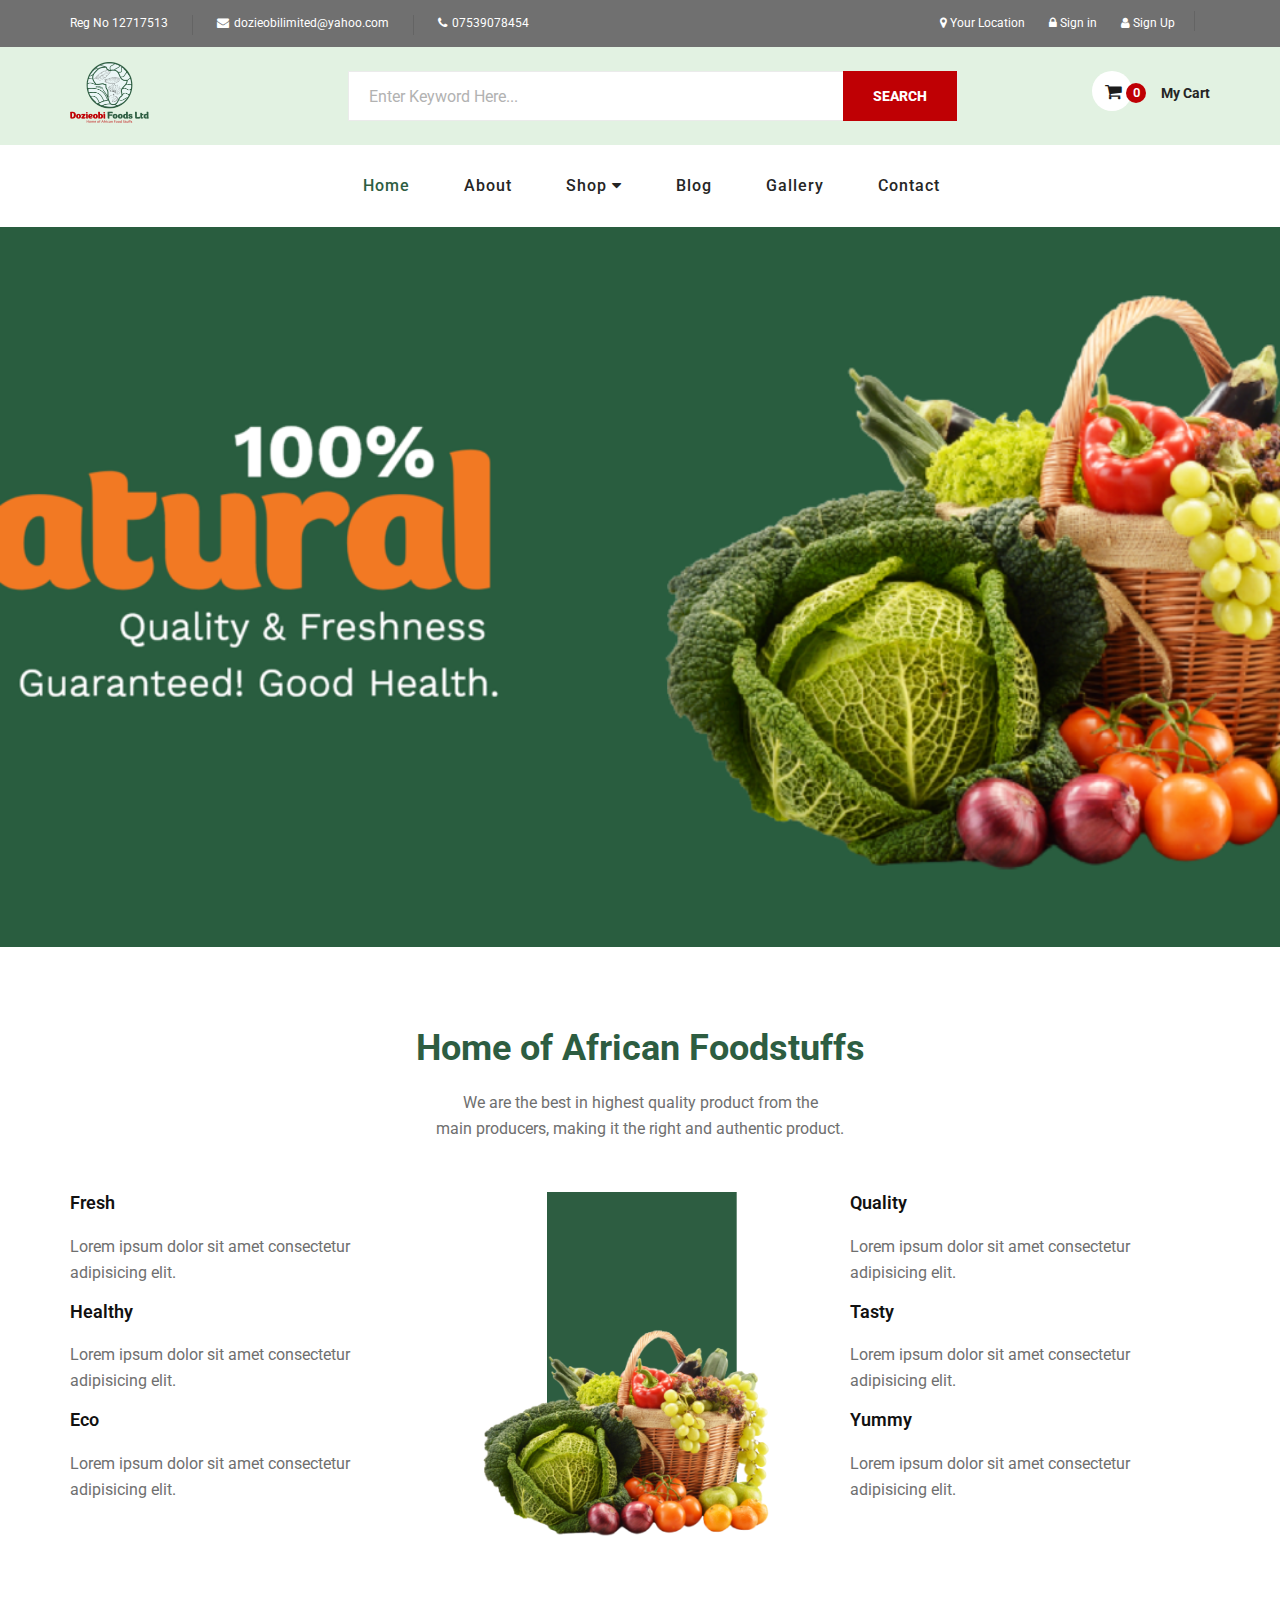
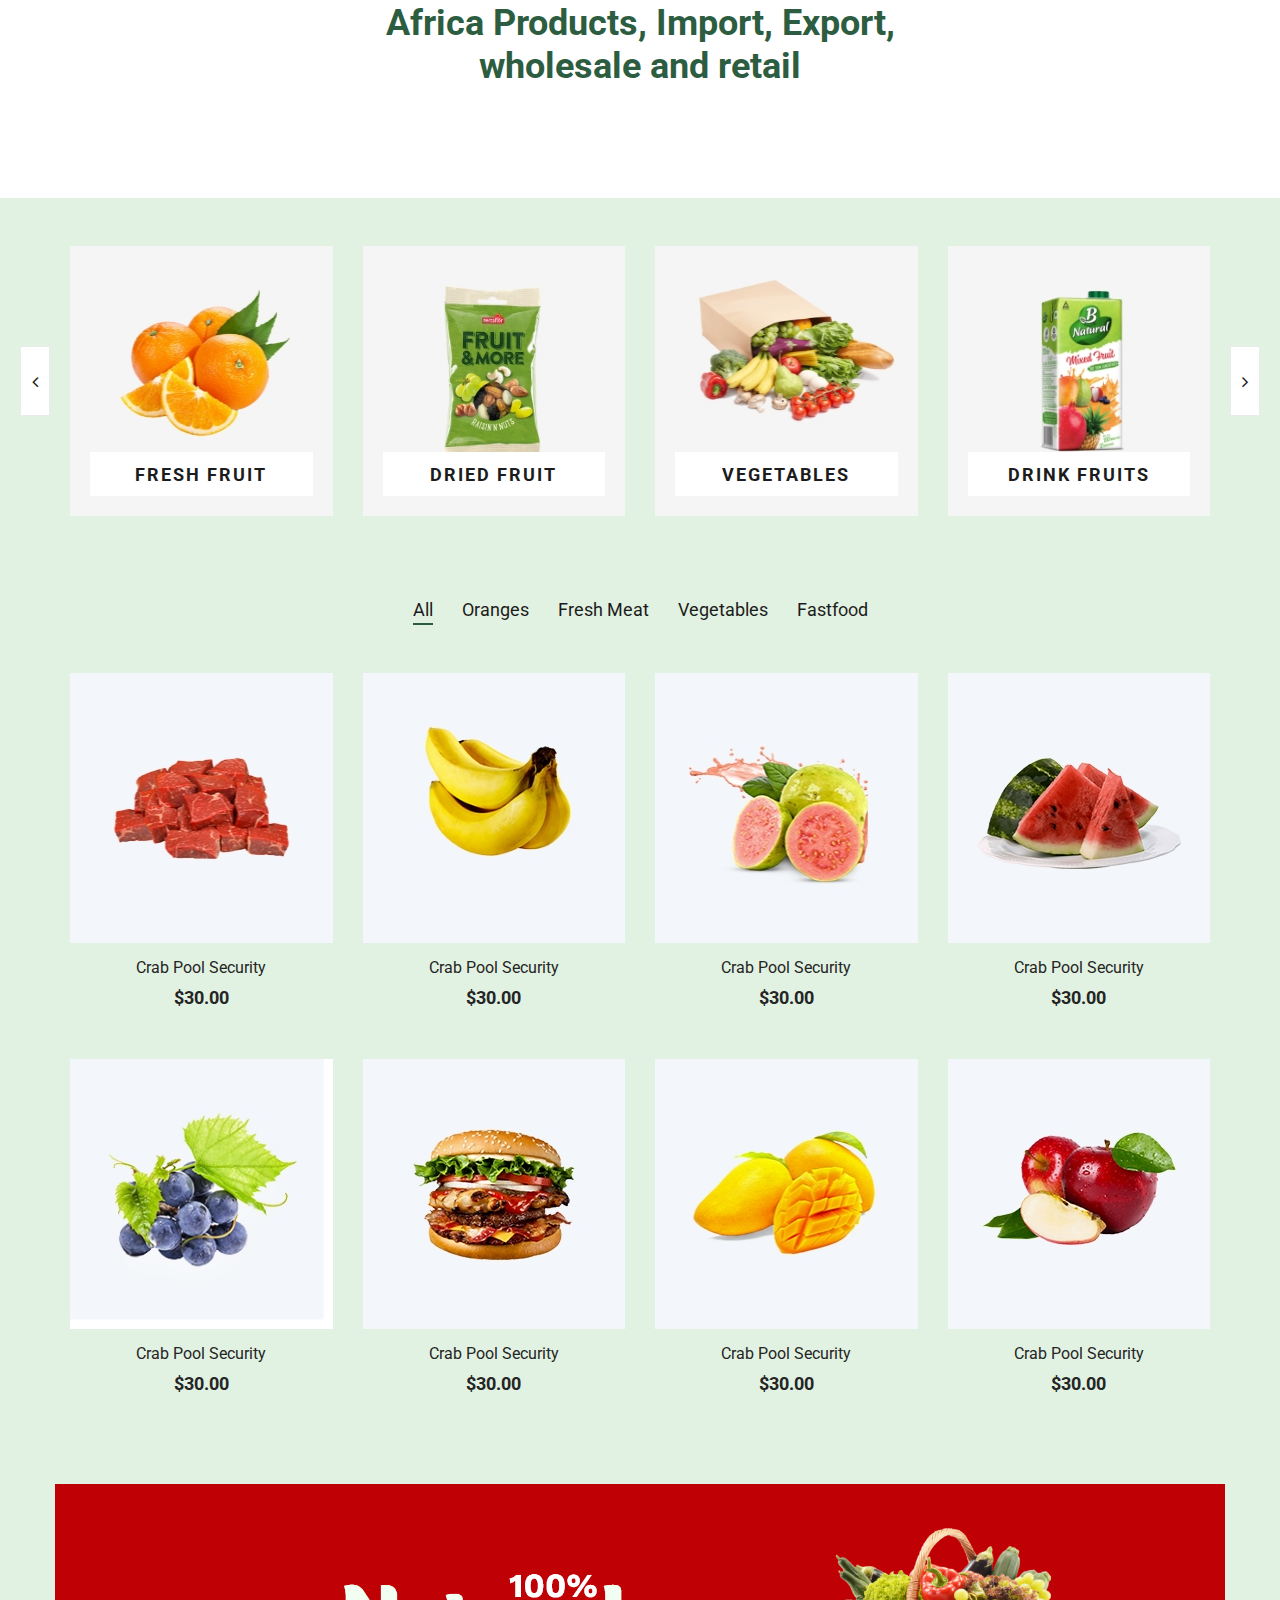
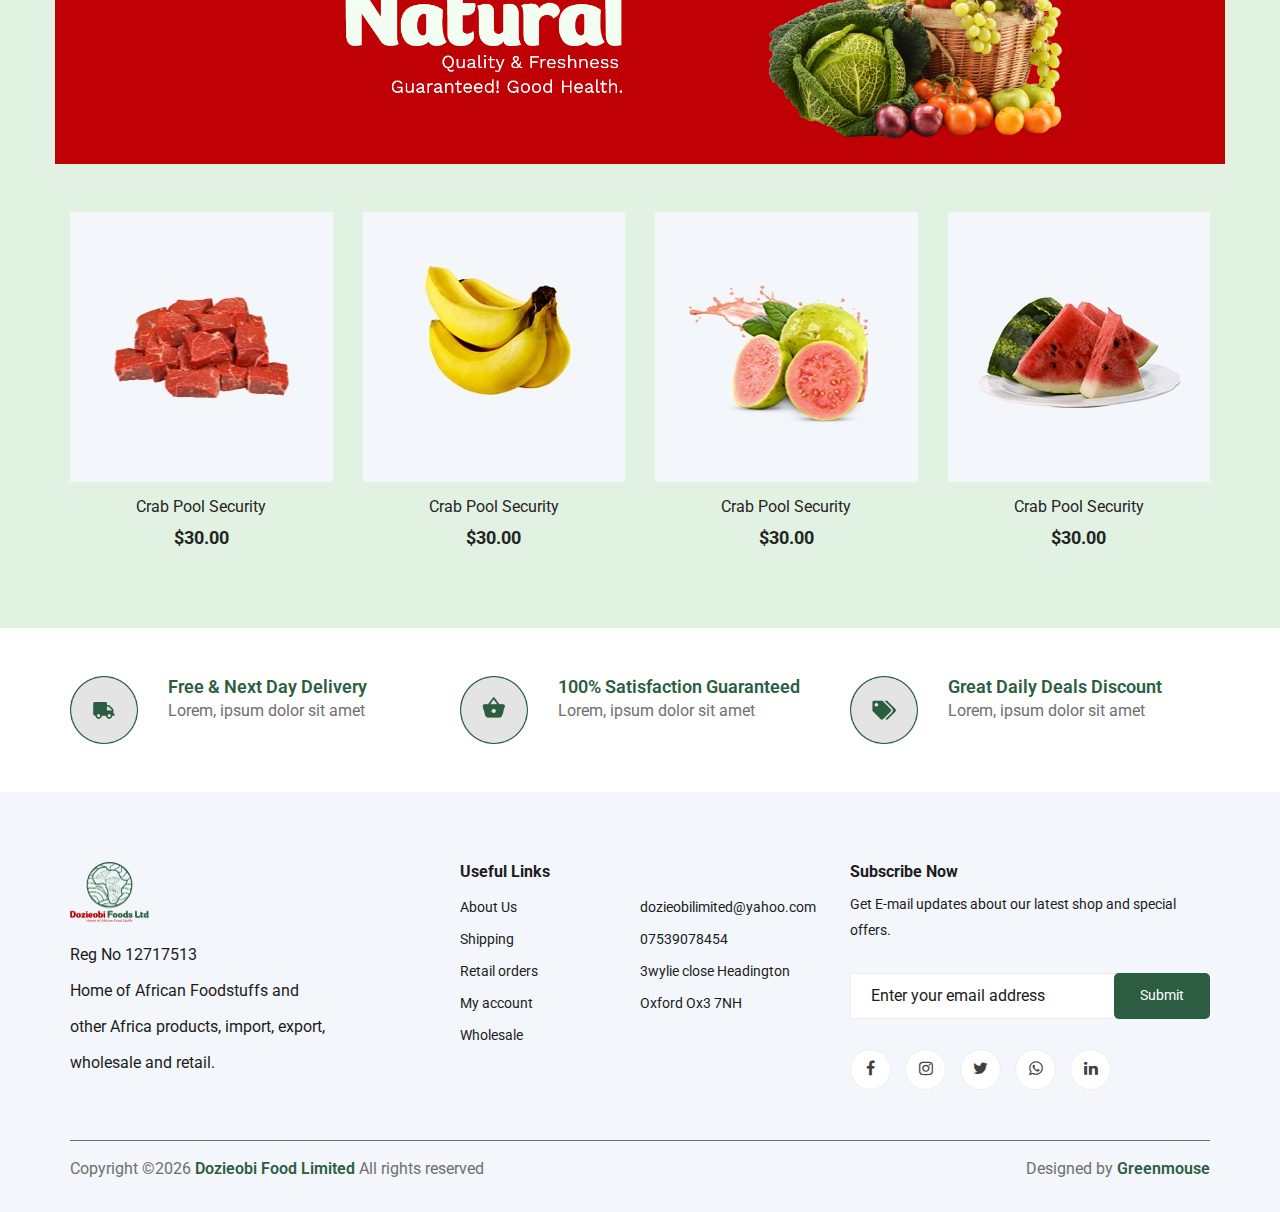
<file: index.html>
<!DOCTYPE html>
<html lang="zxx">

<head>
    <meta charset="UTF-8">
    <meta name="description" content="Ogani Template">
    <meta name="keywords" content="Ogani, unica, creative, html">
    <meta name="viewport" content="width=device-width, initial-scale=1.0">
    <meta http-equiv="X-UA-Compatible" content="ie=edge">
    <title>Dozieobo Foods Ltd. | Home of African Foodstuffs</title>

    <link rel="shortcut icon" href="img/Dozieobo Logo.png">

    <!-- Google Font -->
    <link rel="preconnect" href="https://fonts.gstatic.com">
    <link href="https://fonts.googleapis.com/css2?family=Work+Sans:ital,wght@0,300;0,400;0,700;1,600&display=swap" rel="stylesheet">
    <link href="https://fonts.googleapis.com/css2?family=Roboto:wght@300;400;500;700;900&display=swap" rel="stylesheet">


    <!-- Css Styles -->
    <link rel="stylesheet" href="css/bootstrap.min.css" type="text/css">
    <link rel="stylesheet" href="css/font-awesome.min.css" type="text/css">
    <link rel="stylesheet" href="css/elegant-icons.css" type="text/css">
    <link rel="stylesheet" href="css/nice-select.css" type="text/css">
    <link rel="stylesheet" href="css/jquery-ui.min.css" type="text/css">
    <link rel="stylesheet" href="css/owl.carousel.min.css" type="text/css">
    <link rel="stylesheet" href="css/slicknav.min.css" type="text/css">
    <link rel="stylesheet" href="css/style.css" type="text/css">
</head>

<body>
    <!-- Page Preloder -->
    <div id="preloder">
        <div class="loader"></div>
    </div>

    <!-- Humberger Begin -->
    <div class="humberger__menu__overlay"></div>
    <div class="humberger__menu__wrapper">
        <div class="humberger__menu__logo">
            <a href="#"><img src="img/Dozieobo Logo.png" alt="" style="width: 50%;"></a>
        </div>
        <div class="humberger__menu__cart">
            <ul>
                <li><a href="#"><i class="fa fa-heart"></i> <span>1</span></a></li>
                <li><a href="#"><i class="fa fa-shopping-bag"></i> <span>3</span></a></li>

            </ul>
            <div class="header__cart__price">item: <span>$150.00</span></div>
        </div>
        <div class="humberger__menu__widget">
            <div class="header__top__right__auth">
                <div class="header__top__right__social">
                                <a href="#"><i class="fa fa-map-marker"></i> Your Location</a>
                                <a href="#"><i class="fa fa-lock"></i> Sign in</a>
                                <a href="#"><i class="fa fa-user"></i> Sign Up</a>
                            </div>
            </div>
        </div>
        <nav class="humberger__menu__nav mobile-menu">
            <ul>
                <li class="active"><a href="./index.html">Home</a></li>
                <li><a href="#about">About</a></li>
                <li><a href="#">Shop <i class="fa fa-caret-down"></i></a>
                    <ul class="header__menu__dropdown">
                        <li><a href="./shop-grid.html">Shop Grid</a></li>
                        <li><a href="#">Shop Details</a></li>
                        <li><a href="#">Shoping Cart</a></li>
                        <li><a href="#">Check Out</a></li>
                    </ul>
                </li>
                    <li><a href="blog.html">Blog</a></li>
                    <li><a href="#">Gallery</a></li>
                    <li><a href="contact.html">Contact</a></li>
                </ul>
        </nav>
        <div id="mobile-menu-wrap"></div>
        <div class="header__top__right__social">
            <a href="#"><i class="fa fa-facebook"></i></a>
            <a href="#"><i class="fa fa-twitter"></i></a>
            <a href="#"><i class="fa fa-linkedin"></i></a>
            <a href="#"><i class="fa fa-pinterest-p"></i></a>
        </div>
        <div class="humberger__menu__contact">
            <ul>
                <li>Reg No 12717513</li>
                <li><i class="fa fa-envelope"></i>dozieobilimited@yahoo.com</li>
                <li><i class="fa fa-phone"></i>07539078454</li>
            </ul>
        </div>
    </div>
    <!-- Humberger End -->

    <!-- Header Section Begin -->
    <header class="header">
        <div class="header__top">
            <div class="container">
                <div class="row">
                    <div class="col-lg-6 col-md-6">
                        <div class="header__top__left">
                            <ul>
                                <li>Reg No 12717513</li>
                                <li><i class="fa fa-envelope"></i>dozieobilimited@yahoo.com</li>
                                <li><i class="fa fa-phone"></i>07539078454</li>
                            </ul>
                        </div>
                    </div>
                    <div class="col-lg-6 col-md-6">
                        <div class="header__top__right">
                            <div class="header__top__right__social">
                                <a href="#"><i class="fa fa-map-marker"></i> Your Location</a>
                                <a href="#"><i class="fa fa-lock"></i> Sign in</a>
                                <a href="#"><i class="fa fa-user"></i> Sign Up</a>
                            </div>
                        </div>
                    </div>
                </div>
            </div>
        </div>
        <div class="head-sec">
            <div class="container">
                <div class="row">
                    <div class="col-lg-3">
                        <div class="header__logo">
                            <a href="./index.html"><img src="img/Dozieobo Logo.png" alt="" style="width: 50%;"></a>
                        </div>
                    </div>
                    <div class="col-lg-6 header__menu">
                        <div class="hero__search__form">
                                <form action="#">
                                    <input type="text" placeholder="Enter Keyword Here...">
                                    <button type="submit" class="site-btn">SEARCH</button>
                                </form>
                            </div>
                    </div>
                    <div class="col-lg-3">
                        <div class="header__cart">
                            <ul>
                                <li><a href="#"><i class="fa fa-shopping-cart"></i> <span>0</span></a></li>
                            </ul>
                            <div class="header__cart__price"><span>My Cart</span></div>
                        </div>
                    </div>
                </div>
                <div class="humberger__open">
                    <i class="fa fa-bars"></i>
                </div>
            </div>
        </div>











        <div class="container">
            <div class="row">
                <div class="col-lg-3">

                </div>
                <div class="col-lg-9">
                    <nav class="header__menu">
                        <ul>
                            <li class="active"><a href="./index.html">Home</a></li>
                            <li><a href="#about">About</a></li>
                            <li><a href="#">Shop <i class="fa fa-caret-down"></i></a>
                                <ul class="header__menu__dropdown">
                                    <li><a href="./shop-grid.html">Shop Grid</a></li>
                                    <li><a href="#">Shop Details</a></li>
                                    <li><a href="#">Shoping Cart</a></li>
                                    <li><a href="#">Check Out</a></li>
                                </ul>
                            </li>
                                <li><a href="blog.html">Blog</a></li>
                                <li><a href="#">Gallery</a></li>
                                <li><a href="contact.html">Contact</a></li>
                            </ul>
                    </nav>
                </div>
                <div class="col-lg-1">
                </div>
            </div>
        </div>













    </header>
    <!-- Header Section End -->
    <div class="backgroundimg">
    <div class="container">
        <div class="row row align-items-center justify-content-center text-center">
        </div>
    </div>
    </div>








    <section class="featured spad" id="about">
        <div class="container">
            <div class="row">
                <div class="col-lg-12">
                    <div class="section-title">
                        <h2>Home of African Foodstuffs</h2>
                        <p class="text-center">We are the best in highest quality product from the <br> main producers, making it the right and authentic product.</p>
                    </div>
                </div>
            </div>
            <div class="row">
                <div class="col-md-4">
                    <h5 class="fresh">Fresh</h5>
                    <p>Lorem ipsum dolor sit amet consectetur adipisicing elit.</p>
                    <h5 class="fresh">Healthy</h5>
                    <p>Lorem ipsum dolor sit amet consectetur adipisicing elit.</p>
                    <h5 class="fresh">Eco</h5>
                    <p>Lorem ipsum dolor sit amet consectetur adipisicing elit.</p>
                </div>
                <div class="col-md-4">
                    <img src="img/foodstuffs.png" alt="">
                </div>
                <div class="col-md-4">
                    <h5 class="fresh">Quality</h5>
                    <p>Lorem ipsum dolor sit amet consectetur adipisicing elit.</p>
                    <h5 class="fresh">Tasty</h5>
                    <p>Lorem ipsum dolor sit amet consectetur adipisicing elit.</p>
                    <h5 class="fresh">Yummy</h5>
                    <p>Lorem ipsum dolor sit amet consectetur adipisicing elit.</p>
                </div>
            </div>
            <div class="row">
                <div class="col-lg-12">
                    <div class="section-title pt-5">
                        <h2>Africa Products, Import, Export, <br> wholesale and retail</h2>
                    </div>
                </div>
            </div>
        </div>
    </section>


    <!-- Hero Section Begin -->
    <!-- <section class="hero">
        <div class="container">
            <div class="row">
                <div class="col-lg-3">
                    <div class="hero__categories">
                        <div class="hero__categories__all">
                            <i class="fa fa-bars"></i>
                            <span>All departments</span>
                        </div>
                        <ul>
                            <li><a href="#">Fresh Meat</a></li>
                            <li><a href="#">Vegetables</a></li>
                            <li><a href="#">Fruit & Nut Gifts</a></li>
                            <li><a href="#">Fresh Berries</a></li>
                            <li><a href="#">Ocean Foods</a></li>
                            <li><a href="#">Butter & Eggs</a></li>
                            <li><a href="#">Fastfood</a></li>
                            <li><a href="#">Fresh Onion</a></li>
                            <li><a href="#">Papayaya & Crisps</a></li>
                            <li><a href="#">Oatmeal</a></li>
                            <li><a href="#">Fresh Bananas</a></li>
                        </ul>
                    </div>
                </div>
                <div class="col-lg-9">
                    <div class="hero__search">
                        <div class="hero__search__form">
                            <form action="#">
                                <div class="hero__search__categories">
                                    All Categories
                                    <span class="arrow_carrot-down"></span>
                                </div>
                                <input type="text" placeholder="What do yo u need?">
                                <button type="submit" class="site-btn">SEARCH</button>
                            </form>
                        </div>
                        <div class="hero__search__phone">
                            <div class="hero__search__phone__icon">
                                <i class="fa fa-phone"></i>
                            </div>
                            <div class="hero__search__phone__text">
                                <h5>+65 11.188.888</h5>
                                <span>support 24/7 time</span>
                            </div>
                        </div>
                    </div>
                    <div class="hero__item set-bg" data-setbg="img/hero/banner.jpg">
                        <div class="hero__text">
                            <span>FRUIT FRESH</span>
                            <h2>Vegetable <br />100% Organic</h2>
                            <p>Free Pickup and Delivery Available</p>
                            <a href="#" class="primary-btn">SHOP NOW</a>
                        </div>
                    </div>
                </div>
            </div>
        </div>
    </section> -->
    <!-- Hero Section End -->

    <!-- Categories Section Begin -->
    <section class="categories pt-5" style="background-color: #E2F2E2;">
        <div class="container">
            <div class="row">
                <div class="categories__slider owl-carousel">
                    <div class="col-lg-3">
                        <div class="categories__item set-bg" data-setbg="img/categories/cat-1.jpg">
                            <h5><a href="#">Fresh Fruit</a></h5>
                        </div>
                    </div>
                    <div class="col-lg-3">
                        <div class="categories__item set-bg" data-setbg="img/categories/cat-2.jpg">
                            <h5><a href="#">Dried Fruit</a></h5>
                        </div>
                    </div>
                    <div class="col-lg-3">
                        <div class="categories__item set-bg" data-setbg="img/categories/cat-3.jpg">
                            <h5><a href="#">Vegetables</a></h5>
                        </div>
                    </div>
                    <div class="col-lg-3">
                        <div class="categories__item set-bg" data-setbg="img/categories/cat-4.jpg">
                            <h5><a href="#">drink fruits</a></h5>
                        </div>
                    </div>
                    <div class="col-lg-3">
                        <div class="categories__item set-bg" data-setbg="img/categories/cat-5.jpg">
                            <h5><a href="#">drink fruits</a></h5>
                        </div>
                    </div>
                </div>
            </div>
        </div>
    </section>
    <!-- Categories Section End -->

    <!-- Featured Section Begin -->
    <section class="featured spad" style="background-color: #E2F2E2;">
        <div class="container">
            <div class="row">
                <div class="col-lg-12">
                    <div class="featured__controls">
                        <ul>
                            <li class="active" data-filter="*">All</li>
                            <li data-filter=".oranges">Oranges</li>
                            <li data-filter=".fresh-meat">Fresh Meat</li>
                            <li data-filter=".vegetables">Vegetables</li>
                            <li data-filter=".fastfood">Fastfood</li>
                        </ul>
                    </div>
                </div>
            </div>
            <div class="row featured__filter">
                <div class="col-lg-3 col-md-4 col-sm-6 mix oranges fresh-meat">
                    <div class="featured__item">
                        <div class="featured__item__pic set-bg" data-setbg="img/featured/feature-1.jpg">
                            <ul class="featured__item__pic__hover">
                                <li><a href="#"><i class="fa fa-heart"></i></a></li>
                                <li><a href="#"><i class="fa fa-retweet"></i></a></li>
                                <li><a href="#"><i class="fa fa-shopping-cart"></i></a></li>
                            </ul>
                        </div>
                        <div class="featured__item__text">
                            <h6><a href="#">Crab Pool Security</a></h6>
                            <h5>$30.00</h5>
                        </div>
                    </div>
                </div>
                <div class="col-lg-3 col-md-4 col-sm-6 mix vegetables fastfood">
                    <div class="featured__item">
                        <div class="featured__item__pic set-bg" data-setbg="img/featured/feature-2.jpg">
                            <ul class="featured__item__pic__hover">
                                <li><a href="#"><i class="fa fa-heart"></i></a></li>
                                <li><a href="#"><i class="fa fa-retweet"></i></a></li>
                                <li><a href="#"><i class="fa fa-shopping-cart"></i></a></li>
                            </ul>
                        </div>
                        <div class="featured__item__text">
                            <h6><a href="#">Crab Pool Security</a></h6>
                            <h5>$30.00</h5>
                        </div>
                    </div>
                </div>
                <div class="col-lg-3 col-md-4 col-sm-6 mix vegetables fresh-meat">
                    <div class="featured__item">
                        <div class="featured__item__pic set-bg" data-setbg="img/featured/feature-3.jpg">
                            <ul class="featured__item__pic__hover">
                                <li><a href="#"><i class="fa fa-heart"></i></a></li>
                                <li><a href="#"><i class="fa fa-retweet"></i></a></li>
                                <li><a href="#"><i class="fa fa-shopping-cart"></i></a></li>
                            </ul>
                        </div>
                        <div class="featured__item__text">
                            <h6><a href="#">Crab Pool Security</a></h6>
                            <h5>$30.00</h5>
                        </div>
                    </div>
                </div>
                <div class="col-lg-3 col-md-4 col-sm-6 mix fastfood oranges">
                    <div class="featured__item">
                        <div class="featured__item__pic set-bg" data-setbg="img/featured/feature-4.jpg">
                            <ul class="featured__item__pic__hover">
                                <li><a href="#"><i class="fa fa-heart"></i></a></li>
                                <li><a href="#"><i class="fa fa-retweet"></i></a></li>
                                <li><a href="#"><i class="fa fa-shopping-cart"></i></a></li>
                            </ul>
                        </div>
                        <div class="featured__item__text">
                            <h6><a href="#">Crab Pool Security</a></h6>
                            <h5>$30.00</h5>
                        </div>
                    </div>
                </div>
                <div class="col-lg-3 col-md-4 col-sm-6 mix fresh-meat vegetables">
                    <div class="featured__item">
                        <div class="featured__item__pic set-bg" data-setbg="img/featured/feature-5.jpg">
                            <ul class="featured__item__pic__hover">
                                <li><a href="#"><i class="fa fa-heart"></i></a></li>
                                <li><a href="#"><i class="fa fa-retweet"></i></a></li>
                                <li><a href="#"><i class="fa fa-shopping-cart"></i></a></li>
                            </ul>
                        </div>
                        <div class="featured__item__text">
                            <h6><a href="#">Crab Pool Security</a></h6>
                            <h5>$30.00</h5>
                        </div>
                    </div>
                </div>
                <div class="col-lg-3 col-md-4 col-sm-6 mix oranges fastfood">
                    <div class="featured__item">
                        <div class="featured__item__pic set-bg" data-setbg="img/featured/feature-6.jpg">
                            <ul class="featured__item__pic__hover">
                                <li><a href="#"><i class="fa fa-heart"></i></a></li>
                                <li><a href="#"><i class="fa fa-retweet"></i></a></li>
                                <li><a href="#"><i class="fa fa-shopping-cart"></i></a></li>
                            </ul>
                        </div>
                        <div class="featured__item__text">
                            <h6><a href="#">Crab Pool Security</a></h6>
                            <h5>$30.00</h5>
                        </div>
                    </div>
                </div>
                <div class="col-lg-3 col-md-4 col-sm-6 mix fresh-meat vegetables">
                    <div class="featured__item">
                        <div class="featured__item__pic set-bg" data-setbg="img/featured/feature-7.jpg">
                            <ul class="featured__item__pic__hover">
                                <li><a href="#"><i class="fa fa-heart"></i></a></li>
                                <li><a href="#"><i class="fa fa-retweet"></i></a></li>
                                <li><a href="#"><i class="fa fa-shopping-cart"></i></a></li>
                            </ul>
                        </div>
                        <div class="featured__item__text">
                            <h6><a href="#">Crab Pool Security</a></h6>
                            <h5>$30.00</h5>
                        </div>
                    </div>
                </div>
                <div class="col-lg-3 col-md-4 col-sm-6 mix fastfood vegetables">
                    <div class="featured__item">
                        <div class="featured__item__pic set-bg" data-setbg="img/featured/feature-8.jpg">
                            <ul class="featured__item__pic__hover">
                                <li><a href="#"><i class="fa fa-heart"></i></a></li>
                                <li><a href="#"><i class="fa fa-retweet"></i></a></li>
                                <li><a href="#"><i class="fa fa-shopping-cart"></i></a></li>
                            </ul>
                        </div>
                        <div class="featured__item__text">
                            <h6><a href="#">Crab Pool Security</a></h6>
                            <h5>$30.00</h5>
                        </div>
                    </div>
                </div>
            </div>
        </div>
    </section>
    <!-- Featured Section End -->











    <!-- Banner Begin -->
    <div class="banner" style="background-color: #E2F2E2;">
        <div class="container">
            <div class="row">
                <div class="col-lg-12 col-md-12 col-sm-12" style="background-image: url(/img/Path\ 14.png);">
                    <div>
                        <img src="img/Group 64.png" alt="">
                    </div>
                </div>
            </div>
        </div>
    </div>
    <!-- Banner End -->






    <!-- Related Product Section Begin -->
    <section class="related-product pt-5" style="background: #E2F2E2">
        <div class="container">
            <div class="row">
                <div class="col-lg-3 col-md-4 col-sm-6">
                    <div class="product__item">
                        <div class="product__item__pic set-bg" data-setbg="img/product/product-1.jpg">
                            <ul class="product__item__pic__hover">
                                <li><a href="#"><i class="fa fa-heart"></i></a></li>
                                <li><a href="#"><i class="fa fa-retweet"></i></a></li>
                                <li><a href="#"><i class="fa fa-shopping-cart"></i></a></li>
                            </ul>
                        </div>
                        <div class="product__item__text">
                            <h6><a href="#">Crab Pool Security</a></h6>
                            <h5>$30.00</h5>
                        </div>
                    </div>
                </div>
                <div class="col-lg-3 col-md-4 col-sm-6">
                    <div class="product__item">
                        <div class="product__item__pic set-bg" data-setbg="img/product/product-2.jpg">
                            <ul class="product__item__pic__hover">
                                <li><a href="#"><i class="fa fa-heart"></i></a></li>
                                <li><a href="#"><i class="fa fa-retweet"></i></a></li>
                                <li><a href="#"><i class="fa fa-shopping-cart"></i></a></li>
                            </ul>
                        </div>
                        <div class="product__item__text">
                            <h6><a href="#">Crab Pool Security</a></h6>
                            <h5>$30.00</h5>
                        </div>
                    </div>
                </div>
                <div class="col-lg-3 col-md-4 col-sm-6">
                    <div class="product__item">
                        <div class="product__item__pic set-bg" data-setbg="img/product/product-3.jpg">
                            <ul class="product__item__pic__hover">
                                <li><a href="#"><i class="fa fa-heart"></i></a></li>
                                <li><a href="#"><i class="fa fa-retweet"></i></a></li>
                                <li><a href="#"><i class="fa fa-shopping-cart"></i></a></li>
                            </ul>
                        </div>
                        <div class="product__item__text">
                            <h6><a href="#">Crab Pool Security</a></h6>
                            <h5>$30.00</h5>
                        </div>
                    </div>
                </div>
                <div class="col-lg-3 col-md-4 col-sm-6">
                    <div class="product__item">
                        <div class="product__item__pic set-bg" data-setbg="img/product/product-7.jpg">
                            <ul class="product__item__pic__hover">
                                <li><a href="#"><i class="fa fa-heart"></i></a></li>
                                <li><a href="#"><i class="fa fa-retweet"></i></a></li>
                                <li><a href="#"><i class="fa fa-shopping-cart"></i></a></li>
                            </ul>
                        </div>
                        <div class="product__item__text">
                            <h6><a href="#">Crab Pool Security</a></h6>
                            <h5>$30.00</h5>
                        </div>
                    </div>
                </div>
            </div>
        </div>
    </section>
    <!-- Related Product Section End -->









    <!-- <section class="pt-5 pb-5" style="background-color: #E2F2E2;">
        <div class="container">
            <div class="row">
                <div class="col-md-6">
                    <p>Best offer view <span class="off">20% 0ff</span></p>
                </div>
                <div class="col-md-6">
                    <p class="text-right view-all">View All</p>
                </div>
            </div>
        </div>
        <div class="container">
            <div class="row">
                <div class="col-md-3">
                    <div class="disc-cont p-3 mb-3">
                    <p class="discount">17%</p>
                    <img src="img/yam.png" al class="img-height"t="">
                    <div class="text-center">
                        <h5 class="item">Yam</h5>
                    <p class="stock"><i class="fa fa-check-circle"></i> In Stock - 1kg</p>
                    <p><s>#1000.00</s> <b>#800.00</b></p>
                    <div>
                        <div class="row text-center mb-2 add">
                            <div class="col-md-4">
                                <button class="minus mt-3">-</button>
                            </div>
                            <div class="col-md-4">
                                <p class="mt-3">1</p>
                            </div>
                            <div class="col-md-4">
                                <button class="minus mt-3">+</button>
                            </div>
                        </div>
                    </div>
                    <button class="site-btn cart"><i class="fa fa-shopping-cart"></i> Add to cart</button>
                </div>
                </div>
                </div>
                <div class="col-md-3">
                    <div class="disc-cont p-3 mb-3">
                    <p class="discount">17%</p>
                    <img src="img/plantain.png" class="img-height"g" alt="">
                    <div class="text-center">
                        <h5 class="item">Plantain</h5>
                    <p class="stock"><i class="fa fa-check-circle"></i> In Stock - 1kg</p>
                    <p><s>#1000.00</s> <b>#800.00</b></p>
                    <div>
                        <div class="row text-center mb-2 add">
                            <div class="col-md-4">
                                <button class="minus mt-3">-</button>
                            </div>
                            <div class="col-md-4">
                                <p class="mt-3">1</p>
                            </div>
                            <div class="col-md-4">
                                <button class="minus mt-3">+</button>
                            </div>
                        </div>
                    </div>
                    <button class="site-btn cart"><i class="fa fa-shopping-cart"></i> Add to cart</button>
                </div>
                </div>
                </div>
                <div class="col-md-3">
                    <div class="disc-cont p-3 mb-3">
                    <p class="discount">17%</p>
                    <img src="img/cassava.png" class="img-height"" alt="">
                    <div class="text-center">
                        <h5 class="item">Cassava</h5>
                    <p class="stock"><i class="fa fa-check-circle"></i> In Stock - 1kg</p>
                    <p><s>#1000.00</s> <b>#800.00</b></p>
                    <div>
                        <div class="row text-center mb-2 add">
                            <div class="col-md-4">
                                <button class="minus mt-3">-</button>
                            </div>
                            <div class="col-md-4">
                                <p class="mt-3">1</p>
                            </div>
                            <div class="col-md-4">
                                <button class="minus mt-3">+</button>
                            </div>
                        </div>
                    </div>
                    <button class="site-btn cart"><i class="fa fa-shopping-cart"></i> Add to cart</button>
                </div>
                </div>
                </div>
                <div class="col-md-3">
                    <div class="disc-cont p-3 mb-3">
                    <p class="discount">17%</p>
                    <img src="img/potato.png" class="img-height" alt="">
                    <div class="text-center">
                        <h5 class="item">Kolanut</h5>
                    <p class="stock"><i class="fa fa-check-circle"></i> In Stock - 1kg</p>
                    <p><s>#1000.00</s> <b>#800.00</b></p>
                    <div>
                        <div class="row text-center mb-2 add">
                            <div class="col-md-4">
                                <button class="minus mt-3">-</button>
                            </div>
                            <div class="col-md-4">
                                <p class="mt-3">1</p>
                            </div>
                            <div class="col-md-4">
                                <button class="minus mt-3">+</button>
                            </div>
                        </div>
                    </div>
                    <button class="site-btn cart"><i class="fa fa-shopping-cart"></i> Add to cart</button>
                </div>
                </div>
                </div>
            </div>
        </div>
    </section> -->













    <!-- Latest Product Section Begin -->
    <!-- <section class="latest-product spad">
        <div class="container">
            <div class="row">
                <div class="col-lg-4 col-md-6">
                    <div class="latest-product__text">
                        <h4>Latest Products</h4>
                        <div class="latest-product__slider owl-carousel">
                            <div class="latest-prdouct__slider__item">
                                <a href="#" class="latest-product__item">
                                    <div class="latest-product__item__pic">
                                        <img src="img/latest-product/lp-1.jpg" alt="">
                                    </div>
                                    <div class="latest-product__item__text">
                                        <h6>Crab Pool Security</h6>
                                        <span>$30.00</span>
                                    </div>
                                </a>
                                <a href="#" class="latest-product__item">
                                    <div class="latest-product__item__pic">
                                        <img src="img/latest-product/lp-2.jpg" alt="">
                                    </div>
                                    <div class="latest-product__item__text">
                                        <h6>Crab Pool Security</h6>
                                        <span>$30.00</span>
                                    </div>
                                </a>
                                <a href="#" class="latest-product__item">
                                    <div class="latest-product__item__pic">
                                        <img src="img/latest-product/lp-3.jpg" alt="">
                                    </div>
                                    <div class="latest-product__item__text">
                                        <h6>Crab Pool Security</h6>
                                        <span>$30.00</span>
                                    </div>
                                </a>
                            </div>
                            <div class="latest-prdouct__slider__item">
                                <a href="#" class="latest-product__item">
                                    <div class="latest-product__item__pic">
                                        <img src="img/latest-product/lp-1.jpg" alt="">
                                    </div>
                                    <div class="latest-product__item__text">
                                        <h6>Crab Pool Security</h6>
                                        <span>$30.00</span>
                                    </div>
                                </a>
                                <a href="#" class="latest-product__item">
                                    <div class="latest-product__item__pic">
                                        <img src="img/latest-product/lp-2.jpg" alt="">
                                    </div>
                                    <div class="latest-product__item__text">
                                        <h6>Crab Pool Security</h6>
                                        <span>$30.00</span>
                                    </div>
                                </a>
                                <a href="#" class="latest-product__item">
                                    <div class="latest-product__item__pic">
                                        <img src="img/latest-product/lp-3.jpg" alt="">
                                    </div>
                                    <div class="latest-product__item__text">
                                        <h6>Crab Pool Security</h6>
                                        <span>$30.00</span>
                                    </div>
                                </a>
                            </div>
                        </div>
                    </div>
                </div>
                <div class="col-lg-4 col-md-6">
                    <div class="latest-product__text">
                        <h4>Top Rated Products</h4>
                        <div class="latest-product__slider owl-carousel">
                            <div class="latest-prdouct__slider__item">
                                <a href="#" class="latest-product__item">
                                    <div class="latest-product__item__pic">
                                        <img src="img/latest-product/lp-1.jpg" alt="">
                                    </div>
                                    <div class="latest-product__item__text">
                                        <h6>Crab Pool Security</h6>
                                        <span>$30.00</span>
                                    </div>
                                </a>
                                <a href="#" class="latest-product__item">
                                    <div class="latest-product__item__pic">
                                        <img src="img/latest-product/lp-2.jpg" alt="">
                                    </div>
                                    <div class="latest-product__item__text">
                                        <h6>Crab Pool Security</h6>
                                        <span>$30.00</span>
                                    </div>
                                </a>
                                <a href="#" class="latest-product__item">
                                    <div class="latest-product__item__pic">
                                        <img src="img/latest-product/lp-3.jpg" alt="">
                                    </div>
                                    <div class="latest-product__item__text">
                                        <h6>Crab Pool Security</h6>
                                        <span>$30.00</span>
                                    </div>
                                </a>
                            </div>
                            <div class="latest-prdouct__slider__item">
                                <a href="#" class="latest-product__item">
                                    <div class="latest-product__item__pic">
                                        <img src="img/latest-product/lp-1.jpg" alt="">
                                    </div>
                                    <div class="latest-product__item__text">
                                        <h6>Crab Pool Security</h6>
                                        <span>$30.00</span>
                                    </div>
                                </a>
                                <a href="#" class="latest-product__item">
                                    <div class="latest-product__item__pic">
                                        <img src="img/latest-product/lp-2.jpg" alt="">
                                    </div>
                                    <div class="latest-product__item__text">
                                        <h6>Crab Pool Security</h6>
                                        <span>$30.00</span>
                                    </div>
                                </a>
                                <a href="#" class="latest-product__item">
                                    <div class="latest-product__item__pic">
                                        <img src="img/latest-product/lp-3.jpg" alt="">
                                    </div>
                                    <div class="latest-product__item__text">
                                        <h6>Crab Pool Security</h6>
                                        <span>$30.00</span>
                                    </div>
                                </a>
                            </div>
                        </div>
                    </div>
                </div>
                <div class="col-lg-4 col-md-6">
                    <div class="latest-product__text">
                        <h4>Review Products</h4>
                        <div class="latest-product__slider owl-carousel">
                            <div class="latest-prdouct__slider__item">
                                <a href="#" class="latest-product__item">
                                    <div class="latest-product__item__pic">
                                        <img src="img/latest-product/lp-1.jpg" alt="">
                                    </div>
                                    <div class="latest-product__item__text">
                                        <h6>Crab Pool Security</h6>
                                        <span>$30.00</span>
                                    </div>
                                </a>
                                <a href="#" class="latest-product__item">
                                    <div class="latest-product__item__pic">
                                        <img src="img/latest-product/lp-2.jpg" alt="">
                                    </div>
                                    <div class="latest-product__item__text">
                                        <h6>Crab Pool Security</h6>
                                        <span>$30.00</span>
                                    </div>
                                </a>
                                <a href="#" class="latest-product__item">
                                    <div class="latest-product__item__pic">
                                        <img src="img/latest-product/lp-3.jpg" alt="">
                                    </div>
                                    <div class="latest-product__item__text">
                                        <h6>Crab Pool Security</h6>
                                        <span>$30.00</span>
                                    </div>
                                </a>
                            </div>
                            <div class="latest-prdouct__slider__item">
                                <a href="#" class="latest-product__item">
                                    <div class="latest-product__item__pic">
                                        <img src="img/latest-product/lp-1.jpg" alt="">
                                    </div>
                                    <div class="latest-product__item__text">
                                        <h6>Crab Pool Security</h6>
                                        <span>$30.00</span>
                                    </div>
                                </a>
                                <a href="#" class="latest-product__item">
                                    <div class="latest-product__item__pic">
                                        <img src="img/latest-product/lp-2.jpg" alt="">
                                    </div>
                                    <div class="latest-product__item__text">
                                        <h6>Crab Pool Security</h6>
                                        <span>$30.00</span>
                                    </div>
                                </a>
                                <a href="#" class="latest-product__item">
                                    <div class="latest-product__item__pic">
                                        <img src="img/latest-product/lp-3.jpg" alt="">
                                    </div>
                                    <div class="latest-product__item__text">
                                        <h6>Crab Pool Security</h6>
                                        <span>$30.00</span>
                                    </div>
                                </a>
                            </div>
                        </div>
                    </div>
                </div>
            </div>
        </div>
    </section> -->
    <!-- Latest Product Section End -->

    <!-- Blog Section Begin -->
    <!-- <section class="from-blog spad">
        <div class="container">
            <div class="row">
                <div class="col-lg-12">
                    <div class="section-title from-blog__title">
                        <h2>From The Blog</h2>
                    </div>
                </div>
            </div>
            <div class="row">
                <div class="col-lg-4 col-md-4 col-sm-6">
                    <div class="blog__item">
                        <div class="blog__item__pic">
                            <img src="img/blog/blog-1.jpg" alt="">
                        </div>
                        <div class="blog__item__text">
                            <ul>
                                <li><i class="fa fa-calendar-o"></i> May 4,2019</li>
                                <li><i class="fa fa-comment-o"></i> 5</li>
                            </ul>
                            <h5><a href="#">Cooking tips make cooking simple</a></h5>
                            <p>Sed quia non numquam modi tempora indunt ut labore et dolore magnam aliquam quaerat </p>
                        </div>
                    </div>
                </div>
                <div class="col-lg-4 col-md-4 col-sm-6">
                    <div class="blog__item">
                        <div class="blog__item__pic">
                            <img src="img/blog/blog-2.jpg" alt="">
                        </div>
                        <div class="blog__item__text">
                            <ul>
                                <li><i class="fa fa-calendar-o"></i> May 4,2019</li>
                                <li><i class="fa fa-comment-o"></i> 5</li>
                            </ul>
                            <h5><a href="#">6 ways to prepare breakfast for 30</a></h5>
                            <p>Sed quia non numquam modi tempora indunt ut labore et dolore magnam aliquam quaerat </p>
                        </div>
                    </div>
                </div>
                <div class="col-lg-4 col-md-4 col-sm-6">
                    <div class="blog__item">
                        <div class="blog__item__pic">
                            <img src="img/blog/blog-3.jpg" alt="">
                        </div>
                        <div class="blog__item__text">
                            <ul>
                                <li><i class="fa fa-calendar-o"></i> May 4,2019</li>
                                <li><i class="fa fa-comment-o"></i> 5</li>
                            </ul>
                            <h5><a href="#">Visit the clean farm in the US</a></h5>
                            <p>Sed quia non numquam modi tempora indunt ut labore et dolore magnam aliquam quaerat </p>
                        </div>
                    </div>
                </div>
            </div>
        </div>
    </section> -->
    <!-- Blog Section End -->





    <section>
        <div class="container pt-5 pb-5">
            <div class="row">
                <div class="col-md-4">
                    <div class="row">
                        <div class="col-md-3">
                            <img src="img/delivery.png" class="call" alt="">
                        </div>
                        <div class="col-md-9">
                            <h5 class="delivery">Free &amp; Next Day Delivery</h5>
                    <p>Lorem, ipsum dolor sit amet</p>
                        </div>
                    </div>
                </div>
                <div class="col-md-4">
                    <div class="row">
                        <div class="col-md-3">
                            <img src="img/satisfaction.png" class="call" alt="">
                        </div>
                        <div class="col-md-9">
                            <h5 class="delivery">100% Satisfaction Guaranteed</h5>
                    <p>Lorem, ipsum dolor sit amet</p>
                        </div>
                    </div>
                </div>
                <div class="col-md-4">
                    <div class="row">
                        <div class="col-md-3">
                            <img src="img/great-deals.png" class="call" alt="">
                        </div>
                        <div class="col-md-9">
                            <h5 class="delivery">Great Daily Deals Discount</h5>
                    <p>Lorem, ipsum dolor sit amet</p>
                        </div>
                    </div>
                </div>
            </div>
        </div>
    </section>









    <!-- Footer Section Begin -->
    <footer class="footer spad">
        <div class="container">
            <div class="row">
                <div class="col-lg-3 col-md-3 col-sm-6">
                    <div class="footer__about">
                        <div class="footer__about__logo">
                            <a href="./index.html"><img src="img/Dozieobo Logo.png" alt="" style="width: 50%;"></a>
                        </div>
                        <ul>
                            <li>Reg No 12717513</li>
                            <li>Home of African Foodstuffs and other Africa products, import, export, wholesale and retail.</li>
                        </ul>
                    </div>
                </div>
                <div class="col-lg-4 col-md-6 col-sm-6 offset-lg-1">
                    <div class="footer__widget">
                        <h6>Useful Links</h6>
                        <ul>
                            <li><a href="#about">About Us</a></li>
                            <li><a href="#">Shipping</a></li>
                            <li><a href="#">Retail orders</a></li>
                            <li><a href="#">My account</a></li>
                            <li><a href="#">Wholesale</a></li>
                        </ul>
                        <ul>
                            <li><a href="contact.html">dozieobilimited@yahoo.com</a></li>
                            <li><a href="contact.html">07539078454</a></li>
                            <li><a href="contact.html">3wylie close Headington Oxford Ox3 7NH</a></li>
                        </ul>
                    </div>
                </div>
                <div class="col-lg-4 col-md-12">
                    <div class="footer__widget">
                        <h6>Subscribe Now</h6>
                        <p>Get E-mail updates about our latest shop and special offers.</p>
                        <form action="#">
                            <input type="text" placeholder="Enter your email address">
                            <button type="submit" class="sub-btn">Submit</button>
                        </form>
                        <div class="footer__widget__social">
                            <a href="#"><i class="fa fa-facebook"></i></a>
                            <a href="#"><i class="fa fa-instagram"></i></a>
                            <a href="#"><i class="fa fa-twitter"></i></a>
                            <a href="#"><i class="fa fa-whatsapp"></i></a>
                            <a href="#"><i class="fa fa-linkedin"></i></a>
                        </div>
                    </div>
                </div>
            </div>
            <div class="row">
                <div class="col-lg-12">
                    <div class="footer__copyright">
                        <div class="footer__copyright__text"><p>
  Copyright &copy;<script>document.write(new Date().getFullYear());</script> <a href="#" target="_blank" class="greenmouse">Dozieobi Food Limited</a> All rights reserved</p></div>
  <div class="footer__copyright__payment"><p>Designed by <a class="greenmouse" href="https://greenmouseonline.com" target="_blank">Greenmouse</a></p></div>
                    </div>
                </div>
            </div>
        </div>
    </footer>
    <!-- Footer Section End -->

    <!-- Js Plugins -->
    <script src="js/jquery-3.3.1.min.js"></script>
    <script src="js/bootstrap.min.js"></script>
    <script src="js/jquery.nice-select.min.js"></script>
    <script src="js/jquery-ui.min.js"></script>
    <script src="js/jquery.slicknav.js"></script>
    <script src="js/mixitup.min.js"></script>
    <script src="js/owl.carousel.min.js"></script>
    <script src="js/main.js"></script>



</body>

</html>
</file>
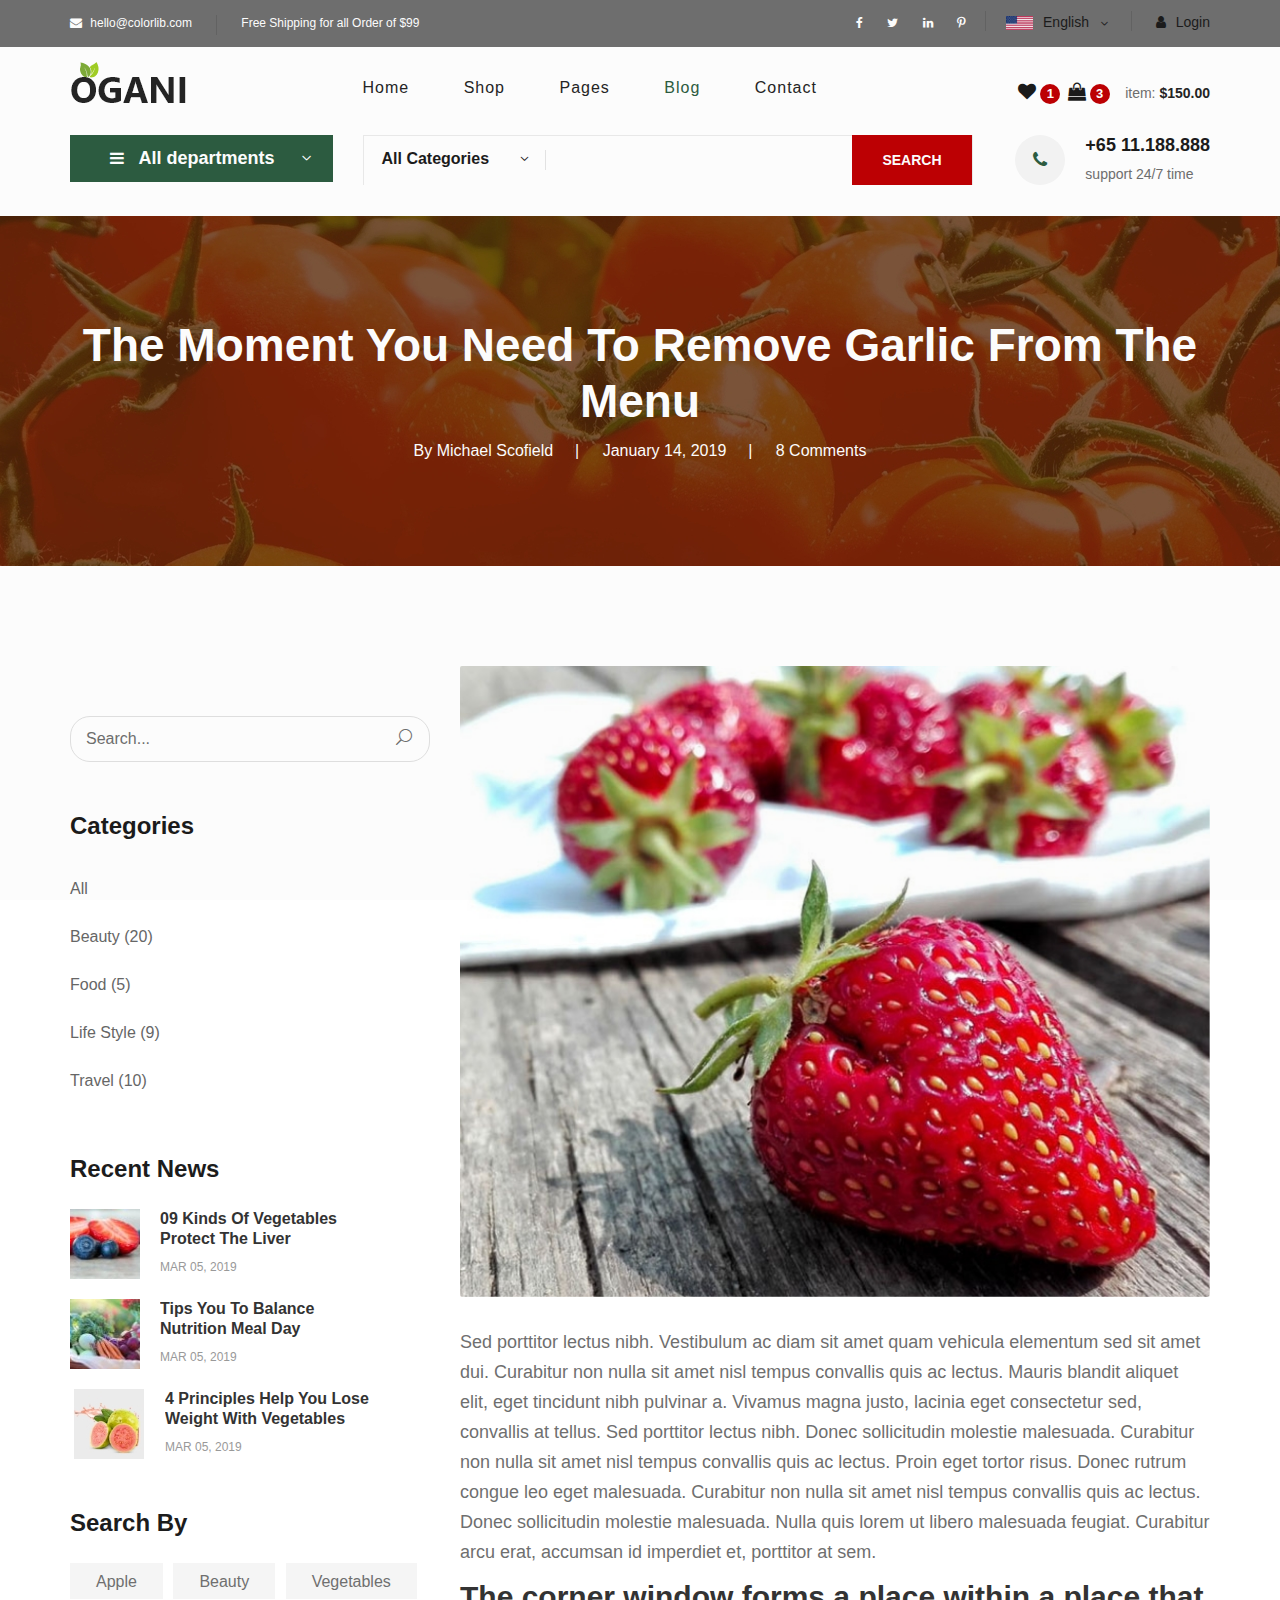
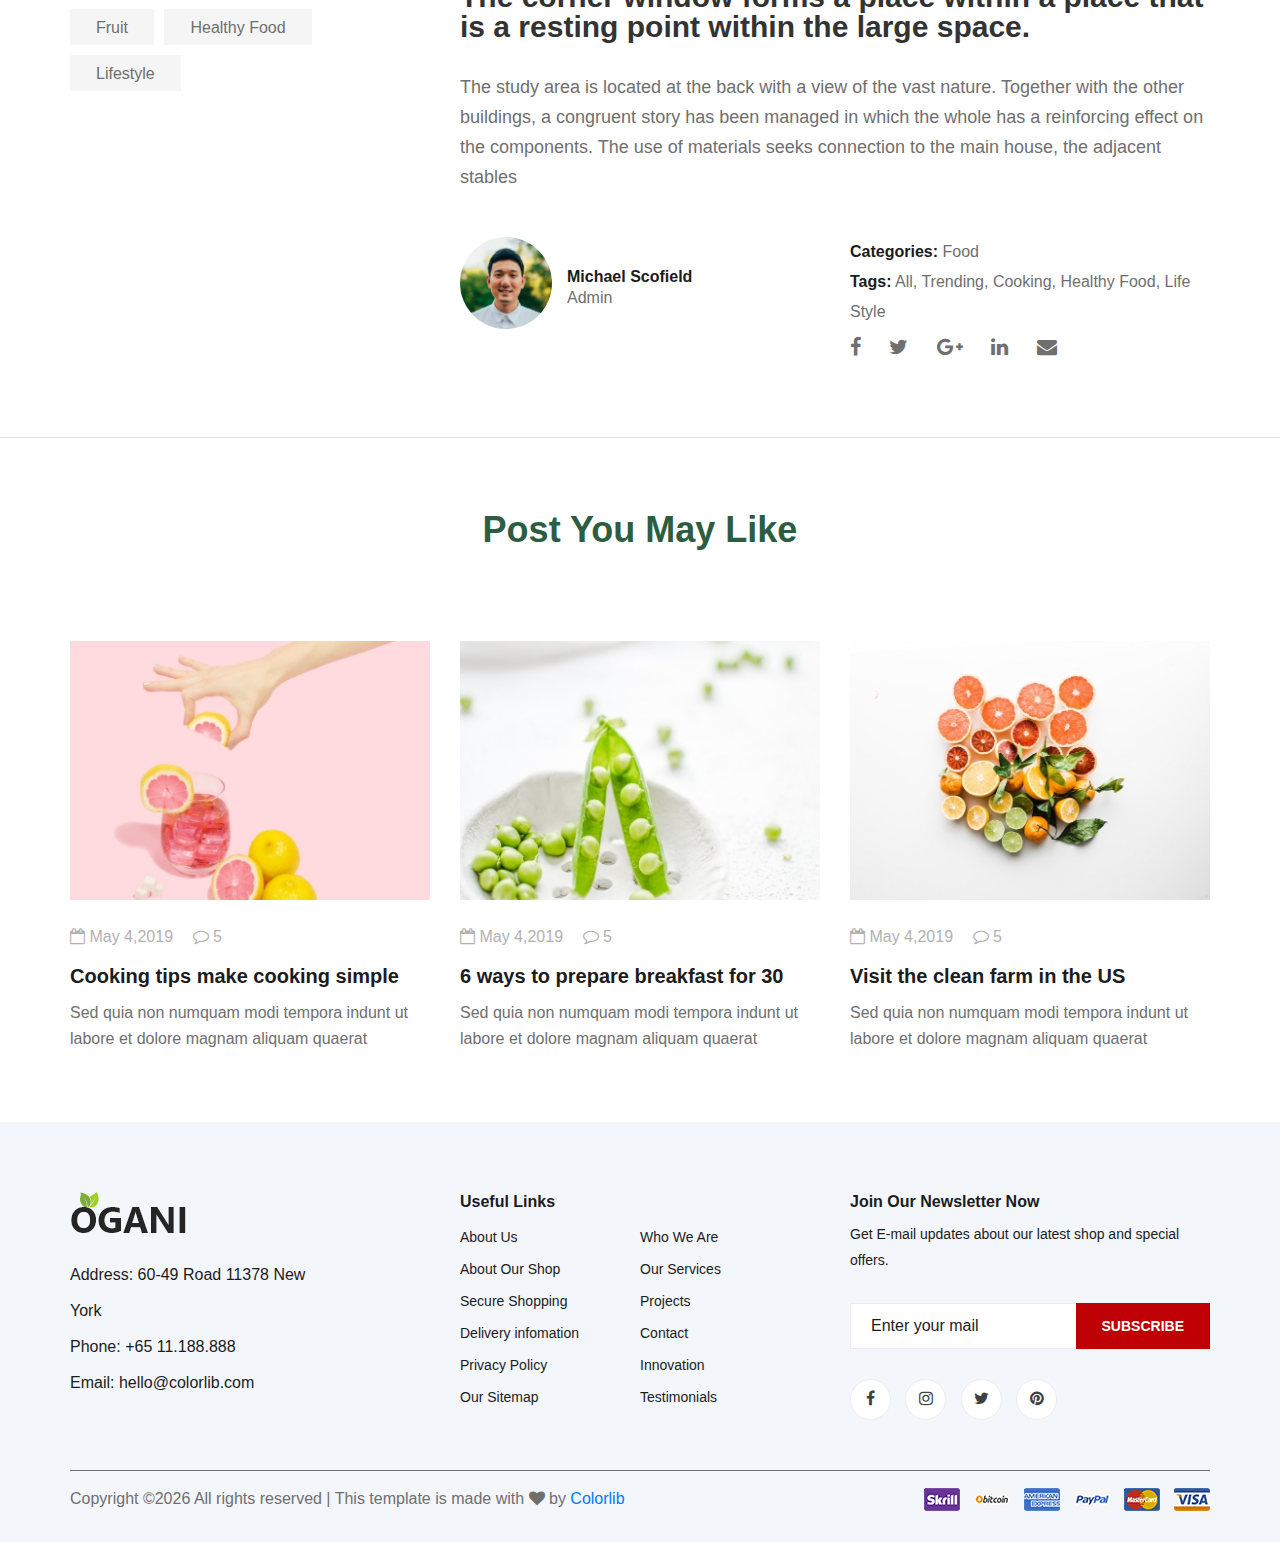
<file: blog-details.html>
<!DOCTYPE html>
<html lang="zxx">

<head>
    <meta charset="UTF-8">
    <meta name="description" content="Ogani Template">
    <meta name="keywords" content="Ogani, unica, creative, html">
    <meta name="viewport" content="width=device-width, initial-scale=1.0">
    <meta http-equiv="X-UA-Compatible" content="ie=edge">
    <title>Ogani | Template</title>

    <!-- Google Font -->
    <link href="https://fonts.googleapis.com/css2?family=Cairo:wght@200;300;400;600;900&display=swap" rel="stylesheet">

    <!-- Css Styles -->
    <link rel="stylesheet" href="css/bootstrap.min.css" type="text/css">
    <link rel="stylesheet" href="css/font-awesome.min.css" type="text/css">
    <link rel="stylesheet" href="css/elegant-icons.css" type="text/css">
    <link rel="stylesheet" href="css/nice-select.css" type="text/css">
    <link rel="stylesheet" href="css/jquery-ui.min.css" type="text/css">
    <link rel="stylesheet" href="css/owl.carousel.min.css" type="text/css">
    <link rel="stylesheet" href="css/slicknav.min.css" type="text/css">
    <link rel="stylesheet" href="css/style.css" type="text/css">
</head>

<body>
    <!-- Page Preloder -->
    <div id="preloder">
        <div class="loader"></div>
    </div>

    <!-- Humberger Begin -->
    <div class="humberger__menu__overlay"></div>
    <div class="humberger__menu__wrapper">
        <div class="humberger__menu__logo">
            <a href="#"><img src="img/logo.png" alt=""></a>
        </div>
        <div class="humberger__menu__cart">
            <ul>
                <li><a href="#"><i class="fa fa-heart"></i> <span>1</span></a></li>
                <li><a href="#"><i class="fa fa-shopping-bag"></i> <span>3</span></a></li>
            </ul>
            <div class="header__cart__price">item: <span>$150.00</span></div>
        </div>
        <div class="humberger__menu__widget">
            <div class="header__top__right__language">
                <img src="img/language.png" alt="">
                <div>English</div>
                <span class="arrow_carrot-down"></span>
                <ul>
                    <li><a href="#">Spanis</a></li>
                    <li><a href="#">English</a></li>
                </ul>
            </div>
            <div class="header__top__right__auth">
                <a href="#"><i class="fa fa-user"></i> Login</a>
            </div>
        </div>
        <nav class="humberger__menu__nav mobile-menu">
            <ul>
                <li class="active"><a href="./index.html">Home</a></li>
                <li><a href="./shop-grid.html">Shop</a></li>
                <li><a href="#">Pages</a>
                    <ul class="header__menu__dropdown">
                        <li><a href="./shop-details.html">Shop Details</a></li>
                        <li><a href="./shoping-cart.html">Shoping Cart</a></li>
                        <li><a href="./checkout.html">Check Out</a></li>
                        <li><a href="./blog-details.html">Blog Details</a></li>
                    </ul>
                </li>
                <li><a href="./blog.html">Blog</a></li>
                <li><a href="./contact.html">Contact</a></li>
            </ul>
        </nav>
        <div id="mobile-menu-wrap"></div>
        <div class="header__top__right__social">
            <a href="#"><i class="fa fa-facebook"></i></a>
            <a href="#"><i class="fa fa-twitter"></i></a>
            <a href="#"><i class="fa fa-linkedin"></i></a>
            <a href="#"><i class="fa fa-pinterest-p"></i></a>
        </div>
        <div class="humberger__menu__contact">
            <ul>
                <li><i class="fa fa-envelope"></i> hello@colorlib.com</li>
                <li>Free Shipping for all Order of $99</li>
            </ul>
        </div>
    </div>
    <!-- Humberger End -->

    <!-- Header Section Begin -->
    <header class="header">
        <div class="header__top">
            <div class="container">
                <div class="row">
                    <div class="col-lg-6">
                        <div class="header__top__left">
                            <ul>
                                <li><i class="fa fa-envelope"></i> hello@colorlib.com</li>
                                <li>Free Shipping for all Order of $99</li>
                            </ul>
                        </div>
                    </div>
                    <div class="col-lg-6">
                        <div class="header__top__right">
                            <div class="header__top__right__social">
                                <a href="#"><i class="fa fa-facebook"></i></a>
                                <a href="#"><i class="fa fa-twitter"></i></a>
                                <a href="#"><i class="fa fa-linkedin"></i></a>
                                <a href="#"><i class="fa fa-pinterest-p"></i></a>
                            </div>
                            <div class="header__top__right__language">
                                <img src="img/language.png" alt="">
                                <div>English</div>
                                <span class="arrow_carrot-down"></span>
                                <ul>
                                    <li><a href="#">Spanis</a></li>
                                    <li><a href="#">English</a></li>
                                </ul>
                            </div>
                            <div class="header__top__right__auth">
                                <a href="#"><i class="fa fa-user"></i> Login</a>
                            </div>
                        </div>
                    </div>
                </div>
            </div>
        </div>
        <div class="container">
            <div class="row">
                <div class="col-lg-3">
                    <div class="header__logo">
                        <a href="./index.html"><img src="img/logo.png" alt=""></a>
                    </div>
                </div>
                <div class="col-lg-6">
                    <nav class="header__menu">
                        <ul>
                            <li><a href="./index.html">Home</a></li>
                            <li><a href="./shop-grid.html">Shop</a></li>
                            <li><a href="#">Pages</a>
                                <ul class="header__menu__dropdown">
                                    <li><a href="./shop-details.html">Shop Details</a></li>
                                    <li><a href="./shoping-cart.html">Shoping Cart</a></li>
                                    <li><a href="./checkout.html">Check Out</a></li>
                                    <li><a href="./blog-details.html">Blog Details</a></li>
                                </ul>
                            </li>
                            <li class="active"><a href="./blog.html">Blog</a></li>
                            <li><a href="./contact.html">Contact</a></li>
                        </ul>
                    </nav>
                </div>
                <div class="col-lg-3">
                    <div class="header__cart">
                        <ul>
                            <li><a href="#"><i class="fa fa-heart"></i> <span>1</span></a></li>
                            <li><a href="#"><i class="fa fa-shopping-bag"></i> <span>3</span></a></li>
                        </ul>
                        <div class="header__cart__price">item: <span>$150.00</span></div>
                    </div>
                </div>
            </div>
            <div class="humberger__open">
                <i class="fa fa-bars"></i>
            </div>
        </div>
    </header>
    <!-- Header Section End -->

    <!-- Hero Section Begin -->
    <section class="hero hero-normal">
        <div class="container">
            <div class="row">
                <div class="col-lg-3">
                    <div class="hero__categories">
                        <div class="hero__categories__all">
                            <i class="fa fa-bars"></i>
                            <span>All departments</span>
                        </div>
                        <ul>
                            <li><a href="#">Fresh Meat</a></li>
                            <li><a href="#">Vegetables</a></li>
                            <li><a href="#">Fruit & Nut Gifts</a></li>
                            <li><a href="#">Fresh Berries</a></li>
                            <li><a href="#">Ocean Foods</a></li>
                            <li><a href="#">Butter & Eggs</a></li>
                            <li><a href="#">Fastfood</a></li>
                            <li><a href="#">Fresh Onion</a></li>
                            <li><a href="#">Papayaya & Crisps</a></li>
                            <li><a href="#">Oatmeal</a></li>
                            <li><a href="#">Fresh Bananas</a></li>
                        </ul>
                    </div>
                </div>
                <div class="col-lg-9">
                    <div class="hero__search">
                        <div class="hero__search__form">
                            <form action="#">
                                <div class="hero__search__categories">
                                    All Categories
                                    <span class="arrow_carrot-down"></span>
                                </div>
                                <input type="text" placeholder="What do yo u need?">
                                <button type="submit" class="site-btn">SEARCH</button>
                            </form>
                        </div>
                        <div class="hero__search__phone">
                            <div class="hero__search__phone__icon">
                                <i class="fa fa-phone"></i>
                            </div>
                            <div class="hero__search__phone__text">
                                <h5>+65 11.188.888</h5>
                                <span>support 24/7 time</span>
                            </div>
                        </div>
                    </div>
                </div>
            </div>
        </div>
    </section>
    <!-- Hero Section End -->

    <!-- Blog Details Hero Begin -->
    <section class="blog-details-hero set-bg" data-setbg="img/blog/details/details-hero.jpg">
        <div class="container">
            <div class="row">
                <div class="col-lg-12">
                    <div class="blog__details__hero__text">
                        <h2>The Moment You Need To Remove Garlic From The Menu</h2>
                        <ul>
                            <li>By Michael Scofield</li>
                            <li>January 14, 2019</li>
                            <li>8 Comments</li>
                        </ul>
                    </div>
                </div>
            </div>
        </div>
    </section>
    <!-- Blog Details Hero End -->

    <!-- Blog Details Section Begin -->
    <section class="blog-details spad">
        <div class="container">
            <div class="row">
                <div class="col-lg-4 col-md-5 order-md-1 order-2">
                    <div class="blog__sidebar">
                        <div class="blog__sidebar__search">
                            <form action="#">
                                <input type="text" placeholder="Search...">
                                <button type="submit"><span class="icon_search"></span></button>
                            </form>
                        </div>
                        <div class="blog__sidebar__item">
                            <h4>Categories</h4>
                            <ul>
                                <li><a href="#">All</a></li>
                                <li><a href="#">Beauty (20)</a></li>
                                <li><a href="#">Food (5)</a></li>
                                <li><a href="#">Life Style (9)</a></li>
                                <li><a href="#">Travel (10)</a></li>
                            </ul>
                        </div>
                        <div class="blog__sidebar__item">
                            <h4>Recent News</h4>
                            <div class="blog__sidebar__recent">
                                <a href="#" class="blog__sidebar__recent__item">
                                    <div class="blog__sidebar__recent__item__pic">
                                        <img src="img/blog/sidebar/sr-1.jpg" alt="">
                                    </div>
                                    <div class="blog__sidebar__recent__item__text">
                                        <h6>09 Kinds Of Vegetables<br /> Protect The Liver</h6>
                                        <span>MAR 05, 2019</span>
                                    </div>
                                </a>
                                <a href="#" class="blog__sidebar__recent__item">
                                    <div class="blog__sidebar__recent__item__pic">
                                        <img src="img/blog/sidebar/sr-2.jpg" alt="">
                                    </div>
                                    <div class="blog__sidebar__recent__item__text">
                                        <h6>Tips You To Balance<br /> Nutrition Meal Day</h6>
                                        <span>MAR 05, 2019</span>
                                    </div>
                                </a>
                                <a href="#" class="blog__sidebar__recent__item">
                                    <div class="blog__sidebar__recent__item__pic">
                                        <img src="img/blog/sidebar/sr-3.jpg" alt="">
                                    </div>
                                    <div class="blog__sidebar__recent__item__text">
                                        <h6>4 Principles Help You Lose <br />Weight With Vegetables</h6>
                                        <span>MAR 05, 2019</span>
                                    </div>
                                </a>
                            </div>
                        </div>
                        <div class="blog__sidebar__item">
                            <h4>Search By</h4>
                            <div class="blog__sidebar__item__tags">
                                <a href="#">Apple</a>
                                <a href="#">Beauty</a>
                                <a href="#">Vegetables</a>
                                <a href="#">Fruit</a>
                                <a href="#">Healthy Food</a>
                                <a href="#">Lifestyle</a>
                            </div>
                        </div>
                    </div>
                </div>
                <div class="col-lg-8 col-md-7 order-md-1 order-1">
                    <div class="blog__details__text">
                        <img src="img/blog/details/details-pic.jpg" alt="">
                        <p>Sed porttitor lectus nibh. Vestibulum ac diam sit amet quam vehicula elementum sed sit amet
                            dui. Curabitur non nulla sit amet nisl tempus convallis quis ac lectus. Mauris blandit
                            aliquet elit, eget tincidunt nibh pulvinar a. Vivamus magna justo, lacinia eget consectetur
                            sed, convallis at tellus. Sed porttitor lectus nibh. Donec sollicitudin molestie malesuada.
                            Curabitur non nulla sit amet nisl tempus convallis quis ac lectus. Proin eget tortor risus.
                            Donec rutrum congue leo eget malesuada. Curabitur non nulla sit amet nisl tempus convallis
                            quis ac lectus. Donec sollicitudin molestie malesuada. Nulla quis lorem ut libero malesuada
                            feugiat. Curabitur arcu erat, accumsan id imperdiet et, porttitor at sem.</p>
                        <h3>The corner window forms a place within a place that is a resting point within the large
                            space.</h3>
                        <p>The study area is located at the back with a view of the vast nature. Together with the other
                            buildings, a congruent story has been managed in which the whole has a reinforcing effect on
                            the components. The use of materials seeks connection to the main house, the adjacent
                            stables</p>
                    </div>
                    <div class="blog__details__content">
                        <div class="row">
                            <div class="col-lg-6">
                                <div class="blog__details__author">
                                    <div class="blog__details__author__pic">
                                        <img src="img/blog/details/details-author.jpg" alt="">
                                    </div>
                                    <div class="blog__details__author__text">
                                        <h6>Michael Scofield</h6>
                                        <span>Admin</span>
                                    </div>
                                </div>
                            </div>
                            <div class="col-lg-6">
                                <div class="blog__details__widget">
                                    <ul>
                                        <li><span>Categories:</span> Food</li>
                                        <li><span>Tags:</span> All, Trending, Cooking, Healthy Food, Life Style</li>
                                    </ul>
                                    <div class="blog__details__social">
                                        <a href="#"><i class="fa fa-facebook"></i></a>
                                        <a href="#"><i class="fa fa-twitter"></i></a>
                                        <a href="#"><i class="fa fa-google-plus"></i></a>
                                        <a href="#"><i class="fa fa-linkedin"></i></a>
                                        <a href="#"><i class="fa fa-envelope"></i></a>
                                    </div>
                                </div>
                            </div>
                        </div>
                    </div>
                </div>
            </div>
        </div>
    </section>
    <!-- Blog Details Section End -->

    <!-- Related Blog Section Begin -->
    <section class="related-blog spad">
        <div class="container">
            <div class="row">
                <div class="col-lg-12">
                    <div class="section-title related-blog-title">
                        <h2>Post You May Like</h2>
                    </div>
                </div>
            </div>
            <div class="row">
                <div class="col-lg-4 col-md-4 col-sm-6">
                    <div class="blog__item">
                        <div class="blog__item__pic">
                            <img src="img/blog/blog-1.jpg" alt="">
                        </div>
                        <div class="blog__item__text">
                            <ul>
                                <li><i class="fa fa-calendar-o"></i> May 4,2019</li>
                                <li><i class="fa fa-comment-o"></i> 5</li>
                            </ul>
                            <h5><a href="#">Cooking tips make cooking simple</a></h5>
                            <p>Sed quia non numquam modi tempora indunt ut labore et dolore magnam aliquam quaerat </p>
                        </div>
                    </div>
                </div>
                <div class="col-lg-4 col-md-4 col-sm-6">
                    <div class="blog__item">
                        <div class="blog__item__pic">
                            <img src="img/blog/blog-2.jpg" alt="">
                        </div>
                        <div class="blog__item__text">
                            <ul>
                                <li><i class="fa fa-calendar-o"></i> May 4,2019</li>
                                <li><i class="fa fa-comment-o"></i> 5</li>
                            </ul>
                            <h5><a href="#">6 ways to prepare breakfast for 30</a></h5>
                            <p>Sed quia non numquam modi tempora indunt ut labore et dolore magnam aliquam quaerat </p>
                        </div>
                    </div>
                </div>
                <div class="col-lg-4 col-md-4 col-sm-6">
                    <div class="blog__item">
                        <div class="blog__item__pic">
                            <img src="img/blog/blog-3.jpg" alt="">
                        </div>
                        <div class="blog__item__text">
                            <ul>
                                <li><i class="fa fa-calendar-o"></i> May 4,2019</li>
                                <li><i class="fa fa-comment-o"></i> 5</li>
                            </ul>
                            <h5><a href="#">Visit the clean farm in the US</a></h5>
                            <p>Sed quia non numquam modi tempora indunt ut labore et dolore magnam aliquam quaerat </p>
                        </div>
                    </div>
                </div>
            </div>
        </div>
    </section>
    <!-- Related Blog Section End -->

    <!-- Footer Section Begin -->
    <footer class="footer spad">
        <div class="container">
            <div class="row">
                <div class="col-lg-3 col-md-6 col-sm-6">
                    <div class="footer__about">
                        <div class="footer__about__logo">
                            <a href="./index.html"><img src="img/logo.png" alt=""></a>
                        </div>
                        <ul>
                            <li>Address: 60-49 Road 11378 New York</li>
                            <li>Phone: +65 11.188.888</li>
                            <li>Email: hello@colorlib.com</li>
                        </ul>
                    </div>
                </div>
                <div class="col-lg-4 col-md-6 col-sm-6 offset-lg-1">
                    <div class="footer__widget">
                        <h6>Useful Links</h6>
                        <ul>
                            <li><a href="#">About Us</a></li>
                            <li><a href="#">About Our Shop</a></li>
                            <li><a href="#">Secure Shopping</a></li>
                            <li><a href="#">Delivery infomation</a></li>
                            <li><a href="#">Privacy Policy</a></li>
                            <li><a href="#">Our Sitemap</a></li>
                        </ul>
                        <ul>
                            <li><a href="#">Who We Are</a></li>
                            <li><a href="#">Our Services</a></li>
                            <li><a href="#">Projects</a></li>
                            <li><a href="#">Contact</a></li>
                            <li><a href="#">Innovation</a></li>
                            <li><a href="#">Testimonials</a></li>
                        </ul>
                    </div>
                </div>
                <div class="col-lg-4 col-md-12">
                    <div class="footer__widget">
                        <h6>Join Our Newsletter Now</h6>
                        <p>Get E-mail updates about our latest shop and special offers.</p>
                        <form action="#">
                            <input type="text" placeholder="Enter your mail">
                            <button type="submit" class="site-btn">Subscribe</button>
                        </form>
                        <div class="footer__widget__social">
                            <a href="#"><i class="fa fa-facebook"></i></a>
                            <a href="#"><i class="fa fa-instagram"></i></a>
                            <a href="#"><i class="fa fa-twitter"></i></a>
                            <a href="#"><i class="fa fa-pinterest"></i></a>
                        </div>
                    </div>
                </div>
            </div>
            <div class="row">
                <div class="col-lg-12">
                    <div class="footer__copyright">
                        <div class="footer__copyright__text"><p><!-- Link back to Colorlib can't be removed. Template is licensed under CC BY 3.0. -->
  Copyright &copy;<script>document.write(new Date().getFullYear());</script> All rights reserved | This template is made with <i class="fa fa-heart" aria-hidden="true"></i> by <a href="https://colorlib.com" target="_blank">Colorlib</a>
  <!-- Link back to Colorlib can't be removed. Template is licensed under CC BY 3.0. --></p></div>
                        <div class="footer__copyright__payment"><img src="img/payment-item.png" alt=""></div>
                    </div>
                </div>
            </div>
        </div>
    </footer>
    <!-- Footer Section End -->

    <!-- Js Plugins -->
    <script src="js/jquery-3.3.1.min.js"></script>
    <script src="js/bootstrap.min.js"></script>
    <script src="js/jquery.nice-select.min.js"></script>
    <script src="js/jquery-ui.min.js"></script>
    <script src="js/jquery.slicknav.js"></script>
    <script src="js/mixitup.min.js"></script>
    <script src="js/owl.carousel.min.js"></script>
    <script src="js/main.js"></script>



</body>

</html>
</file>
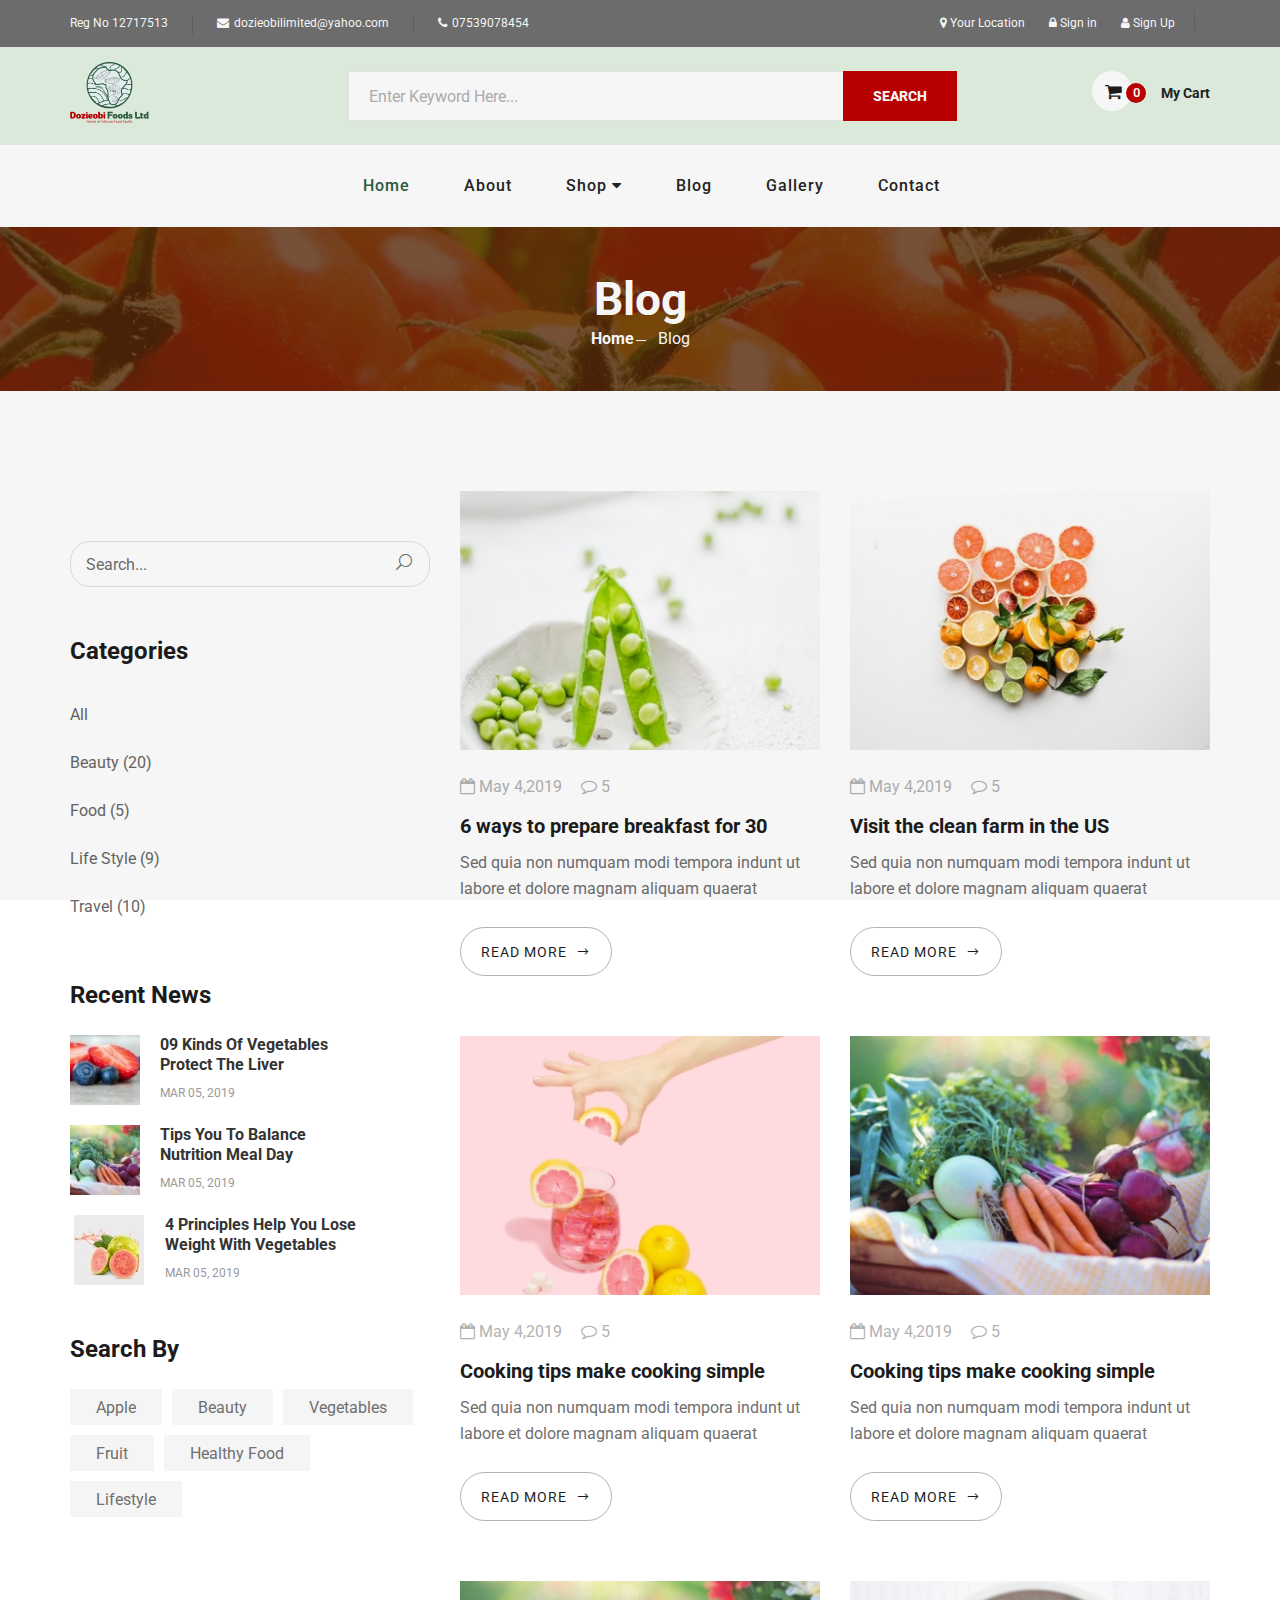
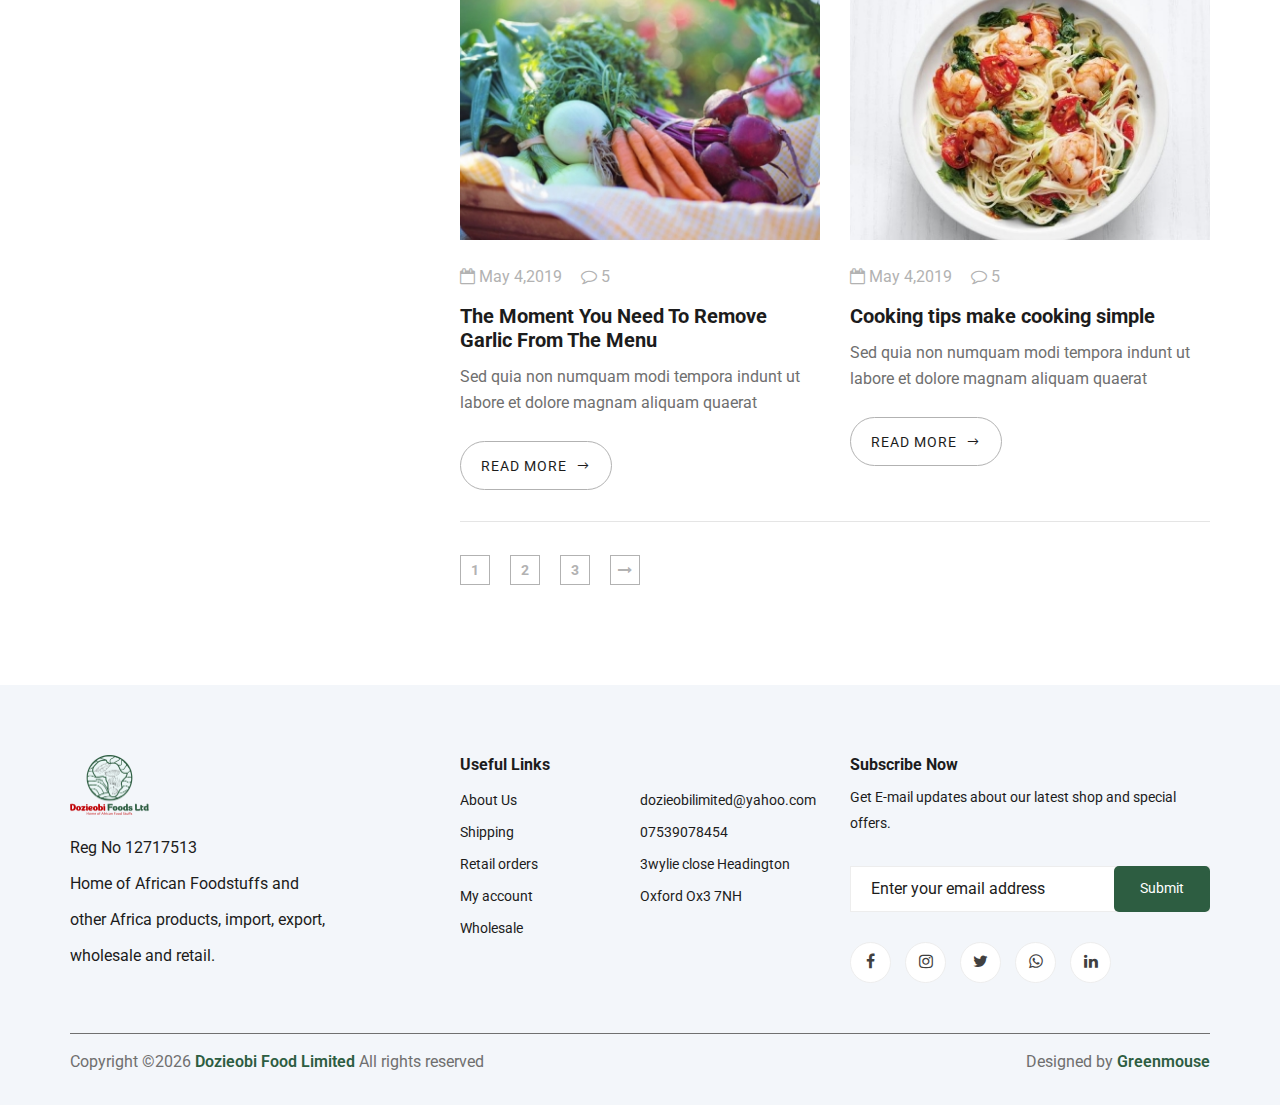
<file: blog.html>
<!DOCTYPE html>
<html lang="zxx">

    <head>
        <meta charset="UTF-8">
        <meta name="description" content="Ogani Template">
        <meta name="keywords" content="Ogani, unica, creative, html">
        <meta name="viewport" content="width=device-width, initial-scale=1.0">
        <meta http-equiv="X-UA-Compatible" content="ie=edge">
        <title>Dozieobo Foods Ltd. | Home of African Foodstuffs</title>

        <link rel="shortcut icon" href="img/Dozieobo Logo.png">

        <!-- Google Font -->
        <link rel="preconnect" href="https://fonts.gstatic.com">
        <link href="https://fonts.googleapis.com/css2?family=Work+Sans:ital,wght@0,300;0,400;0,700;1,600&display=swap" rel="stylesheet">
        <link href="https://fonts.googleapis.com/css2?family=Roboto:wght@300;400;500;700;900&display=swap" rel="stylesheet">


        <!-- Css Styles -->
        <link rel="stylesheet" href="css/bootstrap.min.css" type="text/css">
        <link rel="stylesheet" href="css/font-awesome.min.css" type="text/css">
        <link rel="stylesheet" href="css/elegant-icons.css" type="text/css">
        <link rel="stylesheet" href="css/nice-select.css" type="text/css">
        <link rel="stylesheet" href="css/jquery-ui.min.css" type="text/css">
        <link rel="stylesheet" href="css/owl.carousel.min.css" type="text/css">
        <link rel="stylesheet" href="css/slicknav.min.css" type="text/css">
        <link rel="stylesheet" href="css/style.css" type="text/css">
    </head>

<body>
    <!-- Page Preloder -->
    <div id="preloder">
        <div class="loader"></div>
    </div>

    <!-- Humberger Begin -->
    <div class="humberger__menu__overlay"></div>
    <div class="humberger__menu__wrapper">
        <div class="humberger__menu__logo">
            <a href="#"><img src="img/Dozieobo Logo.png" alt="" style="width: 50%;"></a>
        </div>
        <div class="humberger__menu__cart">
            <ul>
                <li><a href="#"><i class="fa fa-heart"></i> <span>1</span></a></li>
                <li><a href="#"><i class="fa fa-shopping-bag"></i> <span>3</span></a></li>

            </ul>
            <div class="header__cart__price">item: <span>$150.00</span></div>
        </div>
        <div class="humberger__menu__widget">
            <div class="header__top__right__auth">
                <div class="header__top__right__social">
                                <a href="#"><i class="fa fa-map-marker"></i> Your Location</a>
                                <a href="#"><i class="fa fa-lock"></i> Sign in</a>
                                <a href="#"><i class="fa fa-user"></i> Sign Up</a>
                            </div>
            </div>
        </div>
        <nav class="humberger__menu__nav mobile-menu">
            <ul>
                <li class="active"><a href="./index.html">Home</a></li>
                <li><a href="../#about">About</a></li>
                <li><a href="#">Shop <i class="fa fa-caret-down"></i></a>
                    <ul class="header__menu__dropdown">
                        <li><a href="./shop-grid.html">Shop Grid</a></li>
                        <li><a href="#">Shop Details</a></li>
                        <li><a href="#">Shoping Cart</a></li>
                        <li><a href="#">Check Out</a></li>
                    </ul>
                </li>
                    <li><a href="#">Blog</a></li>
                    <li><a href="#">Gallery</a></li>
                    <li><a href="contact.html">Contact</a></li>
                </ul>
        </nav>
        <div id="mobile-menu-wrap"></div>
        <div class="header__top__right__social">
            <a href="#"><i class="fa fa-facebook"></i></a>
            <a href="#"><i class="fa fa-twitter"></i></a>
            <a href="#"><i class="fa fa-linkedin"></i></a>
            <a href="#"><i class="fa fa-pinterest-p"></i></a>
        </div>
        <div class="humberger__menu__contact">
            <ul>
                <li>Reg No 12717513</li>
                <li><i class="fa fa-envelope"></i>dozieobilimited@yahoo.com</li>
                <li><i class="fa fa-phone"></i>07539078454</li>
            </ul>
        </div>
    </div>
    <!-- Humberger End -->

    <!-- Header Section Begin -->
    <header class="header">
        <div class="header__top">
            <div class="container">
                <div class="row">
                    <div class="col-lg-6 col-md-6">
                        <div class="header__top__left">
                            <ul>
                                <li>Reg No 12717513</li>
                                <li><i class="fa fa-envelope"></i>dozieobilimited@yahoo.com</li>
                                <li><i class="fa fa-phone"></i>07539078454</li>
                            </ul>
                        </div>
                    </div>
                    <div class="col-lg-6 col-md-6">
                        <div class="header__top__right">
                            <div class="header__top__right__social">
                                <a href="#"><i class="fa fa-map-marker"></i> Your Location</a>
                                <a href="#"><i class="fa fa-lock"></i> Sign in</a>
                                <a href="#"><i class="fa fa-user"></i> Sign Up</a>
                            </div>
                        </div>
                    </div>
                </div>
            </div>
        </div>
        <div class="head-sec">
            <div class="container">
                <div class="row">
                    <div class="col-lg-3">
                        <div class="header__logo">
                            <a href="./index.html"><img src="img/Dozieobo Logo.png" alt="" style="width: 50%;"></a>
                        </div>
                    </div>
                    <div class="col-lg-6 header__menu">
                        <div class="hero__search__form">
                                <form action="#">
                                    <input type="text" placeholder="Enter Keyword Here...">
                                    <button type="submit" class="site-btn">SEARCH</button>
                                </form>
                            </div>
                    </div>
                    <div class="col-lg-3">
                        <div class="header__cart">
                            <ul>
                                <li><a href="#"><i class="fa fa-shopping-cart"></i> <span>0</span></a></li>
                            </ul>
                            <div class="header__cart__price"><span>My Cart</span></div>
                        </div>
                    </div>
                </div>
                <div class="humberger__open">
                    <i class="fa fa-bars"></i>
                </div>
            </div>
        </div>











        <div class="container">
            <div class="row">
                <div class="col-lg-3">

                </div>
                <div class="col-lg-9">
                    <nav class="header__menu">
                        <ul>
                            <li class="active"><a href="./index.html">Home</a></li>
                            <li><a href="../#about">About</a></li>
                            <li><a href="#">Shop <i class="fa fa-caret-down"></i></a>
                    <ul class="header__menu__dropdown">
                        <li><a href="./shop-grid.html">Shop Grid</a></li>
                        <li><a href="#">Shop Details</a></li>
                        <li><a href="#">Shoping Cart</a></li>
                        <li><a href="#">Check Out</a></li>
                    </ul>
                </li>
                                <li><a href="#">Blog</a></li>
                                <li><a href="#">Gallery</a></li>
                                <li><a href="contact.html">Contact</a></li>
                            </ul>
                    </nav>
                </div>
                <div class="col-lg-1">
                </div>
            </div>
        </div>













    </header>
    <!-- Header Section End -->

    <!-- Breadcrumb Section Begin -->
    <section class="breadcrumb-section set-bg" data-setbg="img/breadcrumb.jpg">
        <div class="container">
            <div class="row">
                <div class="col-lg-12 text-center">
                    <div class="breadcrumb__text">
                        <h2>Blog</h2>
                        <div class="breadcrumb__option">
                            <a href="./index.html">Home</a>
                            <span>Blog</span>
                        </div>
                    </div>
                </div>
            </div>
        </div>
    </section>
    <!-- Breadcrumb Section End -->

    <!-- Blog Section Begin -->
    <section class="blog spad">
        <div class="container">
            <div class="row">
                <div class="col-lg-4 col-md-5">
                    <div class="blog__sidebar">
                        <div class="blog__sidebar__search">
                            <form action="#">
                                <input type="text" placeholder="Search...">
                                <button type="submit"><span class="icon_search"></span></button>
                            </form>
                        </div>
                        <div class="blog__sidebar__item">
                            <h4>Categories</h4>
                            <ul>
                                <li><a href="#">All</a></li>
                                <li><a href="#">Beauty (20)</a></li>
                                <li><a href="#">Food (5)</a></li>
                                <li><a href="#">Life Style (9)</a></li>
                                <li><a href="#">Travel (10)</a></li>
                            </ul>
                        </div>
                        <div class="blog__sidebar__item">
                            <h4>Recent News</h4>
                            <div class="blog__sidebar__recent">
                                <a href="#" class="blog__sidebar__recent__item">
                                    <div class="blog__sidebar__recent__item__pic">
                                        <img src="img/blog/sidebar/sr-1.jpg" alt="">
                                    </div>
                                    <div class="blog__sidebar__recent__item__text">
                                        <h6>09 Kinds Of Vegetables<br /> Protect The Liver</h6>
                                        <span>MAR 05, 2019</span>
                                    </div>
                                </a>
                                <a href="#" class="blog__sidebar__recent__item">
                                    <div class="blog__sidebar__recent__item__pic">
                                        <img src="img/blog/sidebar/sr-2.jpg" alt="">
                                    </div>
                                    <div class="blog__sidebar__recent__item__text">
                                        <h6>Tips You To Balance<br /> Nutrition Meal Day</h6>
                                        <span>MAR 05, 2019</span>
                                    </div>
                                </a>
                                <a href="#" class="blog__sidebar__recent__item">
                                    <div class="blog__sidebar__recent__item__pic">
                                        <img src="img/blog/sidebar/sr-3.jpg" alt="">
                                    </div>
                                    <div class="blog__sidebar__recent__item__text">
                                        <h6>4 Principles Help You Lose <br />Weight With Vegetables</h6>
                                        <span>MAR 05, 2019</span>
                                    </div>
                                </a>
                            </div>
                        </div>
                        <div class="blog__sidebar__item">
                            <h4>Search By</h4>
                            <div class="blog__sidebar__item__tags">
                                <a href="#">Apple</a>
                                <a href="#">Beauty</a>
                                <a href="#">Vegetables</a>
                                <a href="#">Fruit</a>
                                <a href="#">Healthy Food</a>
                                <a href="#">Lifestyle</a>
                            </div>
                        </div>
                    </div>
                </div>
                <div class="col-lg-8 col-md-7">
                    <div class="row">
                        <div class="col-lg-6 col-md-6 col-sm-6">
                            <div class="blog__item">
                                <div class="blog__item__pic">
                                    <img src="img/blog/blog-2.jpg" alt="">
                                </div>
                                <div class="blog__item__text">
                                    <ul>
                                        <li><i class="fa fa-calendar-o"></i> May 4,2019</li>
                                        <li><i class="fa fa-comment-o"></i> 5</li>
                                    </ul>
                                    <h5><a href="#">6 ways to prepare breakfast for 30</a></h5>
                                    <p>Sed quia non numquam modi tempora indunt ut labore et dolore magnam aliquam
                                        quaerat </p>
                                    <a href="#" class="blog__btn">READ MORE <span class="arrow_right"></span></a>
                                </div>
                            </div>
                        </div>
                        <div class="col-lg-6 col-md-6 col-sm-6">
                            <div class="blog__item">
                                <div class="blog__item__pic">
                                    <img src="img/blog/blog-3.jpg" alt="">
                                </div>
                                <div class="blog__item__text">
                                    <ul>
                                        <li><i class="fa fa-calendar-o"></i> May 4,2019</li>
                                        <li><i class="fa fa-comment-o"></i> 5</li>
                                    </ul>
                                    <h5><a href="#">Visit the clean farm in the US</a></h5>
                                    <p>Sed quia non numquam modi tempora indunt ut labore et dolore magnam aliquam
                                        quaerat </p>
                                    <a href="#" class="blog__btn">READ MORE <span class="arrow_right"></span></a>
                                </div>
                            </div>
                        </div>
                        <div class="col-lg-6 col-md-6 col-sm-6">
                            <div class="blog__item">
                                <div class="blog__item__pic">
                                    <img src="img/blog/blog-1.jpg" alt="">
                                </div>
                                <div class="blog__item__text">
                                    <ul>
                                        <li><i class="fa fa-calendar-o"></i> May 4,2019</li>
                                        <li><i class="fa fa-comment-o"></i> 5</li>
                                    </ul>
                                    <h5><a href="#">Cooking tips make cooking simple</a></h5>
                                    <p>Sed quia non numquam modi tempora indunt ut labore et dolore magnam aliquam
                                        quaerat </p>
                                    <a href="#" class="blog__btn">READ MORE <span class="arrow_right"></span></a>
                                </div>
                            </div>
                        </div>
                        <div class="col-lg-6 col-md-6 col-sm-6">
                            <div class="blog__item">
                                <div class="blog__item__pic">
                                    <img src="img/blog/blog-4.jpg" alt="">
                                </div>
                                <div class="blog__item__text">
                                    <ul>
                                        <li><i class="fa fa-calendar-o"></i> May 4,2019</li>
                                        <li><i class="fa fa-comment-o"></i> 5</li>
                                    </ul>
                                    <h5><a href="#">Cooking tips make cooking simple</a></h5>
                                    <p>Sed quia non numquam modi tempora indunt ut labore et dolore magnam aliquam
                                        quaerat </p>
                                    <a href="#" class="blog__btn">READ MORE <span class="arrow_right"></span></a>
                                </div>
                            </div>
                        </div>
                        <div class="col-lg-6 col-md-6 col-sm-6">
                            <div class="blog__item">
                                <div class="blog__item__pic">
                                    <img src="img/blog/blog-4.jpg" alt="">
                                </div>
                                <div class="blog__item__text">
                                    <ul>
                                        <li><i class="fa fa-calendar-o"></i> May 4,2019</li>
                                        <li><i class="fa fa-comment-o"></i> 5</li>
                                    </ul>
                                    <h5><a href="#">The Moment You Need To Remove Garlic From The Menu</a></h5>
                                    <p>Sed quia non numquam modi tempora indunt ut labore et dolore magnam aliquam
                                        quaerat </p>
                                    <a href="#" class="blog__btn">READ MORE <span class="arrow_right"></span></a>
                                </div>
                            </div>
                        </div>
                        <div class="col-lg-6 col-md-6 col-sm-6">
                            <div class="blog__item">
                                <div class="blog__item__pic">
                                    <img src="img/blog/blog-6.jpg" alt="">
                                </div>
                                <div class="blog__item__text">
                                    <ul>
                                        <li><i class="fa fa-calendar-o"></i> May 4,2019</li>
                                        <li><i class="fa fa-comment-o"></i> 5</li>
                                    </ul>
                                    <h5><a href="#">Cooking tips make cooking simple</a></h5>
                                    <p>Sed quia non numquam modi tempora indunt ut labore et dolore magnam aliquam
                                        quaerat </p>
                                    <a href="#" class="blog__btn">READ MORE <span class="arrow_right"></span></a>
                                </div>
                            </div>
                        </div>
                        <div class="col-lg-12">
                            <div class="product__pagination blog__pagination">
                                <a href="#">1</a>
                                <a href="#">2</a>
                                <a href="#">3</a>
                                <a href="#"><i class="fa fa-long-arrow-right"></i></a>
                            </div>
                        </div>
                    </div>
                </div>
            </div>
        </div>
    </section>
    <!-- Blog Section End -->

    <!-- Footer Section Begin -->
    <footer class="footer spad">
        <div class="container">
            <div class="row">
                <div class="col-lg-3 col-md-3 col-sm-6">
                    <div class="footer__about">
                        <div class="footer__about__logo">
                            <a href="./index.html"><img src="img/Dozieobo Logo.png" alt="" style="width: 50%;"></a>
                        </div>
                        <ul>
                            <li>Reg No 12717513</li>
                            <li>Home of African Foodstuffs and other Africa products, import, export, wholesale and retail.</li>
                        </ul>
                    </div>
                </div>
                <div class="col-lg-4 col-md-6 col-sm-6 offset-lg-1">
                    <div class="footer__widget">
                        <h6>Useful Links</h6>
                        <ul>
                            <li><a href="../#about">About Us</a></li>
                            <li><a href="#">Shipping</a></li>
                            <li><a href="#">Retail orders</a></li>
                            <li><a href="#">My account</a></li>
                            <li><a href="#">Wholesale</a></li>
                        </ul>
                        <ul>
                            <li><a href="contact.html">dozieobilimited@yahoo.com</a></li>
                            <li><a href="contact.html">07539078454</a></li>
                            <li><a href="contact.html">3wylie close Headington Oxford Ox3 7NH</a></li>
                        </ul>
                    </div>
                </div>
                <div class="col-lg-4 col-md-12">
                    <div class="footer__widget">
                        <h6>Subscribe Now</h6>
                        <p>Get E-mail updates about our latest shop and special offers.</p>
                        <form action="#">
                            <input type="text" placeholder="Enter your email address">
                            <button type="submit" class="sub-btn">Submit</button>
                        </form>
                        <div class="footer__widget__social">
                            <a href="#"><i class="fa fa-facebook"></i></a>
                            <a href="#"><i class="fa fa-instagram"></i></a>
                            <a href="#"><i class="fa fa-twitter"></i></a>
                            <a href="#"><i class="fa fa-whatsapp"></i></a>
                            <a href="#"><i class="fa fa-linkedin"></i></a>
                        </div>
                    </div>
                </div>
            </div>
            <div class="row">
                <div class="col-lg-12">
                    <div class="footer__copyright">
                        <div class="footer__copyright__text"><p>
  Copyright &copy;<script>document.write(new Date().getFullYear());</script> <a href="#" target="_blank" class="greenmouse">Dozieobi Food Limited</a> All rights reserved</p></div>
  <div class="footer__copyright__payment"><p>Designed by <a class="greenmouse" href="https://greenmouseonline.com" target="_blank">Greenmouse</a></p></div>
                    </div>
                </div>
            </div>
        </div>
    </footer>
    <!-- Footer Section End -->

    <!-- Js Plugins -->
    <script src="js/jquery-3.3.1.min.js"></script>
    <script src="js/bootstrap.min.js"></script>
    <script src="js/jquery.nice-select.min.js"></script>
    <script src="js/jquery-ui.min.js"></script>
    <script src="js/jquery.slicknav.js"></script>
    <script src="js/mixitup.min.js"></script>
    <script src="js/owl.carousel.min.js"></script>
    <script src="js/main.js"></script>



</body>

</html>
</file>
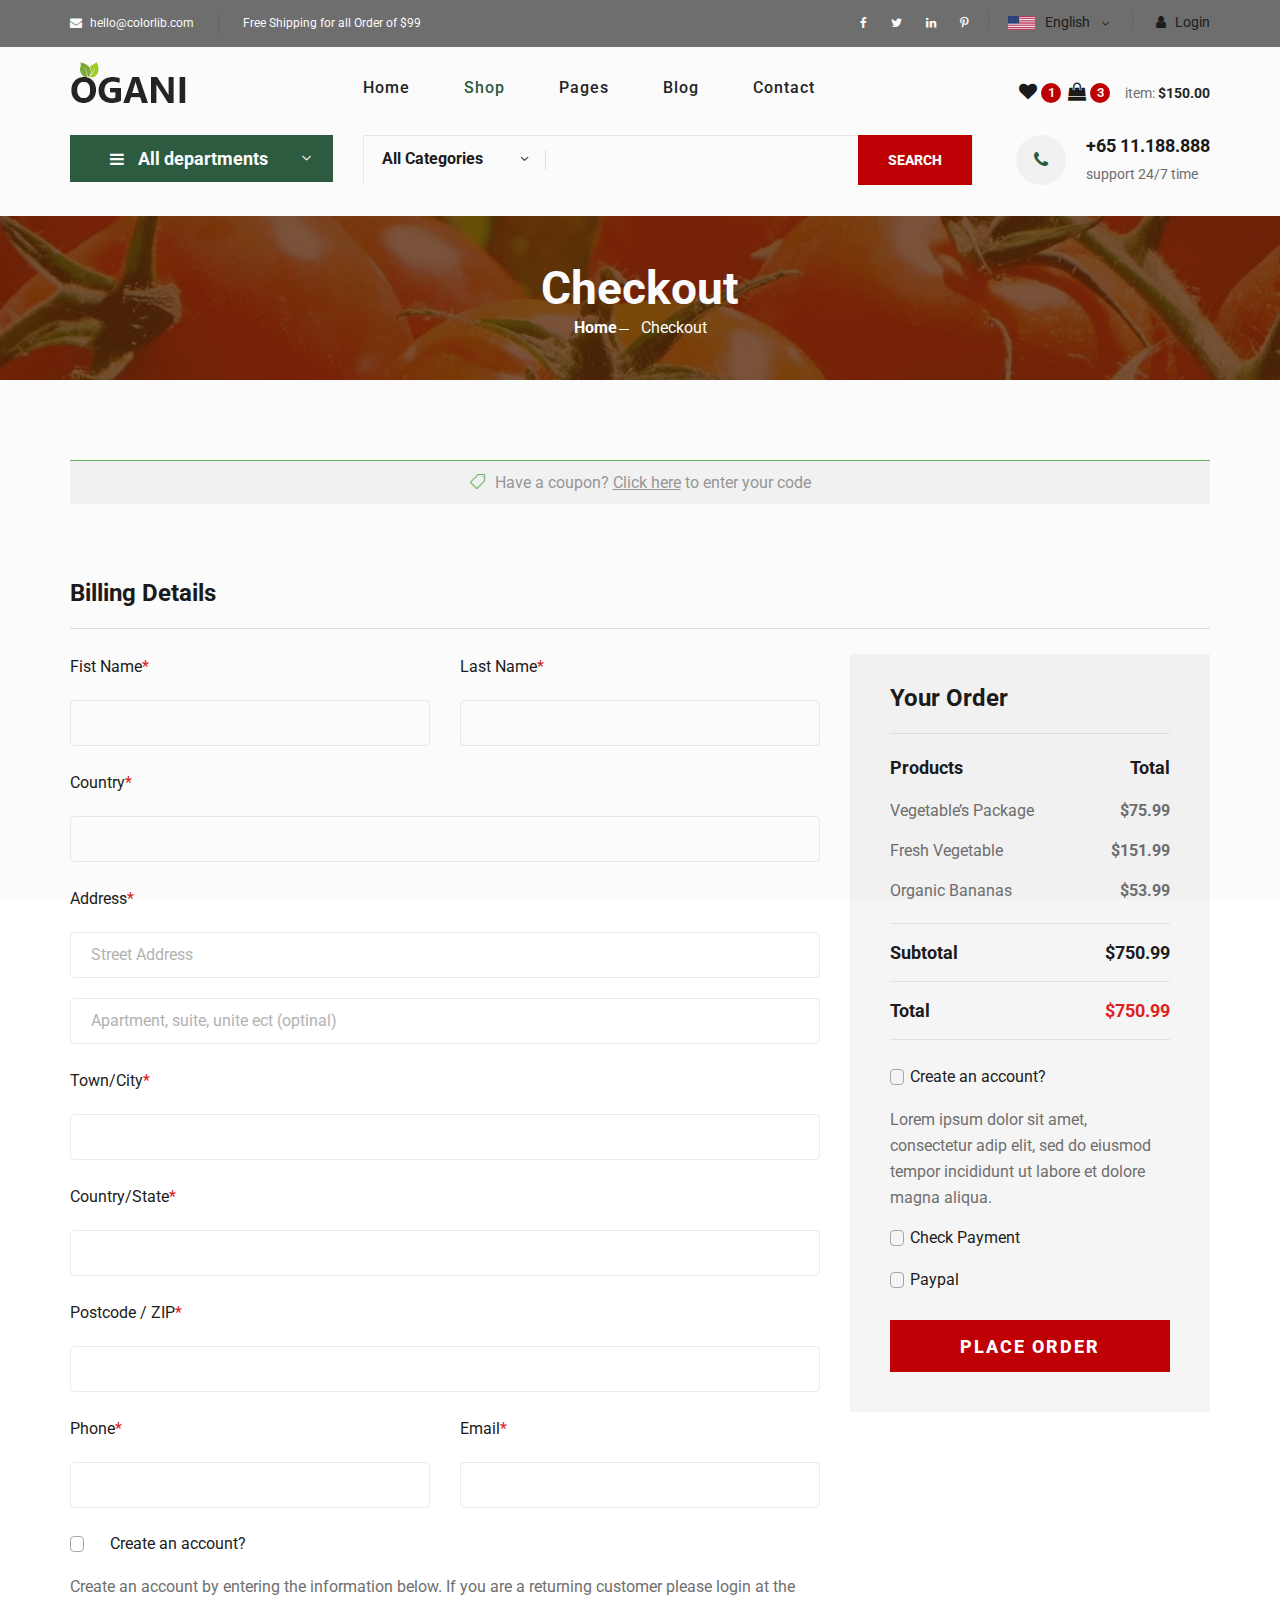
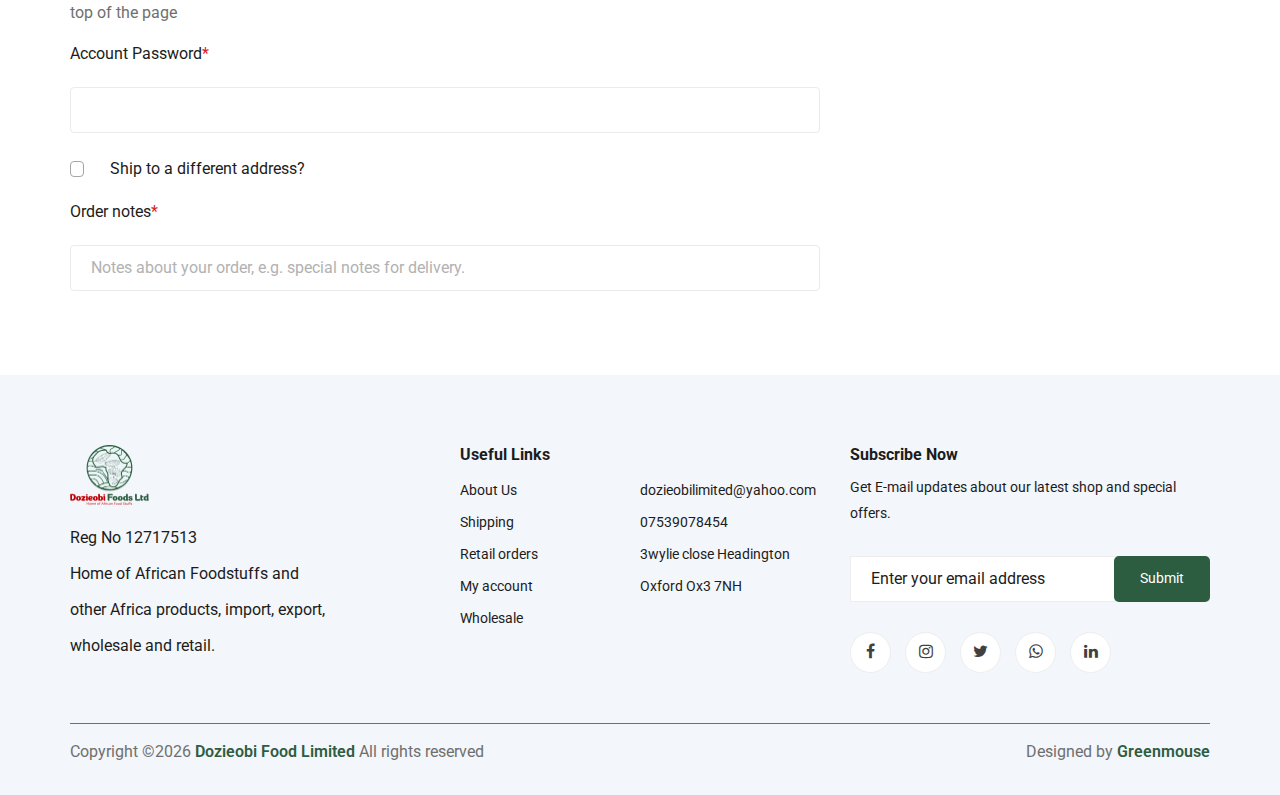
<file: checkout.html>
<!DOCTYPE html>
<html lang="zxx">

    <head>
        <meta charset="UTF-8">
        <meta name="description" content="Ogani Template">
        <meta name="keywords" content="Ogani, unica, creative, html">
        <meta name="viewport" content="width=device-width, initial-scale=1.0">
        <meta http-equiv="X-UA-Compatible" content="ie=edge">
        <title>Dozieobo Foods Ltd. | Home of African Foodstuffs</title>
    
        <link rel="shortcut icon" href="img/Dozieobo Logo.png">
    
        <!-- Google Font -->
        <link rel="preconnect" href="https://fonts.gstatic.com">
        <link href="https://fonts.googleapis.com/css2?family=Work+Sans:ital,wght@0,300;0,400;0,700;1,600&display=swap" rel="stylesheet">
        <link href="https://fonts.googleapis.com/css2?family=Roboto:wght@300;400;500;700;900&display=swap" rel="stylesheet">
    
    
        <!-- Css Styles -->
        <link rel="stylesheet" href="css/bootstrap.min.css" type="text/css">
        <link rel="stylesheet" href="css/font-awesome.min.css" type="text/css">
        <link rel="stylesheet" href="css/elegant-icons.css" type="text/css">
        <link rel="stylesheet" href="css/nice-select.css" type="text/css">
        <link rel="stylesheet" href="css/jquery-ui.min.css" type="text/css">
        <link rel="stylesheet" href="css/owl.carousel.min.css" type="text/css">
        <link rel="stylesheet" href="css/slicknav.min.css" type="text/css">
        <link rel="stylesheet" href="css/style.css" type="text/css">
    </head>

<body>
    <!-- Page Preloder -->
    <div id="preloder">
        <div class="loader"></div>
    </div>

    <!-- Humberger Begin -->
    <div class="humberger__menu__overlay"></div>
    <div class="humberger__menu__wrapper">
        <div class="humberger__menu__logo">
            <a href="#"><img src="img/logo.png" alt=""></a>
        </div>
        <div class="humberger__menu__cart">
            <ul>
                <li><a href="#"><i class="fa fa-heart"></i> <span>1</span></a></li>
                <li><a href="#"><i class="fa fa-shopping-bag"></i> <span>3</span></a></li>
            </ul>
            <div class="header__cart__price">item: <span>$150.00</span></div>
        </div>
        <div class="humberger__menu__widget">
            <div class="header__top__right__language">
                <img src="img/language.png" alt="">
                <div>English</div>
                <span class="arrow_carrot-down"></span>
                <ul>
                    <li><a href="#">Spanis</a></li>
                    <li><a href="#">English</a></li>
                </ul>
            </div>
            <div class="header__top__right__auth">
                <a href="#"><i class="fa fa-user"></i> Login</a>
            </div>
        </div>
        <nav class="humberger__menu__nav mobile-menu">
            <ul>
                <li class="active"><a href="./index.html">Home</a></li>
                <li><a href="./shop-grid.html">Shop</a></li>
                <li><a href="#">Pages</a>
                    <ul class="header__menu__dropdown">
                        <li><a href="./shop-details.html">Shop Details</a></li>
                        <li><a href="./shoping-cart.html">Shoping Cart</a></li>
                        <li><a href="./checkout.html">Check Out</a></li>
                        <li><a href="./blog-details.html">Blog Details</a></li>
                    </ul>
                </li>
                <li><a href="./blog.html">Blog</a></li>
                <li><a href="./contact.html">Contact</a></li>
            </ul>
        </nav>
        <div id="mobile-menu-wrap"></div>
        <div class="header__top__right__social">
            <a href="#"><i class="fa fa-facebook"></i></a>
            <a href="#"><i class="fa fa-twitter"></i></a>
            <a href="#"><i class="fa fa-linkedin"></i></a>
            <a href="#"><i class="fa fa-pinterest-p"></i></a>
        </div>
        <div class="humberger__menu__contact">
            <ul>
                <li><i class="fa fa-envelope"></i> hello@colorlib.com</li>
                <li>Free Shipping for all Order of $99</li>
            </ul>
        </div>
    </div>
    <!-- Humberger End -->

    <!-- Header Section Begin -->
    <header class="header">
        <div class="header__top">
            <div class="container">
                <div class="row">
                    <div class="col-lg-6">
                        <div class="header__top__left">
                            <ul>
                                <li><i class="fa fa-envelope"></i> hello@colorlib.com</li>
                                <li>Free Shipping for all Order of $99</li>
                            </ul>
                        </div>
                    </div>
                    <div class="col-lg-6">
                        <div class="header__top__right">
                            <div class="header__top__right__social">
                                <a href="#"><i class="fa fa-facebook"></i></a>
                                <a href="#"><i class="fa fa-twitter"></i></a>
                                <a href="#"><i class="fa fa-linkedin"></i></a>
                                <a href="#"><i class="fa fa-pinterest-p"></i></a>
                            </div>
                            <div class="header__top__right__language">
                                <img src="img/language.png" alt="">
                                <div>English</div>
                                <span class="arrow_carrot-down"></span>
                                <ul>
                                    <li><a href="#">Spanis</a></li>
                                    <li><a href="#">English</a></li>
                                </ul>
                            </div>
                            <div class="header__top__right__auth">
                                <a href="#"><i class="fa fa-user"></i> Login</a>
                            </div>
                        </div>
                    </div>
                </div>
            </div>
        </div>
        <div class="container">
            <div class="row">
                <div class="col-lg-3">
                    <div class="header__logo">
                        <a href="./index.html"><img src="img/logo.png" alt=""></a>
                    </div>
                </div>
                <div class="col-lg-6">
                    <nav class="header__menu">
                        <ul>
                            <li><a href="./index.html">Home</a></li>
                            <li class="active"><a href="./shop-grid.html">Shop</a></li>
                            <li><a href="#">Pages</a>
                                <ul class="header__menu__dropdown">
                                    <li><a href="./shop-details.html">Shop Details</a></li>
                                    <li><a href="./shoping-cart.html">Shoping Cart</a></li>
                                    <li><a href="./checkout.html">Check Out</a></li>
                                    <li><a href="./blog-details.html">Blog Details</a></li>
                                </ul>
                            </li>
                            <li><a href="./blog.html">Blog</a></li>
                            <li><a href="./contact.html">Contact</a></li>
                        </ul>
                    </nav>
                </div>
                <div class="col-lg-3">
                    <div class="header__cart">
                        <ul>
                            <li><a href="#"><i class="fa fa-heart"></i> <span>1</span></a></li>
                            <li><a href="#"><i class="fa fa-shopping-bag"></i> <span>3</span></a></li>
                        </ul>
                        <div class="header__cart__price">item: <span>$150.00</span></div>
                    </div>
                </div>
            </div>
            <div class="humberger__open">
                <i class="fa fa-bars"></i>
            </div>
        </div>
    </header>
    <!-- Header Section End -->

    <!-- Hero Section Begin -->
    <section class="hero hero-normal">
        <div class="container">
            <div class="row">
                <div class="col-lg-3">
                    <div class="hero__categories">
                        <div class="hero__categories__all">
                            <i class="fa fa-bars"></i>
                            <span>All departments</span>
                        </div>
                        <ul>
                            <li><a href="#">Fresh Meat</a></li>
                            <li><a href="#">Vegetables</a></li>
                            <li><a href="#">Fruit & Nut Gifts</a></li>
                            <li><a href="#">Fresh Berries</a></li>
                            <li><a href="#">Ocean Foods</a></li>
                            <li><a href="#">Butter & Eggs</a></li>
                            <li><a href="#">Fastfood</a></li>
                            <li><a href="#">Fresh Onion</a></li>
                            <li><a href="#">Papayaya & Crisps</a></li>
                            <li><a href="#">Oatmeal</a></li>
                            <li><a href="#">Fresh Bananas</a></li>
                        </ul>
                    </div>
                </div>
                <div class="col-lg-9">
                    <div class="hero__search">
                        <div class="hero__search__form">
                            <form action="#">
                                <div class="hero__search__categories">
                                    All Categories
                                    <span class="arrow_carrot-down"></span>
                                </div>
                                <input type="text" placeholder="What do yo u need?">
                                <button type="submit" class="site-btn">SEARCH</button>
                            </form>
                        </div>
                        <div class="hero__search__phone">
                            <div class="hero__search__phone__icon">
                                <i class="fa fa-phone"></i>
                            </div>
                            <div class="hero__search__phone__text">
                                <h5>+65 11.188.888</h5>
                                <span>support 24/7 time</span>
                            </div>
                        </div>
                    </div>
                </div>
            </div>
        </div>
    </section>
    <!-- Hero Section End -->

    <!-- Breadcrumb Section Begin -->
    <section class="breadcrumb-section set-bg" data-setbg="img/breadcrumb.jpg">
        <div class="container">
            <div class="row">
                <div class="col-lg-12 text-center">
                    <div class="breadcrumb__text">
                        <h2>Checkout</h2>
                        <div class="breadcrumb__option">
                            <a href="./index.html">Home</a>
                            <span>Checkout</span>
                        </div>
                    </div>
                </div>
            </div>
        </div>
    </section>
    <!-- Breadcrumb Section End -->

    <!-- Checkout Section Begin -->
    <section class="checkout spad">
        <div class="container">
            <div class="row">
                <div class="col-lg-12">
                    <h6><span class="icon_tag_alt"></span> Have a coupon? <a href="#">Click here</a> to enter your code
                    </h6>
                </div>
            </div>
            <div class="checkout__form">
                <h4>Billing Details</h4>
                <form action="#">
                    <div class="row">
                        <div class="col-lg-8 col-md-6">
                            <div class="row">
                                <div class="col-lg-6">
                                    <div class="checkout__input">
                                        <p>Fist Name<span>*</span></p>
                                        <input type="text">
                                    </div>
                                </div>
                                <div class="col-lg-6">
                                    <div class="checkout__input">
                                        <p>Last Name<span>*</span></p>
                                        <input type="text">
                                    </div>
                                </div>
                            </div>
                            <div class="checkout__input">
                                <p>Country<span>*</span></p>
                                <input type="text">
                            </div>
                            <div class="checkout__input">
                                <p>Address<span>*</span></p>
                                <input type="text" placeholder="Street Address" class="checkout__input__add">
                                <input type="text" placeholder="Apartment, suite, unite ect (optinal)">
                            </div>
                            <div class="checkout__input">
                                <p>Town/City<span>*</span></p>
                                <input type="text">
                            </div>
                            <div class="checkout__input">
                                <p>Country/State<span>*</span></p>
                                <input type="text">
                            </div>
                            <div class="checkout__input">
                                <p>Postcode / ZIP<span>*</span></p>
                                <input type="text">
                            </div>
                            <div class="row">
                                <div class="col-lg-6">
                                    <div class="checkout__input">
                                        <p>Phone<span>*</span></p>
                                        <input type="text">
                                    </div>
                                </div>
                                <div class="col-lg-6">
                                    <div class="checkout__input">
                                        <p>Email<span>*</span></p>
                                        <input type="text">
                                    </div>
                                </div>
                            </div>
                            <div class="checkout__input__checkbox">
                                <label for="acc">
                                    Create an account?
                                    <input type="checkbox" id="acc">
                                    <span class="checkmark"></span>
                                </label>
                            </div>
                            <p>Create an account by entering the information below. If you are a returning customer
                                please login at the top of the page</p>
                            <div class="checkout__input">
                                <p>Account Password<span>*</span></p>
                                <input type="text">
                            </div>
                            <div class="checkout__input__checkbox">
                                <label for="diff-acc">
                                    Ship to a different address?
                                    <input type="checkbox" id="diff-acc">
                                    <span class="checkmark"></span>
                                </label>
                            </div>
                            <div class="checkout__input">
                                <p>Order notes<span>*</span></p>
                                <input type="text"
                                    placeholder="Notes about your order, e.g. special notes for delivery.">
                            </div>
                        </div>
                        <div class="col-lg-4 col-md-6">
                            <div class="checkout__order">
                                <h4>Your Order</h4>
                                <div class="checkout__order__products">Products <span>Total</span></div>
                                <ul>
                                    <li>Vegetable’s Package <span>$75.99</span></li>
                                    <li>Fresh Vegetable <span>$151.99</span></li>
                                    <li>Organic Bananas <span>$53.99</span></li>
                                </ul>
                                <div class="checkout__order__subtotal">Subtotal <span>$750.99</span></div>
                                <div class="checkout__order__total">Total <span>$750.99</span></div>
                                <div class="checkout__input__checkbox">
                                    <label for="acc-or">
                                        Create an account?
                                        <input type="checkbox" id="acc-or">
                                        <span class="checkmark"></span>
                                    </label>
                                </div>
                                <p>Lorem ipsum dolor sit amet, consectetur adip elit, sed do eiusmod tempor incididunt
                                    ut labore et dolore magna aliqua.</p>
                                <div class="checkout__input__checkbox">
                                    <label for="payment">
                                        Check Payment
                                        <input type="checkbox" id="payment">
                                        <span class="checkmark"></span>
                                    </label>
                                </div>
                                <div class="checkout__input__checkbox">
                                    <label for="paypal">
                                        Paypal
                                        <input type="checkbox" id="paypal">
                                        <span class="checkmark"></span>
                                    </label>
                                </div>
                                <button type="submit" class="site-btn">PLACE ORDER</button>
                            </div>
                        </div>
                    </div>
                </form>
            </div>
        </div>
    </section>
    <!-- Checkout Section End -->

      <!-- Footer Section Begin -->
      <footer class="footer spad">
        <div class="container">
            <div class="row">
                <div class="col-lg-3 col-md-3 col-sm-6">
                    <div class="footer__about">
                        <div class="footer__about__logo">
                            <a href="./index.html"><img src="img/Dozieobo Logo.png" alt="" style="width: 50%;"></a>
                        </div>
                        <ul>
                            <li>Reg No 12717513</li>
                            <li>Home of African Foodstuffs and other Africa products, import, export, wholesale and retail.</li>
                        </ul>
                    </div>
                </div>
                <div class="col-lg-4 col-md-6 col-sm-6 offset-lg-1">
                    <div class="footer__widget">
                        <h6>Useful Links</h6>
                        <ul>
                            <li><a href="../#about">About Us</a></li>
                            <li><a href="#">Shipping</a></li>
                            <li><a href="#">Retail orders</a></li>
                            <li><a href="#">My account</a></li>
                            <li><a href="#">Wholesale</a></li>
                        </ul>
                        <ul>
                            <li><a href="contact.html">dozieobilimited@yahoo.com</a></li>
                            <li><a href="contact.html">07539078454</a></li>
                            <li><a href="contact.html">3wylie close Headington Oxford Ox3 7NH</a></li>
                        </ul>
                    </div>
                </div>
                <div class="col-lg-4 col-md-12">
                    <div class="footer__widget">
                        <h6>Subscribe Now</h6>
                        <p>Get E-mail updates about our latest shop and special offers.</p>
                        <form action="#">
                            <input type="text" placeholder="Enter your email address">
                            <button type="submit" class="sub-btn">Submit</button>
                        </form>
                        <div class="footer__widget__social">
                            <a href="#"><i class="fa fa-facebook"></i></a>
                            <a href="#"><i class="fa fa-instagram"></i></a>
                            <a href="#"><i class="fa fa-twitter"></i></a>
                            <a href="#"><i class="fa fa-whatsapp"></i></a>
                            <a href="#"><i class="fa fa-linkedin"></i></a>
                        </div>
                    </div>
                </div>
            </div>
            <div class="row">
                <div class="col-lg-12">
                    <div class="footer__copyright">
                        <div class="footer__copyright__text"><p>
  Copyright &copy;<script>document.write(new Date().getFullYear());</script> <a href="#" target="_blank" class="greenmouse">Dozieobi Food Limited</a> All rights reserved</p></div>
  <div class="footer__copyright__payment"><p>Designed by <a class="greenmouse" href="https://greenmouseonline.com" target="_blank">Greenmouse</a></p></div>
                    </div>
                </div>
            </div>
        </div>
    </footer>
    <!-- Footer Section End -->


    <!-- Js Plugins -->
    <script src="js/jquery-3.3.1.min.js"></script>
    <script src="js/bootstrap.min.js"></script>
    <script src="js/jquery.nice-select.min.js"></script>
    <script src="js/jquery-ui.min.js"></script>
    <script src="js/jquery.slicknav.js"></script>
    <script src="js/mixitup.min.js"></script>
    <script src="js/owl.carousel.min.js"></script>
    <script src="js/main.js"></script>

 

</body>

</html>
</file>
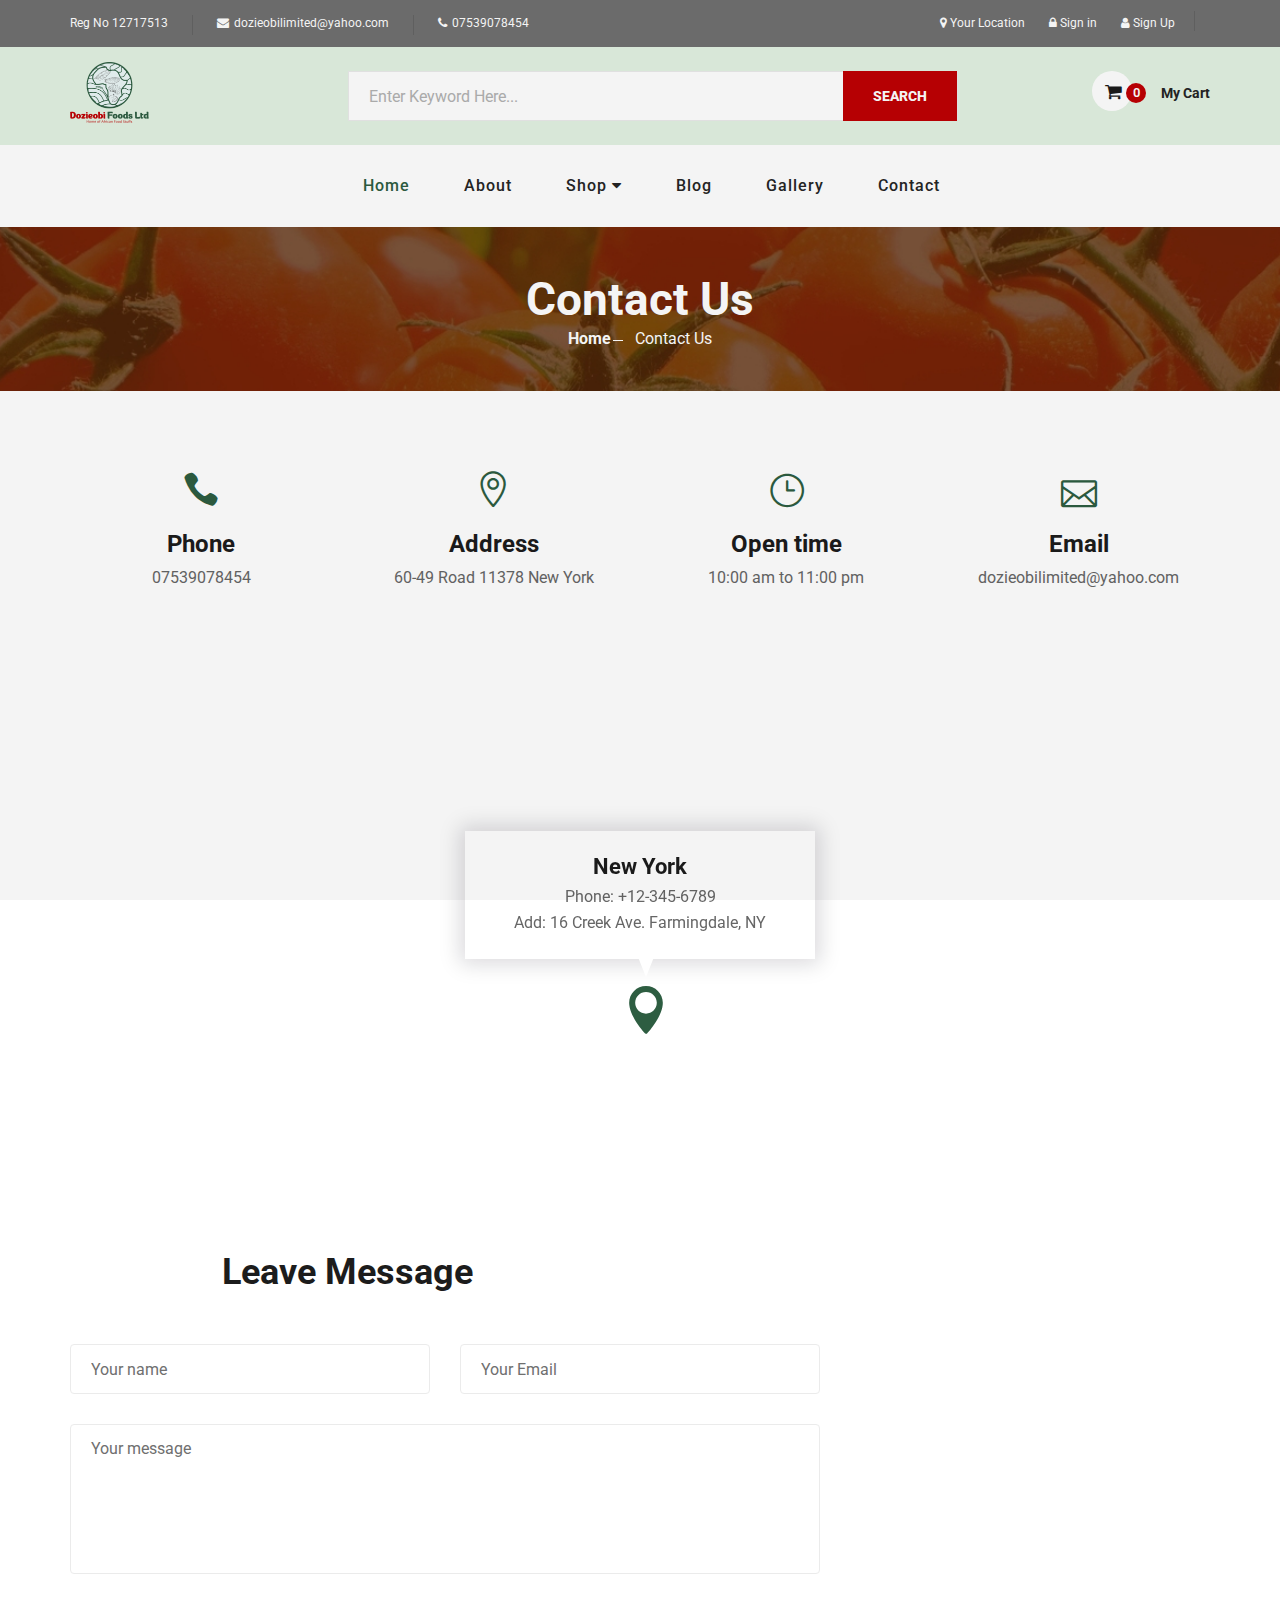
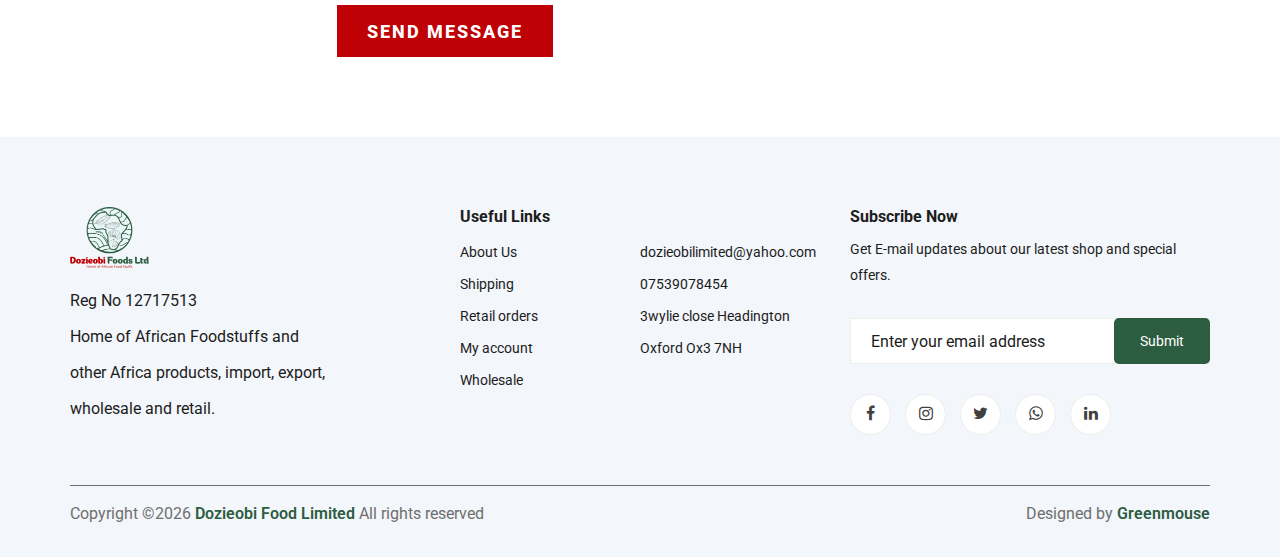
<file: contact.html>
<!DOCTYPE html>
<html lang="zxx">

    <head>
        <meta charset="UTF-8">
        <meta name="description" content="Ogani Template">
        <meta name="keywords" content="Ogani, unica, creative, html">
        <meta name="viewport" content="width=device-width, initial-scale=1.0">
        <meta http-equiv="X-UA-Compatible" content="ie=edge">
        <title>Dozieobo Foods Ltd. | Home of African Foodstuffs</title>

        <link rel="shortcut icon" href="img/Dozieobo Logo.png">

        <!-- Google Font -->
        <link rel="preconnect" href="https://fonts.gstatic.com">
        <link href="https://fonts.googleapis.com/css2?family=Work+Sans:ital,wght@0,300;0,400;0,700;1,600&display=swap" rel="stylesheet">
        <link href="https://fonts.googleapis.com/css2?family=Roboto:wght@300;400;500;700;900&display=swap" rel="stylesheet">


        <!-- Css Styles -->
        <link rel="stylesheet" href="css/bootstrap.min.css" type="text/css">
        <link rel="stylesheet" href="css/font-awesome.min.css" type="text/css">
        <link rel="stylesheet" href="css/elegant-icons.css" type="text/css">
        <link rel="stylesheet" href="css/nice-select.css" type="text/css">
        <link rel="stylesheet" href="css/jquery-ui.min.css" type="text/css">
        <link rel="stylesheet" href="css/owl.carousel.min.css" type="text/css">
        <link rel="stylesheet" href="css/slicknav.min.css" type="text/css">
        <link rel="stylesheet" href="css/style.css" type="text/css">
    </head>

<body>
    <!-- Page Preloder -->
    <div id="preloder">
        <div class="loader"></div>
    </div>

    <!-- Humberger Begin -->
    <div class="humberger__menu__overlay"></div>
    <div class="humberger__menu__wrapper">
        <div class="humberger__menu__logo">
            <a href="#"><img src="img/Dozieobo Logo.png" alt="" style="width: 50%;"></a>
        </div>
        <div class="humberger__menu__cart">
            <ul>
                <li><a href="#"><i class="fa fa-heart"></i> <span>1</span></a></li>
                <li><a href="#"><i class="fa fa-shopping-bag"></i> <span>3</span></a></li>

            </ul>
            <div class="header__cart__price">item: <span>$150.00</span></div>
        </div>
        <div class="humberger__menu__widget">
            <div class="header__top__right__auth">
                <div class="header__top__right__social">
                                <a href="#"><i class="fa fa-map-marker"></i> Your Location</a>
                                <a href="#"><i class="fa fa-lock"></i> Sign in</a>
                                <a href="#"><i class="fa fa-user"></i> Sign Up</a>
                            </div>
            </div>
        </div>
        <nav class="humberger__menu__nav mobile-menu">
            <ul>
                <li class="active"><a href="./index.html">Home</a></li>
                <li><a href="../#about">About</a></li>
                <li><a href="#">Shop <i class="fa fa-caret-down"></i></a>
                    <ul class="header__menu__dropdown">
                        <li><a href="./shop-grid.html">Shop Grid</a></li>
                        <li><a href="#">Shop Details</a></li>
                        <li><a href="#">Shoping Cart</a></li>
                        <li><a href="#">Check Out</a></li>
                    </ul>
                </li>
                    <li><a href="blog.html">Blog</a></li>
                    <li><a href="#">Gallery</a></li>
                    <li><a href="contact.html">Contact</a></li>
                </ul>
        </nav>
        <div id="mobile-menu-wrap"></div>
        <div class="header__top__right__social">
            <a href="#"><i class="fa fa-facebook"></i></a>
            <a href="#"><i class="fa fa-twitter"></i></a>
            <a href="#"><i class="fa fa-linkedin"></i></a>
            <a href="#"><i class="fa fa-pinterest-p"></i></a>
        </div>
        <div class="humberger__menu__contact">
            <ul>
                <li>Reg No 12717513</li>
                <li><i class="fa fa-envelope"></i>dozieobilimited@yahoo.com</li>
                <li><i class="fa fa-phone"></i>07539078454</li>
            </ul>
        </div>
    </div>
    <!-- Humberger End -->

    <!-- Header Section Begin -->
    <header class="header">
        <div class="header__top">
            <div class="container">
                <div class="row">
                    <div class="col-lg-6 col-md-6">
                        <div class="header__top__left">
                            <ul>
                                <li>Reg No 12717513</li>
                                <li><i class="fa fa-envelope"></i>dozieobilimited@yahoo.com</li>
                                <li><i class="fa fa-phone"></i>07539078454</li>
                            </ul>
                        </div>
                    </div>
                    <div class="col-lg-6 col-md-6">
                        <div class="header__top__right">
                            <div class="header__top__right__social">
                                <a href="#"><i class="fa fa-map-marker"></i> Your Location</a>
                                <a href="#"><i class="fa fa-lock"></i> Sign in</a>
                                <a href="#"><i class="fa fa-user"></i> Sign Up</a>
                            </div>
                        </div>
                    </div>
                </div>
            </div>
        </div>
        <div class="head-sec">
            <div class="container">
                <div class="row">
                    <div class="col-lg-3">
                        <div class="header__logo">
                            <a href="./index.html"><img src="img/Dozieobo Logo.png" alt="" style="width: 50%;"></a>
                        </div>
                    </div>
                    <div class="col-lg-6 header__menu">
                        <div class="hero__search__form">
                                <form action="#">
                                    <input type="text" placeholder="Enter Keyword Here...">
                                    <button type="submit" class="site-btn">SEARCH</button>
                                </form>
                            </div>
                    </div>
                    <div class="col-lg-3">
                        <div class="header__cart">
                            <ul>
                                <li><a href="#"><i class="fa fa-shopping-cart"></i> <span>0</span></a></li>
                            </ul>
                            <div class="header__cart__price"><span>My Cart</span></div>
                        </div>
                    </div>
                </div>
                <div class="humberger__open">
                    <i class="fa fa-bars"></i>
                </div>
            </div>
        </div>











        <div class="container">
            <div class="row">
                <div class="col-lg-3">

                </div>
                <div class="col-lg-9">
                    <nav class="header__menu">
                        <ul>
                            <li class="active"><a href="./index.html">Home</a></li>
                            <li><a href="../#about">About</a></li>
                            <li><a href="#">Shop <i class="fa fa-caret-down"></i></a>
                                <ul class="header__menu__dropdown">
                                    <li><a href="./shop-grid.html">Shop Grid</a></li>
                                    <li><a href="#">Shop Details</a></li>
                                    <li><a href="#">Shoping Cart</a></li>
                                    <li><a href="#">Check Out</a></li>
                                </ul>
                            </li>
                                <li><a href="blog.html">Blog</a></li>
                                <li><a href="#">Gallery</a></li>
                                <li><a href="contact.html">Contact</a></li>
                            </ul>
                    </nav>
                </div>
                <div class="col-lg-1">
                </div>
            </div>
        </div>













    </header>
    <!-- Header Section End -->


    <!-- Breadcrumb Section Begin -->
    <section class="breadcrumb-section set-bg" data-setbg="img/breadcrumb.jpg">
        <div class="container">
            <div class="row">
                <div class="col-lg-12 text-center">
                    <div class="breadcrumb__text">
                        <h2>Contact Us</h2>
                        <div class="breadcrumb__option">
                            <a href="./index.html">Home</a>
                            <span>Contact Us</span>
                        </div>
                    </div>
                </div>
            </div>
        </div>
    </section>
    <!-- Breadcrumb Section End -->

    <!-- Contact Section Begin -->
    <section class="contact spad">
        <div class="container">
            <div class="row">
                <div class="col-lg-3 col-md-3 col-sm-6 text-center">
                    <div class="contact__widget">
                        <span class="icon_phone"></span>
                        <h4>Phone</h4>
                        <p>07539078454</p>
                    </div>
                </div>
                <div class="col-lg-3 col-md-3 col-sm-6 text-center">
                    <div class="contact__widget">
                        <span class="icon_pin_alt"></span>
                        <h4>Address</h4>
                        <p>60-49 Road 11378 New York</p>
                    </div>
                </div>
                <div class="col-lg-3 col-md-3 col-sm-6 text-center">
                    <div class="contact__widget">
                        <span class="icon_clock_alt"></span>
                        <h4>Open time</h4>
                        <p>10:00 am to 11:00 pm</p>
                    </div>
                </div>
                <div class="col-lg-3 col-md-3 col-sm-6 text-center">
                    <div class="contact__widget">
                        <span class="icon_mail_alt"></span>
                        <h4>Email</h4>
                        <p>dozieobilimited@yahoo.com</p>
                    </div>
                </div>
            </div>
        </div>
    </section>
    <!-- Contact Section End -->

    <!-- Map Begin -->
    <div class="map">
        <iframe
            src="https://www.google.com/maps/embed?pb=!1m18!1m12!1m3!1d49116.39176087041!2d-86.41867791216099!3d39.69977417971648!2m3!1f0!2f0!3f0!3m2!1i1024!2i768!4f13.1!3m3!1m2!1s0x886ca48c841038a1%3A0x70cfba96bf847f0!2sPlainfield%2C%20IN%2C%20USA!5e0!3m2!1sen!2sbd!4v1586106673811!5m2!1sen!2sbd"
            height="500" style="border:0;" allowfullscreen="" aria-hidden="false" tabindex="0"></iframe>
        <div class="map-inside">
            <i class="icon_pin"></i>
            <div class="inside-widget">
                <h4>New York</h4>
                <ul>
                    <li>Phone: +12-345-6789</li>
                    <li>Add: 16 Creek Ave. Farmingdale, NY</li>
                </ul>
            </div>
        </div>
    </div>
    <!-- Map End -->

    <!-- Contact Form Begin -->
    <div class="contact-form spad">
        <div class="container">
            <div class="row">
                <div class="col-md-6">
                    <div class="contact__form__title">
                        <h2>Leave Message</h2>
                    </div>
                </div>
            </div>
            <form action="#">
                <div class="row">
                    <div class="col-md-4">
                        <input type="text" placeholder="Your name">
                    </div>
                    <div class="col-md-4">
                        <input type="text" placeholder="Your Email">
                    </div>
                    <div class="row">

                    </div>
                    <div class="col-md-8 text-center">
                        <textarea placeholder="Your message"></textarea>
                        <button type="submit" class="site-btn">SEND MESSAGE</button>
                    </div>
                </div>
            </form>
        </div>
    </div>
    <!-- Contact Form End -->

      <!-- Footer Section Begin -->
      <footer class="footer spad">
        <div class="container">
            <div class="row">
                <div class="col-lg-3 col-md-3 col-sm-6">
                    <div class="footer__about">
                        <div class="footer__about__logo">
                            <a href="./index.html"><img src="img/Dozieobo Logo.png" alt="" style="width: 50%;"></a>
                        </div>
                        <ul>
                            <li>Reg No 12717513</li>
                            <li>Home of African Foodstuffs and other Africa products, import, export, wholesale and retail.</li>
                        </ul>
                    </div>
                </div>
                <div class="col-lg-4 col-md-6 col-sm-6 offset-lg-1">
                    <div class="footer__widget">
                        <h6>Useful Links</h6>
                        <ul>
                            <li><a href="../#about">About Us</a></li>
                            <li><a href="#">Shipping</a></li>
                            <li><a href="#">Retail orders</a></li>
                            <li><a href="#">My account</a></li>
                            <li><a href="#">Wholesale</a></li>
                        </ul>
                        <ul>
                            <li><a href="contact.html">dozieobilimited@yahoo.com</a></li>
                            <li><a href="contact.html">07539078454</a></li>
                            <li><a href="contact.html">3wylie close Headington Oxford Ox3 7NH</a></li>
                        </ul>
                    </div>
                </div>
                <div class="col-lg-4 col-md-12">
                    <div class="footer__widget">
                        <h6>Subscribe Now</h6>
                        <p>Get E-mail updates about our latest shop and special offers.</p>
                        <form action="#">
                            <input type="text" placeholder="Enter your email address">
                            <button type="submit" class="sub-btn">Submit</button>
                        </form>
                        <div class="footer__widget__social">
                            <a href="#"><i class="fa fa-facebook"></i></a>
                            <a href="#"><i class="fa fa-instagram"></i></a>
                            <a href="#"><i class="fa fa-twitter"></i></a>
                            <a href="#"><i class="fa fa-whatsapp"></i></a>
                            <a href="#"><i class="fa fa-linkedin"></i></a>
                        </div>
                    </div>
                </div>
            </div>
            <div class="row">
                <div class="col-lg-12">
                    <div class="footer__copyright">
                        <div class="footer__copyright__text"><p>
  Copyright &copy;<script>document.write(new Date().getFullYear());</script> <a href="#" target="_blank" class="greenmouse">Dozieobi Food Limited</a> All rights reserved</p></div>
  <div class="footer__copyright__payment"><p>Designed by <a class="greenmouse" href="https://greenmouseonline.com" target="_blank">Greenmouse</a></p></div>
                    </div>
                </div>
            </div>
        </div>
    </footer>
    <!-- Footer Section End -->

    <!-- Js Plugins -->
    <script src="js/jquery-3.3.1.min.js"></script>
    <script src="js/bootstrap.min.js"></script>
    <script src="js/jquery.nice-select.min.js"></script>
    <script src="js/jquery-ui.min.js"></script>
    <script src="js/jquery.slicknav.js"></script>
    <script src="js/mixitup.min.js"></script>
    <script src="js/owl.carousel.min.js"></script>
    <script src="js/main.js"></script>



</body>

</html>
</file>
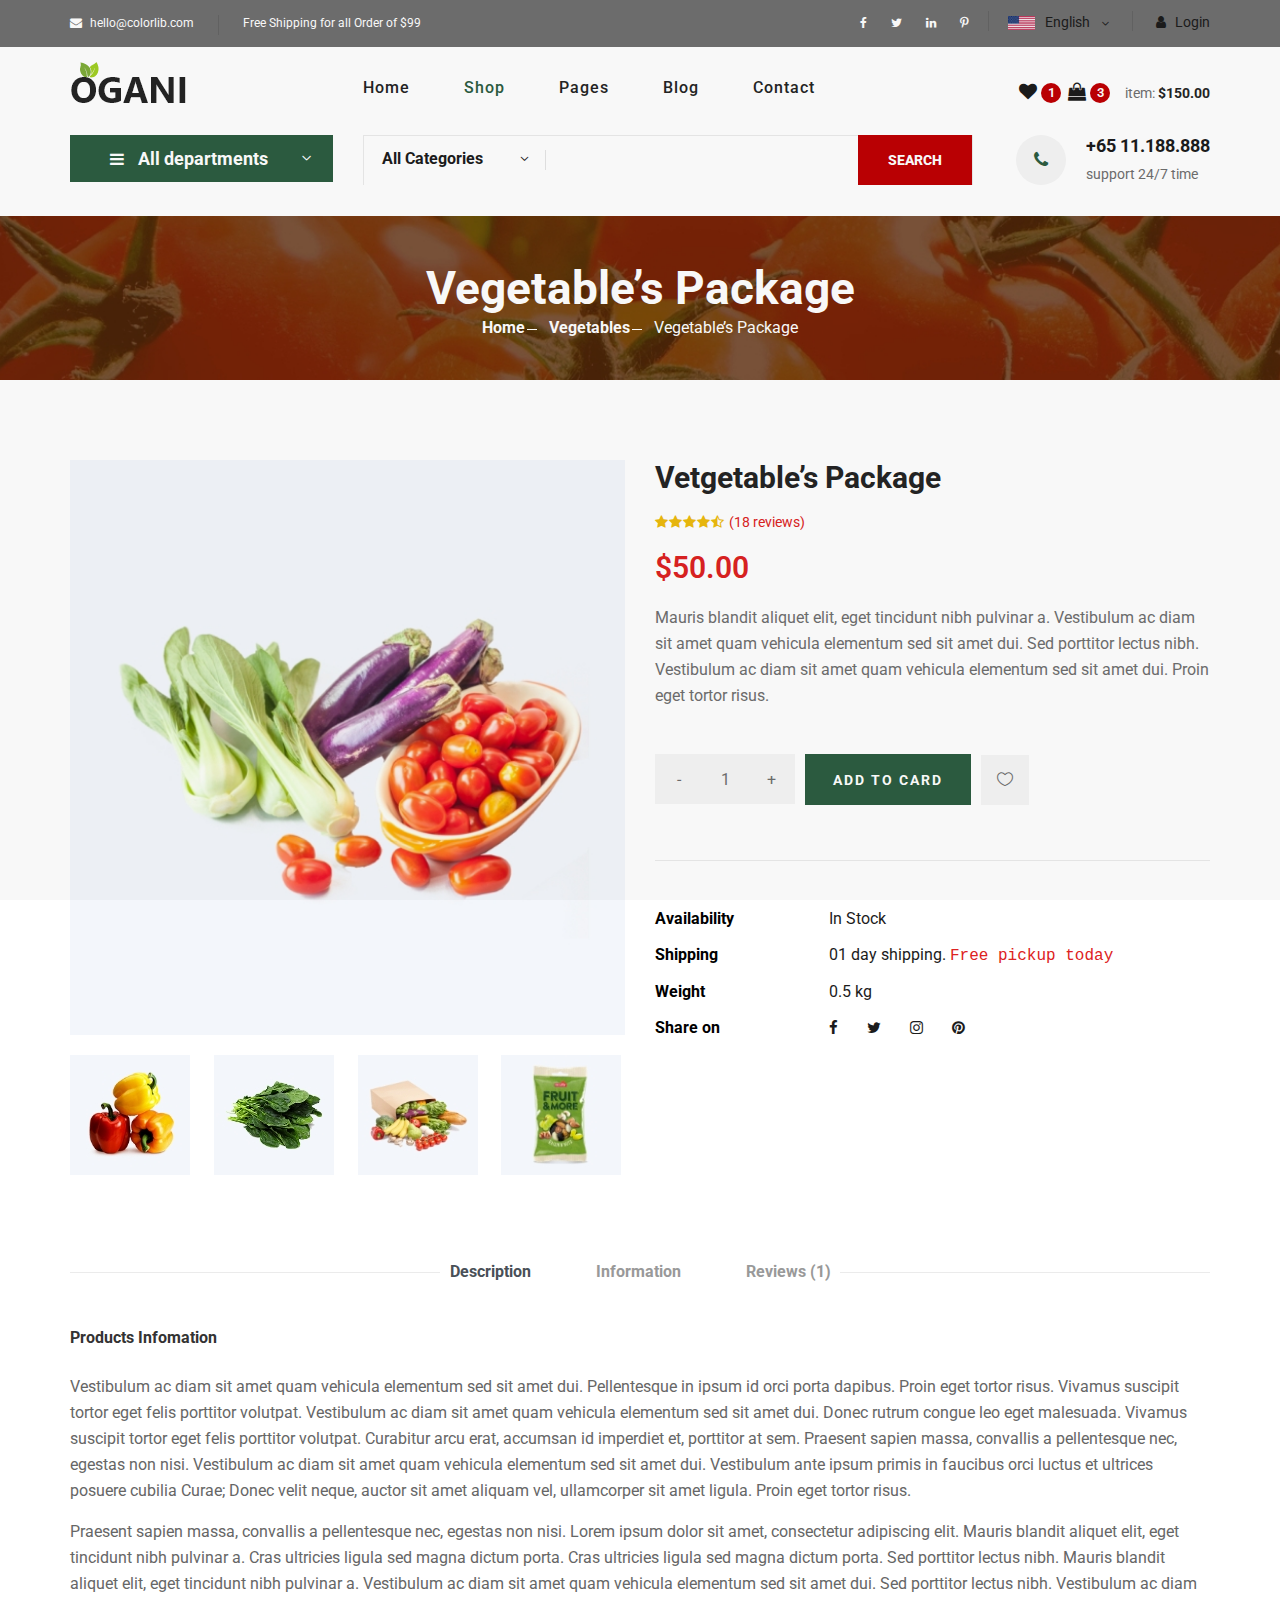
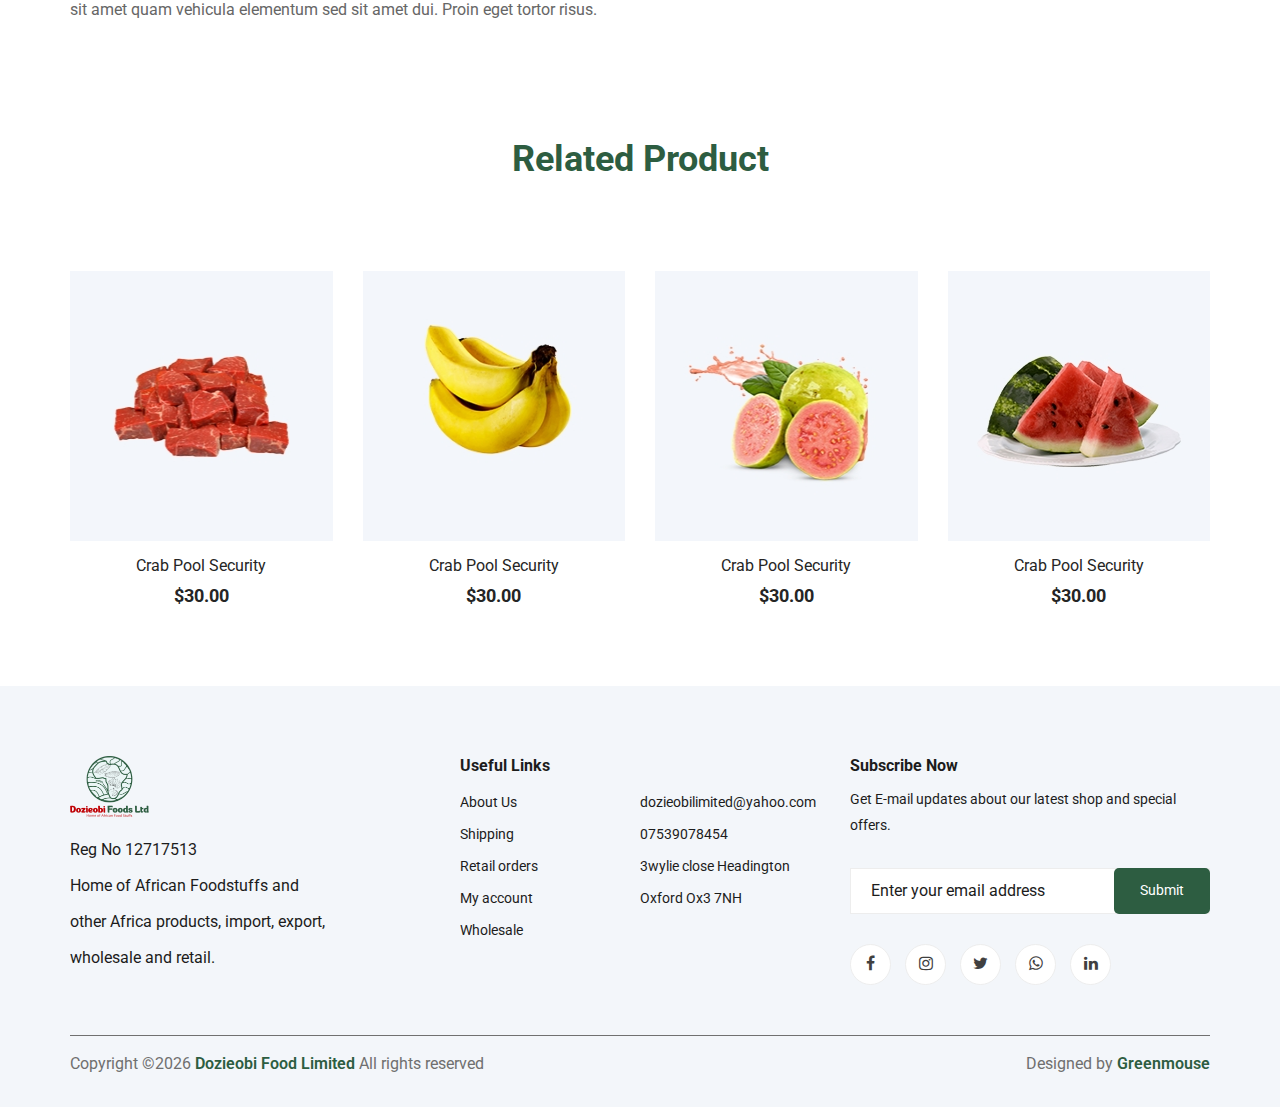
<file: shop-details.html>
<!DOCTYPE html>
<html lang="zxx">

    <head>
        <meta charset="UTF-8">
        <meta name="description" content="Ogani Template">
        <meta name="keywords" content="Ogani, unica, creative, html">
        <meta name="viewport" content="width=device-width, initial-scale=1.0">
        <meta http-equiv="X-UA-Compatible" content="ie=edge">
        <title>Dozieobo Foods Ltd. | Home of African Foodstuffs</title>
    
        <link rel="shortcut icon" href="img/Dozieobo Logo.png">
    
        <!-- Google Font -->
        <link rel="preconnect" href="https://fonts.gstatic.com">
        <link href="https://fonts.googleapis.com/css2?family=Work+Sans:ital,wght@0,300;0,400;0,700;1,600&display=swap" rel="stylesheet">
        <link href="https://fonts.googleapis.com/css2?family=Roboto:wght@300;400;500;700;900&display=swap" rel="stylesheet">
    
    
        <!-- Css Styles -->
        <link rel="stylesheet" href="css/bootstrap.min.css" type="text/css">
        <link rel="stylesheet" href="css/font-awesome.min.css" type="text/css">
        <link rel="stylesheet" href="css/elegant-icons.css" type="text/css">
        <link rel="stylesheet" href="css/nice-select.css" type="text/css">
        <link rel="stylesheet" href="css/jquery-ui.min.css" type="text/css">
        <link rel="stylesheet" href="css/owl.carousel.min.css" type="text/css">
        <link rel="stylesheet" href="css/slicknav.min.css" type="text/css">
        <link rel="stylesheet" href="css/style.css" type="text/css">
    </head>

<body>
    <!-- Page Preloder -->
    <div id="preloder">
        <div class="loader"></div>
    </div>

    <!-- Humberger Begin -->
    <div class="humberger__menu__overlay"></div>
    <div class="humberger__menu__wrapper">
        <div class="humberger__menu__logo">
            <a href="#"><img src="img/logo.png" alt=""></a>
        </div>
        <div class="humberger__menu__cart">
            <ul>
                <li><a href="#"><i class="fa fa-heart"></i> <span>1</span></a></li>
                <li><a href="#"><i class="fa fa-shopping-bag"></i> <span>3</span></a></li>
            </ul>
            <div class="header__cart__price">item: <span>$150.00</span></div>
        </div>
        <div class="humberger__menu__widget">
            <div class="header__top__right__language">
                <img src="img/language.png" alt="">
                <div>English</div>
                <span class="arrow_carrot-down"></span>
                <ul>
                    <li><a href="#">Spanis</a></li>
                    <li><a href="#">English</a></li>
                </ul>
            </div>
            <div class="header__top__right__auth">
                <a href="#"><i class="fa fa-user"></i> Login</a>
            </div>
        </div>
        <nav class="humberger__menu__nav mobile-menu">
            <ul>
                <li class="active"><a href="./index.html">Home</a></li>
                <li><a href="./shop-grid.html">Shop</a></li>
                <li><a href="#">Pages</a>
                    <ul class="header__menu__dropdown">
                        <li><a href="./shop-details.html">Shop Details</a></li>
                        <li><a href="./shoping-cart.html">Shoping Cart</a></li>
                        <li><a href="./checkout.html">Check Out</a></li>
                        <li><a href="./blog-details.html">Blog Details</a></li>
                    </ul>
                </li>
                <li><a href="./blog.html">Blog</a></li>
                <li><a href="./contact.html">Contact</a></li>
            </ul>
        </nav>
        <div id="mobile-menu-wrap"></div>
        <div class="header__top__right__social">
            <a href="#"><i class="fa fa-facebook"></i></a>
            <a href="#"><i class="fa fa-twitter"></i></a>
            <a href="#"><i class="fa fa-linkedin"></i></a>
            <a href="#"><i class="fa fa-pinterest-p"></i></a>
        </div>
        <div class="humberger__menu__contact">
            <ul>
                <li><i class="fa fa-envelope"></i> hello@colorlib.com</li>
                <li>Free Shipping for all Order of $99</li>
            </ul>
        </div>
    </div>
    <!-- Humberger End -->

    <!-- Header Section Begin -->
    <header class="header">
        <div class="header__top">
            <div class="container">
                <div class="row">
                    <div class="col-lg-6">
                        <div class="header__top__left">
                            <ul>
                                <li><i class="fa fa-envelope"></i> hello@colorlib.com</li>
                                <li>Free Shipping for all Order of $99</li>
                            </ul>
                        </div>
                    </div>
                    <div class="col-lg-6">
                        <div class="header__top__right">
                            <div class="header__top__right__social">
                                <a href="#"><i class="fa fa-facebook"></i></a>
                                <a href="#"><i class="fa fa-twitter"></i></a>
                                <a href="#"><i class="fa fa-linkedin"></i></a>
                                <a href="#"><i class="fa fa-pinterest-p"></i></a>
                            </div>
                            <div class="header__top__right__language">
                                <img src="img/language.png" alt="">
                                <div>English</div>
                                <span class="arrow_carrot-down"></span>
                                <ul>
                                    <li><a href="#">Spanis</a></li>
                                    <li><a href="#">English</a></li>
                                </ul>
                            </div>
                            <div class="header__top__right__auth">
                                <a href="#"><i class="fa fa-user"></i> Login</a>
                            </div>
                        </div>
                    </div>
                </div>
            </div>
        </div>
        <div class="container">
            <div class="row">
                <div class="col-lg-3">
                    <div class="header__logo">
                        <a href="./index.html"><img src="img/logo.png" alt=""></a>
                    </div>
                </div>
                <div class="col-lg-6">
                    <nav class="header__menu">
                        <ul>
                            <li><a href="./index.html">Home</a></li>
                            <li class="active"><a href="./shop-grid.html">Shop</a></li>
                            <li><a href="#">Pages</a>
                                <ul class="header__menu__dropdown">
                                    <li><a href="./shop-details.html">Shop Details</a></li>
                                    <li><a href="./shoping-cart.html">Shoping Cart</a></li>
                                    <li><a href="./checkout.html">Check Out</a></li>
                                    <li><a href="./blog-details.html">Blog Details</a></li>
                                </ul>
                            </li>
                            <li><a href="./blog.html">Blog</a></li>
                            <li><a href="./contact.html">Contact</a></li>
                        </ul>
                    </nav>
                </div>
                <div class="col-lg-3">
                    <div class="header__cart">
                        <ul>
                            <li><a href="#"><i class="fa fa-heart"></i> <span>1</span></a></li>
                            <li><a href="#"><i class="fa fa-shopping-bag"></i> <span>3</span></a></li>
                        </ul>
                        <div class="header__cart__price">item: <span>$150.00</span></div>
                    </div>
                </div>
            </div>
            <div class="humberger__open">
                <i class="fa fa-bars"></i>
            </div>
        </div>
    </header>
    <!-- Header Section End -->

    <!-- Hero Section Begin -->
    <section class="hero hero-normal">
        <div class="container">
            <div class="row">
                <div class="col-lg-3">
                    <div class="hero__categories">
                        <div class="hero__categories__all">
                            <i class="fa fa-bars"></i>
                            <span>All departments</span>
                        </div>
                        <ul>
                            <li><a href="#">Fresh Meat</a></li>
                            <li><a href="#">Vegetables</a></li>
                            <li><a href="#">Fruit & Nut Gifts</a></li>
                            <li><a href="#">Fresh Berries</a></li>
                            <li><a href="#">Ocean Foods</a></li>
                            <li><a href="#">Butter & Eggs</a></li>
                            <li><a href="#">Fastfood</a></li>
                            <li><a href="#">Fresh Onion</a></li>
                            <li><a href="#">Papayaya & Crisps</a></li>
                            <li><a href="#">Oatmeal</a></li>
                            <li><a href="#">Fresh Bananas</a></li>
                        </ul>
                    </div>
                </div>
                <div class="col-lg-9">
                    <div class="hero__search">
                        <div class="hero__search__form">
                            <form action="#">
                                <div class="hero__search__categories">
                                    All Categories
                                    <span class="arrow_carrot-down"></span>
                                </div>
                                <input type="text" placeholder="What do yo u need?">
                                <button type="submit" class="site-btn">SEARCH</button>
                            </form>
                        </div>
                        <div class="hero__search__phone">
                            <div class="hero__search__phone__icon">
                                <i class="fa fa-phone"></i>
                            </div>
                            <div class="hero__search__phone__text">
                                <h5>+65 11.188.888</h5>
                                <span>support 24/7 time</span>
                            </div>
                        </div>
                    </div>
                </div>
            </div>
        </div>
    </section>
    <!-- Hero Section End -->

    <!-- Breadcrumb Section Begin -->
    <section class="breadcrumb-section set-bg" data-setbg="img/breadcrumb.jpg">
        <div class="container">
            <div class="row">
                <div class="col-lg-12 text-center">
                    <div class="breadcrumb__text">
                        <h2>Vegetable’s Package</h2>
                        <div class="breadcrumb__option">
                            <a href="./index.html">Home</a>
                            <a href="./index.html">Vegetables</a>
                            <span>Vegetable’s Package</span>
                        </div>
                    </div>
                </div>
            </div>
        </div>
    </section>
    <!-- Breadcrumb Section End -->

    <!-- Product Details Section Begin -->
    <section class="product-details spad">
        <div class="container">
            <div class="row">
                <div class="col-lg-6 col-md-6">
                    <div class="product__details__pic">
                        <div class="product__details__pic__item">
                            <img class="product__details__pic__item--large"
                                src="img/product/details/product-details-1.jpg" alt="">
                        </div>
                        <div class="product__details__pic__slider owl-carousel">
                            <img data-imgbigurl="img/product/details/product-details-2.jpg"
                                src="img/product/details/thumb-1.jpg" alt="">
                            <img data-imgbigurl="img/product/details/product-details-3.jpg"
                                src="img/product/details/thumb-2.jpg" alt="">
                            <img data-imgbigurl="img/product/details/product-details-5.jpg"
                                src="img/product/details/thumb-3.jpg" alt="">
                            <img data-imgbigurl="img/product/details/product-details-4.jpg"
                                src="img/product/details/thumb-4.jpg" alt="">
                        </div>
                    </div>
                </div>
                <div class="col-lg-6 col-md-6">
                    <div class="product__details__text">
                        <h3>Vetgetable’s Package</h3>
                        <div class="product__details__rating">
                            <i class="fa fa-star"></i>
                            <i class="fa fa-star"></i>
                            <i class="fa fa-star"></i>
                            <i class="fa fa-star"></i>
                            <i class="fa fa-star-half-o"></i>
                            <span>(18 reviews)</span>
                        </div>
                        <div class="product__details__price">$50.00</div>
                        <p>Mauris blandit aliquet elit, eget tincidunt nibh pulvinar a. Vestibulum ac diam sit amet quam
                            vehicula elementum sed sit amet dui. Sed porttitor lectus nibh. Vestibulum ac diam sit amet
                            quam vehicula elementum sed sit amet dui. Proin eget tortor risus.</p>
                        <div class="product__details__quantity">
                            <div class="quantity">
                                <div class="pro-qty">
                                    <input type="text" value="1">
                                </div>
                            </div>
                        </div>
                        <a href="#" class="primary-btn">ADD TO CARD</a>
                        <a href="#" class="heart-icon"><span class="icon_heart_alt"></span></a>
                        <ul>
                            <li><b>Availability</b> <span>In Stock</span></li>
                            <li><b>Shipping</b> <span>01 day shipping. <samp>Free pickup today</samp></span></li>
                            <li><b>Weight</b> <span>0.5 kg</span></li>
                            <li><b>Share on</b>
                                <div class="share">
                                    <a href="#"><i class="fa fa-facebook"></i></a>
                                    <a href="#"><i class="fa fa-twitter"></i></a>
                                    <a href="#"><i class="fa fa-instagram"></i></a>
                                    <a href="#"><i class="fa fa-pinterest"></i></a>
                                </div>
                            </li>
                        </ul>
                    </div>
                </div>
                <div class="col-lg-12">
                    <div class="product__details__tab">
                        <ul class="nav nav-tabs" role="tablist">
                            <li class="nav-item">
                                <a class="nav-link active" data-toggle="tab" href="#tabs-1" role="tab"
                                    aria-selected="true">Description</a>
                            </li>
                            <li class="nav-item">
                                <a class="nav-link" data-toggle="tab" href="#tabs-2" role="tab"
                                    aria-selected="false">Information</a>
                            </li>
                            <li class="nav-item">
                                <a class="nav-link" data-toggle="tab" href="#tabs-3" role="tab"
                                    aria-selected="false">Reviews <span>(1)</span></a>
                            </li>
                        </ul>
                        <div class="tab-content">
                            <div class="tab-pane active" id="tabs-1" role="tabpanel">
                                <div class="product__details__tab__desc">
                                    <h6>Products Infomation</h6>
                                    <p>Vestibulum ac diam sit amet quam vehicula elementum sed sit amet dui.
                                        Pellentesque in ipsum id orci porta dapibus. Proin eget tortor risus. Vivamus
                                        suscipit tortor eget felis porttitor volutpat. Vestibulum ac diam sit amet quam
                                        vehicula elementum sed sit amet dui. Donec rutrum congue leo eget malesuada.
                                        Vivamus suscipit tortor eget felis porttitor volutpat. Curabitur arcu erat,
                                        accumsan id imperdiet et, porttitor at sem. Praesent sapien massa, convallis a
                                        pellentesque nec, egestas non nisi. Vestibulum ac diam sit amet quam vehicula
                                        elementum sed sit amet dui. Vestibulum ante ipsum primis in faucibus orci luctus
                                        et ultrices posuere cubilia Curae; Donec velit neque, auctor sit amet aliquam
                                        vel, ullamcorper sit amet ligula. Proin eget tortor risus.</p>
                                        <p>Praesent sapien massa, convallis a pellentesque nec, egestas non nisi. Lorem
                                        ipsum dolor sit amet, consectetur adipiscing elit. Mauris blandit aliquet
                                        elit, eget tincidunt nibh pulvinar a. Cras ultricies ligula sed magna dictum
                                        porta. Cras ultricies ligula sed magna dictum porta. Sed porttitor lectus
                                        nibh. Mauris blandit aliquet elit, eget tincidunt nibh pulvinar a.
                                        Vestibulum ac diam sit amet quam vehicula elementum sed sit amet dui. Sed
                                        porttitor lectus nibh. Vestibulum ac diam sit amet quam vehicula elementum
                                        sed sit amet dui. Proin eget tortor risus.</p>
                                </div>
                            </div>
                            <div class="tab-pane" id="tabs-2" role="tabpanel">
                                <div class="product__details__tab__desc">
                                    <h6>Products Infomation</h6>
                                    <p>Vestibulum ac diam sit amet quam vehicula elementum sed sit amet dui.
                                        Pellentesque in ipsum id orci porta dapibus. Proin eget tortor risus.
                                        Vivamus suscipit tortor eget felis porttitor volutpat. Vestibulum ac diam
                                        sit amet quam vehicula elementum sed sit amet dui. Donec rutrum congue leo
                                        eget malesuada. Vivamus suscipit tortor eget felis porttitor volutpat.
                                        Curabitur arcu erat, accumsan id imperdiet et, porttitor at sem. Praesent
                                        sapien massa, convallis a pellentesque nec, egestas non nisi. Vestibulum ac
                                        diam sit amet quam vehicula elementum sed sit amet dui. Vestibulum ante
                                        ipsum primis in faucibus orci luctus et ultrices posuere cubilia Curae;
                                        Donec velit neque, auctor sit amet aliquam vel, ullamcorper sit amet ligula.
                                        Proin eget tortor risus.</p>
                                    <p>Praesent sapien massa, convallis a pellentesque nec, egestas non nisi. Lorem
                                        ipsum dolor sit amet, consectetur adipiscing elit. Mauris blandit aliquet
                                        elit, eget tincidunt nibh pulvinar a. Cras ultricies ligula sed magna dictum
                                        porta. Cras ultricies ligula sed magna dictum porta. Sed porttitor lectus
                                        nibh. Mauris blandit aliquet elit, eget tincidunt nibh pulvinar a.</p>
                                </div>
                            </div>
                            <div class="tab-pane" id="tabs-3" role="tabpanel">
                                <div class="product__details__tab__desc">
                                    <h6>Products Infomation</h6>
                                    <p>Vestibulum ac diam sit amet quam vehicula elementum sed sit amet dui.
                                        Pellentesque in ipsum id orci porta dapibus. Proin eget tortor risus.
                                        Vivamus suscipit tortor eget felis porttitor volutpat. Vestibulum ac diam
                                        sit amet quam vehicula elementum sed sit amet dui. Donec rutrum congue leo
                                        eget malesuada. Vivamus suscipit tortor eget felis porttitor volutpat.
                                        Curabitur arcu erat, accumsan id imperdiet et, porttitor at sem. Praesent
                                        sapien massa, convallis a pellentesque nec, egestas non nisi. Vestibulum ac
                                        diam sit amet quam vehicula elementum sed sit amet dui. Vestibulum ante
                                        ipsum primis in faucibus orci luctus et ultrices posuere cubilia Curae;
                                        Donec velit neque, auctor sit amet aliquam vel, ullamcorper sit amet ligula.
                                        Proin eget tortor risus.</p>
                                </div>
                            </div>
                        </div>
                    </div>
                </div>
            </div>
        </div>
    </section>
    <!-- Product Details Section End -->

    <!-- Related Product Section Begin -->
    <section class="related-product">
        <div class="container">
            <div class="row">
                <div class="col-lg-12">
                    <div class="section-title related__product__title">
                        <h2>Related Product</h2>
                    </div>
                </div>
            </div>
            <div class="row">
                <div class="col-lg-3 col-md-4 col-sm-6">
                    <div class="product__item">
                        <div class="product__item__pic set-bg" data-setbg="img/product/product-1.jpg">
                            <ul class="product__item__pic__hover">
                                <li><a href="#"><i class="fa fa-heart"></i></a></li>
                                <li><a href="#"><i class="fa fa-retweet"></i></a></li>
                                <li><a href="#"><i class="fa fa-shopping-cart"></i></a></li>
                            </ul>
                        </div>
                        <div class="product__item__text">
                            <h6><a href="#">Crab Pool Security</a></h6>
                            <h5>$30.00</h5>
                        </div>
                    </div>
                </div>
                <div class="col-lg-3 col-md-4 col-sm-6">
                    <div class="product__item">
                        <div class="product__item__pic set-bg" data-setbg="img/product/product-2.jpg">
                            <ul class="product__item__pic__hover">
                                <li><a href="#"><i class="fa fa-heart"></i></a></li>
                                <li><a href="#"><i class="fa fa-retweet"></i></a></li>
                                <li><a href="#"><i class="fa fa-shopping-cart"></i></a></li>
                            </ul>
                        </div>
                        <div class="product__item__text">
                            <h6><a href="#">Crab Pool Security</a></h6>
                            <h5>$30.00</h5>
                        </div>
                    </div>
                </div>
                <div class="col-lg-3 col-md-4 col-sm-6">
                    <div class="product__item">
                        <div class="product__item__pic set-bg" data-setbg="img/product/product-3.jpg">
                            <ul class="product__item__pic__hover">
                                <li><a href="#"><i class="fa fa-heart"></i></a></li>
                                <li><a href="#"><i class="fa fa-retweet"></i></a></li>
                                <li><a href="#"><i class="fa fa-shopping-cart"></i></a></li>
                            </ul>
                        </div>
                        <div class="product__item__text">
                            <h6><a href="#">Crab Pool Security</a></h6>
                            <h5>$30.00</h5>
                        </div>
                    </div>
                </div>
                <div class="col-lg-3 col-md-4 col-sm-6">
                    <div class="product__item">
                        <div class="product__item__pic set-bg" data-setbg="img/product/product-7.jpg">
                            <ul class="product__item__pic__hover">
                                <li><a href="#"><i class="fa fa-heart"></i></a></li>
                                <li><a href="#"><i class="fa fa-retweet"></i></a></li>
                                <li><a href="#"><i class="fa fa-shopping-cart"></i></a></li>
                            </ul>
                        </div>
                        <div class="product__item__text">
                            <h6><a href="#">Crab Pool Security</a></h6>
                            <h5>$30.00</h5>
                        </div>
                    </div>
                </div>
            </div>
        </div>
    </section>
    <!-- Related Product Section End -->

      <!-- Footer Section Begin -->
      <footer class="footer spad">
        <div class="container">
            <div class="row">
                <div class="col-lg-3 col-md-3 col-sm-6">
                    <div class="footer__about">
                        <div class="footer__about__logo">
                            <a href="./index.html"><img src="img/Dozieobo Logo.png" alt="" style="width: 50%;"></a>
                        </div>
                        <ul>
                            <li>Reg No 12717513</li>
                            <li>Home of African Foodstuffs and other Africa products, import, export, wholesale and retail.</li>
                        </ul>
                    </div>
                </div>
                <div class="col-lg-4 col-md-6 col-sm-6 offset-lg-1">
                    <div class="footer__widget">
                        <h6>Useful Links</h6>
                        <ul>
                            <li><a href="../#about">About Us</a></li>
                            <li><a href="#">Shipping</a></li>
                            <li><a href="#">Retail orders</a></li>
                            <li><a href="#">My account</a></li>
                            <li><a href="#">Wholesale</a></li>
                        </ul>
                        <ul>
                            <li><a href="contact.html">dozieobilimited@yahoo.com</a></li>
                            <li><a href="contact.html">07539078454</a></li>
                            <li><a href="contact.html">3wylie close Headington Oxford Ox3 7NH</a></li>
                        </ul>
                    </div>
                </div>
                <div class="col-lg-4 col-md-12">
                    <div class="footer__widget">
                        <h6>Subscribe Now</h6>
                        <p>Get E-mail updates about our latest shop and special offers.</p>
                        <form action="#">
                            <input type="text" placeholder="Enter your email address">
                            <button type="submit" class="sub-btn">Submit</button>
                        </form>
                        <div class="footer__widget__social">
                            <a href="#"><i class="fa fa-facebook"></i></a>
                            <a href="#"><i class="fa fa-instagram"></i></a>
                            <a href="#"><i class="fa fa-twitter"></i></a>
                            <a href="#"><i class="fa fa-whatsapp"></i></a>
                            <a href="#"><i class="fa fa-linkedin"></i></a>
                        </div>
                    </div>
                </div>
            </div>
            <div class="row">
                <div class="col-lg-12">
                    <div class="footer__copyright">
                        <div class="footer__copyright__text"><p>
  Copyright &copy;<script>document.write(new Date().getFullYear());</script> <a href="#" target="_blank" class="greenmouse">Dozieobi Food Limited</a> All rights reserved</p></div>
  <div class="footer__copyright__payment"><p>Designed by <a class="greenmouse" href="https://greenmouseonline.com" target="_blank">Greenmouse</a></p></div>
                    </div>
                </div>
            </div>
        </div>
    </footer>
    <!-- Footer Section End -->


    <!-- Js Plugins -->
    <script src="js/jquery-3.3.1.min.js"></script>
    <script src="js/bootstrap.min.js"></script>
    <script src="js/jquery.nice-select.min.js"></script>
    <script src="js/jquery-ui.min.js"></script>
    <script src="js/jquery.slicknav.js"></script>
    <script src="js/mixitup.min.js"></script>
    <script src="js/owl.carousel.min.js"></script>
    <script src="js/main.js"></script>


</body>

</html>
</file>
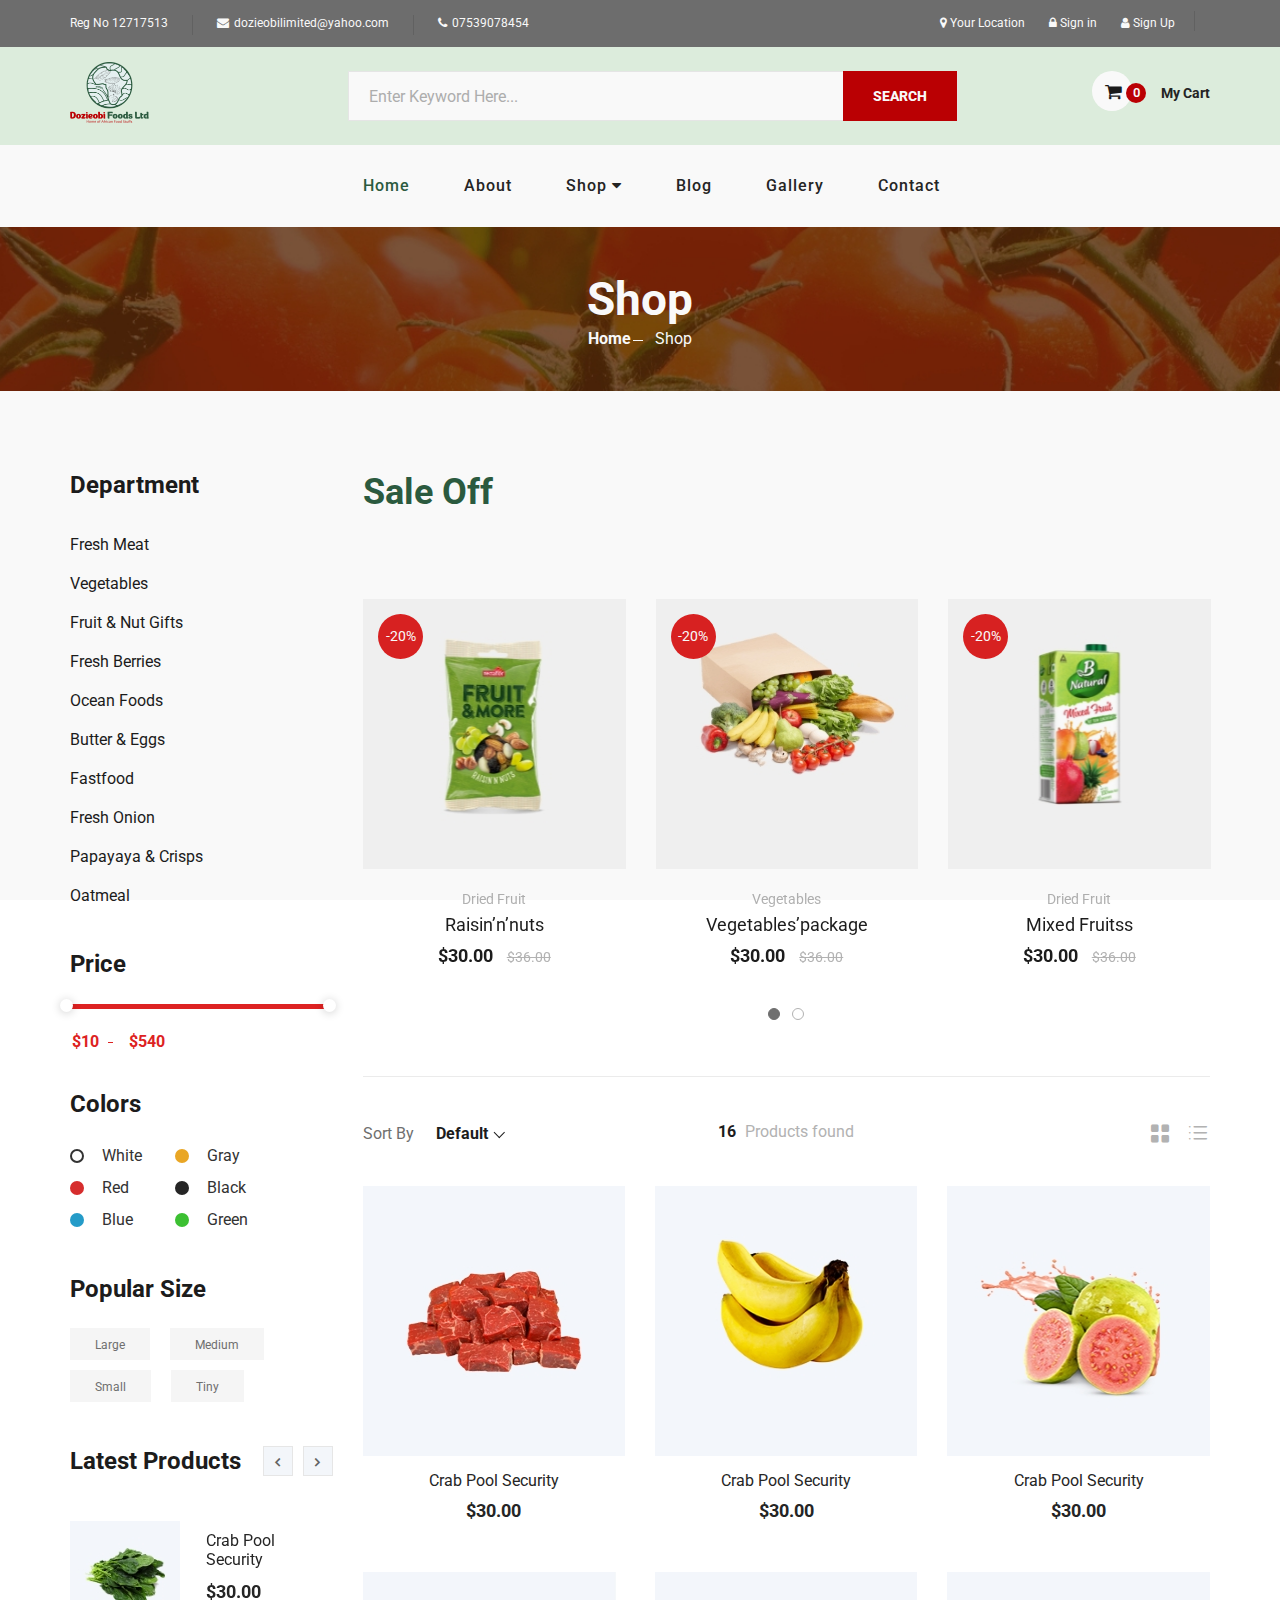
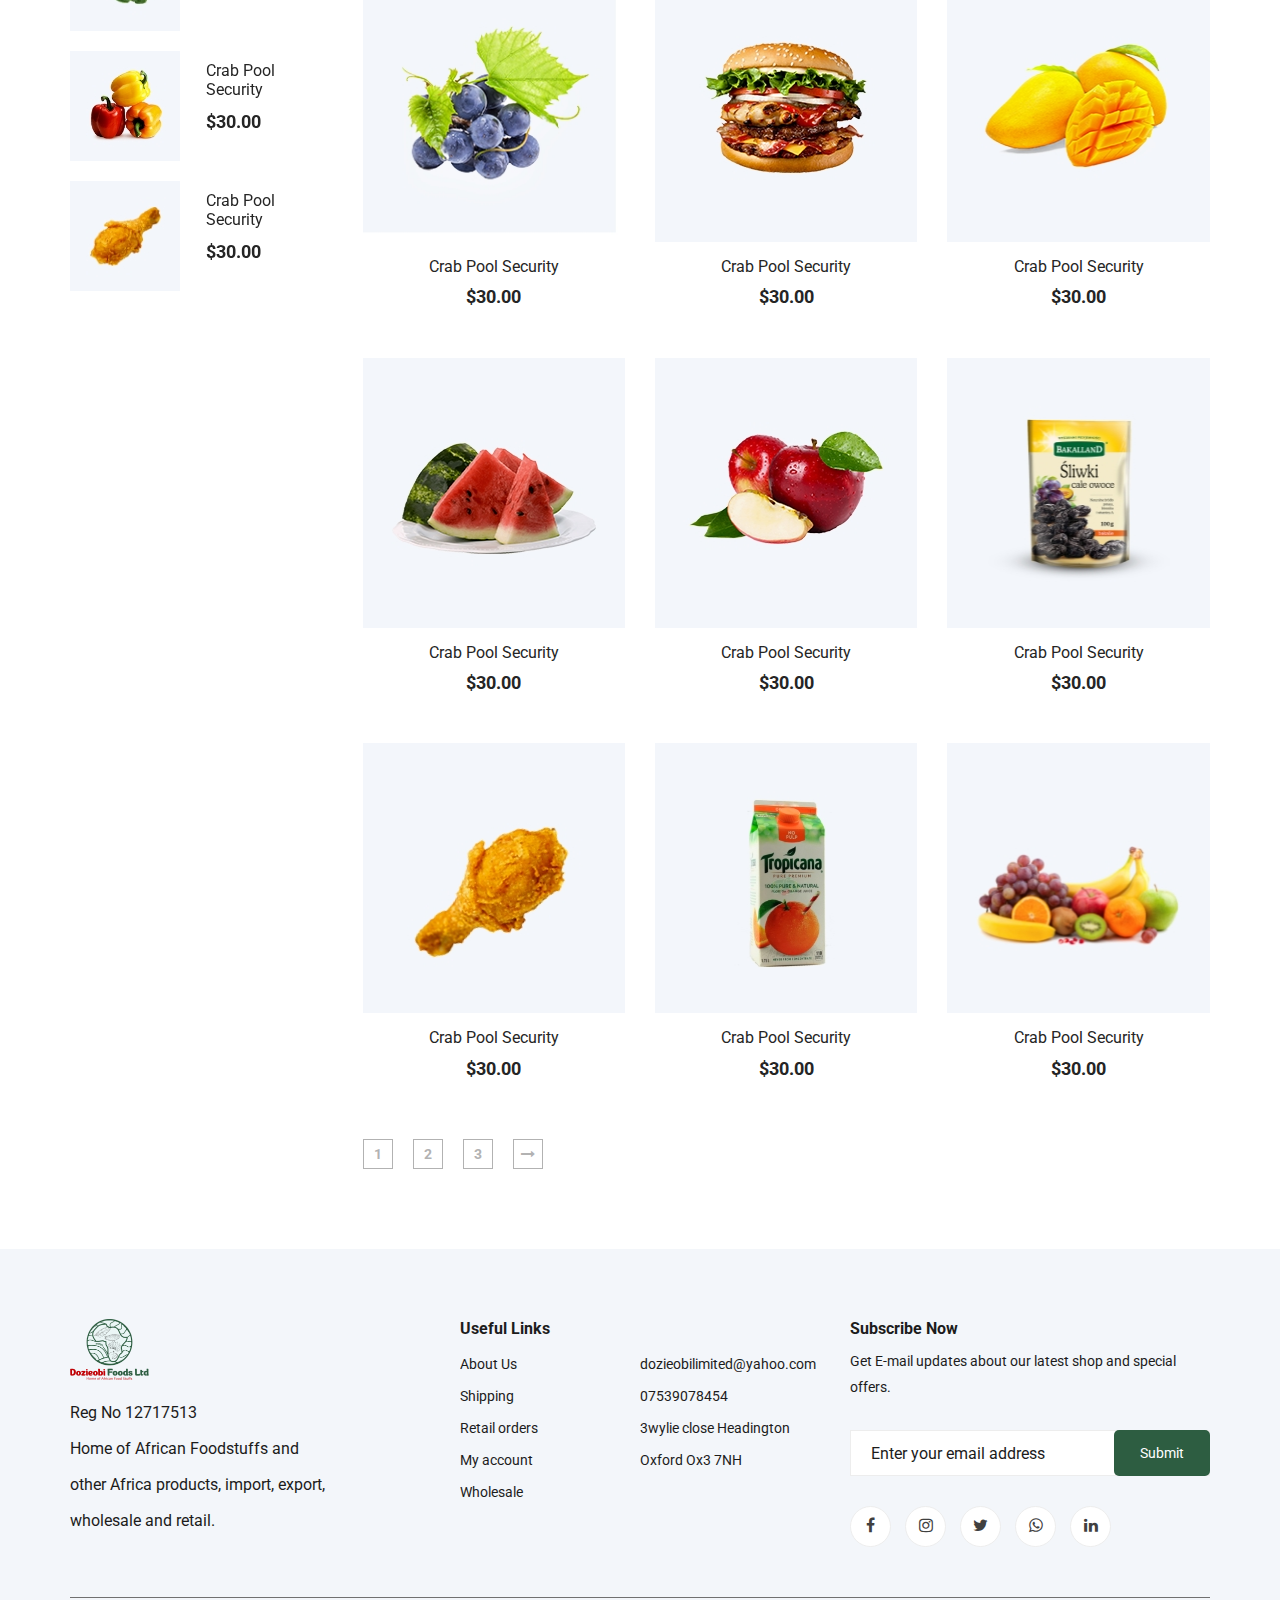
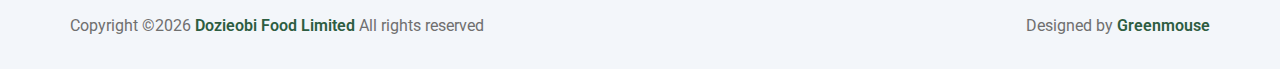
<file: shop-grid.html>
<!DOCTYPE html>
<html lang="zxx">

<head>
    <meta charset="UTF-8">
    <meta name="description" content="Ogani Template">
    <meta name="keywords" content="Ogani, unica, creative, html">
    <meta name="viewport" content="width=device-width, initial-scale=1.0">
    <meta http-equiv="X-UA-Compatible" content="ie=edge">
    <title>Dozieobo Foods Ltd. | Home of African Foodstuffs</title>

    <link rel="shortcut icon" href="img/Dozieobo Logo.png">

    <!-- Google Font -->
    <link rel="preconnect" href="https://fonts.gstatic.com">
    <link href="https://fonts.googleapis.com/css2?family=Work+Sans:ital,wght@0,300;0,400;0,700;1,600&display=swap" rel="stylesheet">
    <link href="https://fonts.googleapis.com/css2?family=Roboto:wght@300;400;500;700;900&display=swap" rel="stylesheet">


    <!-- Css Styles -->
    <link rel="stylesheet" href="css/bootstrap.min.css" type="text/css">
    <link rel="stylesheet" href="css/font-awesome.min.css" type="text/css">
    <link rel="stylesheet" href="css/elegant-icons.css" type="text/css">
    <link rel="stylesheet" href="css/nice-select.css" type="text/css">
    <link rel="stylesheet" href="css/jquery-ui.min.css" type="text/css">
    <link rel="stylesheet" href="css/owl.carousel.min.css" type="text/css">
    <link rel="stylesheet" href="css/slicknav.min.css" type="text/css">
    <link rel="stylesheet" href="css/style.css" type="text/css">
</head>

<body>
    <!-- Page Preloder -->
    <div id="preloder">
        <div class="loader"></div>
    </div>

    <!-- Humberger Begin -->
    <div class="humberger__menu__overlay"></div>
    <div class="humberger__menu__wrapper">
        <div class="humberger__menu__logo">
            <a href="#"><img src="img/Dozieobo Logo.png" alt="" style="width: 50%;"></a>
        </div>
        <div class="humberger__menu__cart">
            <ul>
                <li><a href="#"><i class="fa fa-heart"></i> <span>1</span></a></li>
                <li><a href="#"><i class="fa fa-shopping-bag"></i> <span>3</span></a></li>

            </ul>
            <div class="header__cart__price">item: <span>$150.00</span></div>
        </div>
        <div class="humberger__menu__widget">
            <div class="header__top__right__auth">
                <div class="header__top__right__social">
                                <a href="#"><i class="fa fa-map-marker"></i> Your Location</a>
                                <a href="#"><i class="fa fa-lock"></i> Sign in</a>
                                <a href="#"><i class="fa fa-user"></i> Sign Up</a>
                            </div>
            </div>
        </div>
        <nav class="humberger__menu__nav mobile-menu">
            <ul>
                <li class="active"><a href="./index.html">Home</a></li>
                <li><a href="../#about">About</a></li>
                <li><a href="#">Shop <i class="fa fa-caret-down"></i></a>
                    <ul class="header__menu__dropdown">
                        <li><a href="./shop-grid.html">Shop Grid</a></li>
                        <li><a href="#">Shop Details</a></li>
                        <li><a href="#">Shoping Cart</a></li>
                        <li><a href="#">Check Out</a></li>
                    </ul>
                </li>
                    <li><a href="blog.html">Blog</a></li>
                    <li><a href="#">Gallery</a></li>
                    <li><a href="contact.html">Contact</a></li>
                </ul>
        </nav>
        <div id="mobile-menu-wrap"></div>
        <div class="header__top__right__social">
            <a href="#"><i class="fa fa-facebook"></i></a>
            <a href="#"><i class="fa fa-twitter"></i></a>
            <a href="#"><i class="fa fa-linkedin"></i></a>
            <a href="#"><i class="fa fa-pinterest-p"></i></a>
        </div>
        <div class="humberger__menu__contact">
            <ul>
                <li>Reg No 12717513</li>
                <li><i class="fa fa-envelope"></i>dozieobilimited@yahoo.com</li>
                <li><i class="fa fa-phone"></i>07539078454</li>
            </ul>
        </div>
    </div>
    <!-- Humberger End -->

    <!-- Header Section Begin -->
    <header class="header">
        <div class="header__top">
            <div class="container">
                <div class="row">
                    <div class="col-lg-6 col-md-6">
                        <div class="header__top__left">
                            <ul>
                                <li>Reg No 12717513</li>
                                <li><i class="fa fa-envelope"></i>dozieobilimited@yahoo.com</li>
                                <li><i class="fa fa-phone"></i>07539078454</li>
                            </ul>
                        </div>
                    </div>
                    <div class="col-lg-6 col-md-6">
                        <div class="header__top__right">
                            <div class="header__top__right__social">
                                <a href="#"><i class="fa fa-map-marker"></i> Your Location</a>
                                <a href="#"><i class="fa fa-lock"></i> Sign in</a>
                                <a href="#"><i class="fa fa-user"></i> Sign Up</a>
                            </div>
                        </div>
                    </div>
                </div>
            </div>
        </div>
        <div class="head-sec">
            <div class="container">
                <div class="row">
                    <div class="col-lg-3">
                        <div class="header__logo">
                            <a href="./index.html"><img src="img/Dozieobo Logo.png" alt="" style="width: 50%;"></a>
                        </div>
                    </div>
                    <div class="col-lg-6 header__menu">
                        <div class="hero__search__form">
                                <form action="#">
                                    <input type="text" placeholder="Enter Keyword Here...">
                                    <button type="submit" class="site-btn">SEARCH</button>
                                </form>
                            </div>
                    </div>
                    <div class="col-lg-3">
                        <div class="header__cart">
                            <ul>
                                <li><a href="#"><i class="fa fa-shopping-cart"></i> <span>0</span></a></li>
                            </ul>
                            <div class="header__cart__price"><span>My Cart</span></div>
                        </div>
                    </div>
                </div>
                <div class="humberger__open">
                    <i class="fa fa-bars"></i>
                </div>
            </div>
        </div>











        <div class="container">
            <div class="row">
                <div class="col-lg-3">

                </div>
                <div class="col-lg-9">
                    <nav class="header__menu">
                        <ul>
                            <li class="active"><a href="./index.html">Home</a></li>
                            <li><a href="../#about">About</a></li>
                            <li><a href="#">Shop <i class="fa fa-caret-down"></i></a>
                                <ul class="header__menu__dropdown">
                                    <li><a href="./shop-grid.html">Shop Grid</a></li>
                                    <li><a href="#">Shop Details</a></li>
                                    <li><a href="#">Shoping Cart</a></li>
                                    <li><a href="#">Check Out</a></li>
                                </ul>
                            </li>
                                <li><a href="blog.html">Blog</a></li>
                                <li><a href="#">Gallery</a></li>
                                <li><a href="contact.html">Contact</a></li>
                            </ul>
                    </nav>
                </div>
                <div class="col-lg-1">
                </div>
            </div>
        </div>













    </header>
    <!-- Header Section End -->

    <!-- Breadcrumb Section Begin -->
    <section class="breadcrumb-section set-bg" data-setbg="img/breadcrumb.jpg">
        <div class="container">
            <div class="row">
                <div class="col-lg-12 text-center">
                    <div class="breadcrumb__text">
                        <h2>Shop</h2>
                        <div class="breadcrumb__option">
                            <a href="./index.html">Home</a>
                            <span>Shop</span>
                        </div>
                    </div>
                </div>
            </div>
        </div>
    </section>
    <!-- Breadcrumb Section End -->

    <!-- Product Section Begin -->
    <section class="product spad">
        <div class="container">
            <div class="row">
                <div class="col-lg-3 col-md-5">
                    <div class="sidebar">
                        <div class="sidebar__item">
                            <h4>Department</h4>
                            <ul>
                                <li><a href="#">Fresh Meat</a></li>
                                <li><a href="#">Vegetables</a></li>
                                <li><a href="#">Fruit & Nut Gifts</a></li>
                                <li><a href="#">Fresh Berries</a></li>
                                <li><a href="#">Ocean Foods</a></li>
                                <li><a href="#">Butter & Eggs</a></li>
                                <li><a href="#">Fastfood</a></li>
                                <li><a href="#">Fresh Onion</a></li>
                                <li><a href="#">Papayaya & Crisps</a></li>
                                <li><a href="#">Oatmeal</a></li>
                            </ul>
                        </div>
                        <div class="sidebar__item">
                            <h4>Price</h4>
                            <div class="price-range-wrap">
                                <div class="price-range ui-slider ui-corner-all ui-slider-horizontal ui-widget ui-widget-content"
                                    data-min="10" data-max="540">
                                    <div class="ui-slider-range ui-corner-all ui-widget-header"></div>
                                    <span tabindex="0" class="ui-slider-handle ui-corner-all ui-state-default"></span>
                                    <span tabindex="0" class="ui-slider-handle ui-corner-all ui-state-default"></span>
                                </div>
                                <div class="range-slider">
                                    <div class="price-input">
                                        <input type="text" id="minamount">
                                        <input type="text" id="maxamount">
                                    </div>
                                </div>
                            </div>
                        </div>
                        <div class="sidebar__item sidebar__item__color--option">
                            <h4>Colors</h4>
                            <div class="sidebar__item__color sidebar__item__color--white">
                                <label for="white">
                                    White
                                    <input type="radio" id="white">
                                </label>
                            </div>
                            <div class="sidebar__item__color sidebar__item__color--gray">
                                <label for="gray">
                                    Gray
                                    <input type="radio" id="gray">
                                </label>
                            </div>
                            <div class="sidebar__item__color sidebar__item__color--red">
                                <label for="red">
                                    Red
                                    <input type="radio" id="red">
                                </label>
                            </div>
                            <div class="sidebar__item__color sidebar__item__color--black">
                                <label for="black">
                                    Black
                                    <input type="radio" id="black">
                                </label>
                            </div>
                            <div class="sidebar__item__color sidebar__item__color--blue">
                                <label for="blue">
                                    Blue
                                    <input type="radio" id="blue">
                                </label>
                            </div>
                            <div class="sidebar__item__color sidebar__item__color--green">
                                <label for="green">
                                    Green
                                    <input type="radio" id="green">
                                </label>
                            </div>
                        </div>
                        <div class="sidebar__item">
                            <h4>Popular Size</h4>
                            <div class="sidebar__item__size">
                                <label for="large">
                                    Large
                                    <input type="radio" id="large">
                                </label>
                            </div>
                            <div class="sidebar__item__size">
                                <label for="medium">
                                    Medium
                                    <input type="radio" id="medium">
                                </label>
                            </div>
                            <div class="sidebar__item__size">
                                <label for="small">
                                    Small
                                    <input type="radio" id="small">
                                </label>
                            </div>
                            <div class="sidebar__item__size">
                                <label for="tiny">
                                    Tiny
                                    <input type="radio" id="tiny">
                                </label>
                            </div>
                        </div>
                        <div class="sidebar__item">
                            <div class="latest-product__text">
                                <h4>Latest Products</h4>
                                <div class="latest-product__slider owl-carousel">
                                    <div class="latest-prdouct__slider__item">
                                        <a href="#" class="latest-product__item">
                                            <div class="latest-product__item__pic">
                                                <img src="img/latest-product/lp-1.jpg" alt="">
                                            </div>
                                            <div class="latest-product__item__text">
                                                <h6>Crab Pool Security</h6>
                                                <span>$30.00</span>
                                            </div>
                                        </a>
                                        <a href="#" class="latest-product__item">
                                            <div class="latest-product__item__pic">
                                                <img src="img/latest-product/lp-2.jpg" alt="">
                                            </div>
                                            <div class="latest-product__item__text">
                                                <h6>Crab Pool Security</h6>
                                                <span>$30.00</span>
                                            </div>
                                        </a>
                                        <a href="#" class="latest-product__item">
                                            <div class="latest-product__item__pic">
                                                <img src="img/latest-product/lp-3.jpg" alt="">
                                            </div>
                                            <div class="latest-product__item__text">
                                                <h6>Crab Pool Security</h6>
                                                <span>$30.00</span>
                                            </div>
                                        </a>
                                    </div>
                                    <div class="latest-prdouct__slider__item">
                                        <a href="#" class="latest-product__item">
                                            <div class="latest-product__item__pic">
                                                <img src="img/latest-product/lp-1.jpg" alt="">
                                            </div>
                                            <div class="latest-product__item__text">
                                                <h6>Crab Pool Security</h6>
                                                <span>$30.00</span>
                                            </div>
                                        </a>
                                        <a href="#" class="latest-product__item">
                                            <div class="latest-product__item__pic">
                                                <img src="img/latest-product/lp-2.jpg" alt="">
                                            </div>
                                            <div class="latest-product__item__text">
                                                <h6>Crab Pool Security</h6>
                                                <span>$30.00</span>
                                            </div>
                                        </a>
                                        <a href="#" class="latest-product__item">
                                            <div class="latest-product__item__pic">
                                                <img src="img/latest-product/lp-3.jpg" alt="">
                                            </div>
                                            <div class="latest-product__item__text">
                                                <h6>Crab Pool Security</h6>
                                                <span>$30.00</span>
                                            </div>
                                        </a>
                                    </div>
                                </div>
                            </div>
                        </div>
                    </div>
                </div>
                <div class="col-lg-9 col-md-7">
                    <div class="product__discount">
                        <div class="section-title product__discount__title">
                            <h2>Sale Off</h2>
                        </div>
                        <div class="row">
                            <div class="product__discount__slider owl-carousel">
                                <div class="col-lg-4">
                                    <div class="product__discount__item">
                                        <div class="product__discount__item__pic set-bg"
                                            data-setbg="img/product/discount/pd-1.jpg">
                                            <div class="product__discount__percent">-20%</div>
                                            <ul class="product__item__pic__hover">
                                                <li><a href="#"><i class="fa fa-heart"></i></a></li>
                                                <li><a href="#"><i class="fa fa-retweet"></i></a></li>
                                                <li><a href="#"><i class="fa fa-shopping-cart"></i></a></li>
                                            </ul>
                                        </div>
                                        <div class="product__discount__item__text">
                                            <span>Dried Fruit</span>
                                            <h5><a href="#">Raisin’n’nuts</a></h5>
                                            <div class="product__item__price">$30.00 <span>$36.00</span></div>
                                        </div>
                                    </div>
                                </div>
                                <div class="col-lg-4">
                                    <div class="product__discount__item">
                                        <div class="product__discount__item__pic set-bg"
                                            data-setbg="img/product/discount/pd-2.jpg">
                                            <div class="product__discount__percent">-20%</div>
                                            <ul class="product__item__pic__hover">
                                                <li><a href="#"><i class="fa fa-heart"></i></a></li>
                                                <li><a href="#"><i class="fa fa-retweet"></i></a></li>
                                                <li><a href="#"><i class="fa fa-shopping-cart"></i></a></li>
                                            </ul>
                                        </div>
                                        <div class="product__discount__item__text">
                                            <span>Vegetables</span>
                                            <h5><a href="#">Vegetables’package</a></h5>
                                            <div class="product__item__price">$30.00 <span>$36.00</span></div>
                                        </div>
                                    </div>
                                </div>
                                <div class="col-lg-4">
                                    <div class="product__discount__item">
                                        <div class="product__discount__item__pic set-bg"
                                            data-setbg="img/product/discount/pd-3.jpg">
                                            <div class="product__discount__percent">-20%</div>
                                            <ul class="product__item__pic__hover">
                                                <li><a href="#"><i class="fa fa-heart"></i></a></li>
                                                <li><a href="#"><i class="fa fa-retweet"></i></a></li>
                                                <li><a href="#"><i class="fa fa-shopping-cart"></i></a></li>
                                            </ul>
                                        </div>
                                        <div class="product__discount__item__text">
                                            <span>Dried Fruit</span>
                                            <h5><a href="#">Mixed Fruitss</a></h5>
                                            <div class="product__item__price">$30.00 <span>$36.00</span></div>
                                        </div>
                                    </div>
                                </div>
                                <div class="col-lg-4">
                                    <div class="product__discount__item">
                                        <div class="product__discount__item__pic set-bg"
                                            data-setbg="img/product/discount/pd-4.jpg">
                                            <div class="product__discount__percent">-20%</div>
                                            <ul class="product__item__pic__hover">
                                                <li><a href="#"><i class="fa fa-heart"></i></a></li>
                                                <li><a href="#"><i class="fa fa-retweet"></i></a></li>
                                                <li><a href="#"><i class="fa fa-shopping-cart"></i></a></li>
                                            </ul>
                                        </div>
                                        <div class="product__discount__item__text">
                                            <span>Dried Fruit</span>
                                            <h5><a href="#">Raisin’n’nuts</a></h5>
                                            <div class="product__item__price">$30.00 <span>$36.00</span></div>
                                        </div>
                                    </div>
                                </div>
                                <div class="col-lg-4">
                                    <div class="product__discount__item">
                                        <div class="product__discount__item__pic set-bg"
                                            data-setbg="img/product/discount/pd-5.jpg">
                                            <div class="product__discount__percent">-20%</div>
                                            <ul class="product__item__pic__hover">
                                                <li><a href="#"><i class="fa fa-heart"></i></a></li>
                                                <li><a href="#"><i class="fa fa-retweet"></i></a></li>
                                                <li><a href="#"><i class="fa fa-shopping-cart"></i></a></li>
                                            </ul>
                                        </div>
                                        <div class="product__discount__item__text">
                                            <span>Dried Fruit</span>
                                            <h5><a href="#">Raisin’n’nuts</a></h5>
                                            <div class="product__item__price">$30.00 <span>$36.00</span></div>
                                        </div>
                                    </div>
                                </div>
                                <div class="col-lg-4">
                                    <div class="product__discount__item">
                                        <div class="product__discount__item__pic set-bg"
                                            data-setbg="img/product/discount/pd-6.jpg">
                                            <div class="product__discount__percent">-20%</div>
                                            <ul class="product__item__pic__hover">
                                                <li><a href="#"><i class="fa fa-heart"></i></a></li>
                                                <li><a href="#"><i class="fa fa-retweet"></i></a></li>
                                                <li><a href="#"><i class="fa fa-shopping-cart"></i></a></li>
                                            </ul>
                                        </div>
                                        <div class="product__discount__item__text">
                                            <span>Dried Fruit</span>
                                            <h5><a href="#">Raisin’n’nuts</a></h5>
                                            <div class="product__item__price">$30.00 <span>$36.00</span></div>
                                        </div>
                                    </div>
                                </div>
                            </div>
                        </div>
                    </div>
                    <div class="filter__item">
                        <div class="row">
                            <div class="col-lg-4 col-md-5">
                                <div class="filter__sort">
                                    <span>Sort By</span>
                                    <select>
                                        <option value="0">Default</option>
                                        <option value="0">Default</option>
                                    </select>
                                </div>
                            </div>
                            <div class="col-lg-4 col-md-4">
                                <div class="filter__found">
                                    <h6><span>16</span> Products found</h6>
                                </div>
                            </div>
                            <div class="col-lg-4 col-md-3">
                                <div class="filter__option">
                                    <span class="icon_grid-2x2"></span>
                                    <span class="icon_ul"></span>
                                </div>
                            </div>
                        </div>
                    </div>
                    <div class="row">
                        <div class="col-lg-4 col-md-6 col-sm-6">
                            <div class="product__item">
                                <div class="product__item__pic set-bg" data-setbg="img/product/product-1.jpg">
                                    <ul class="product__item__pic__hover">
                                        <li><a href="#"><i class="fa fa-heart"></i></a></li>
                                        <li><a href="#"><i class="fa fa-retweet"></i></a></li>
                                        <li><a href="#"><i class="fa fa-shopping-cart"></i></a></li>
                                    </ul>
                                </div>
                                <div class="product__item__text">
                                    <h6><a href="#">Crab Pool Security</a></h6>
                                    <h5>$30.00</h5>
                                </div>
                            </div>
                        </div>
                        <div class="col-lg-4 col-md-6 col-sm-6">
                            <div class="product__item">
                                <div class="product__item__pic set-bg" data-setbg="img/product/product-2.jpg">
                                    <ul class="product__item__pic__hover">
                                        <li><a href="#"><i class="fa fa-heart"></i></a></li>
                                        <li><a href="#"><i class="fa fa-retweet"></i></a></li>
                                        <li><a href="#"><i class="fa fa-shopping-cart"></i></a></li>
                                    </ul>
                                </div>
                                <div class="product__item__text">
                                    <h6><a href="#">Crab Pool Security</a></h6>
                                    <h5>$30.00</h5>
                                </div>
                            </div>
                        </div>
                        <div class="col-lg-4 col-md-6 col-sm-6">
                            <div class="product__item">
                                <div class="product__item__pic set-bg" data-setbg="img/product/product-3.jpg">
                                    <ul class="product__item__pic__hover">
                                        <li><a href="#"><i class="fa fa-heart"></i></a></li>
                                        <li><a href="#"><i class="fa fa-retweet"></i></a></li>
                                        <li><a href="#"><i class="fa fa-shopping-cart"></i></a></li>
                                    </ul>
                                </div>
                                <div class="product__item__text">
                                    <h6><a href="#">Crab Pool Security</a></h6>
                                    <h5>$30.00</h5>
                                </div>
                            </div>
                        </div>
                        <div class="col-lg-4 col-md-6 col-sm-6">
                            <div class="product__item">
                                <div class="product__item__pic set-bg" data-setbg="img/product/product-4.jpg">
                                    <ul class="product__item__pic__hover">
                                        <li><a href="#"><i class="fa fa-heart"></i></a></li>
                                        <li><a href="#"><i class="fa fa-retweet"></i></a></li>
                                        <li><a href="#"><i class="fa fa-shopping-cart"></i></a></li>
                                    </ul>
                                </div>
                                <div class="product__item__text">
                                    <h6><a href="#">Crab Pool Security</a></h6>
                                    <h5>$30.00</h5>
                                </div>
                            </div>
                        </div>
                        <div class="col-lg-4 col-md-6 col-sm-6">
                            <div class="product__item">
                                <div class="product__item__pic set-bg" data-setbg="img/product/product-5.jpg">
                                    <ul class="product__item__pic__hover">
                                        <li><a href="#"><i class="fa fa-heart"></i></a></li>
                                        <li><a href="#"><i class="fa fa-retweet"></i></a></li>
                                        <li><a href="#"><i class="fa fa-shopping-cart"></i></a></li>
                                    </ul>
                                </div>
                                <div class="product__item__text">
                                    <h6><a href="#">Crab Pool Security</a></h6>
                                    <h5>$30.00</h5>
                                </div>
                            </div>
                        </div>
                        <div class="col-lg-4 col-md-6 col-sm-6">
                            <div class="product__item">
                                <div class="product__item__pic set-bg" data-setbg="img/product/product-6.jpg">
                                    <ul class="product__item__pic__hover">
                                        <li><a href="#"><i class="fa fa-heart"></i></a></li>
                                        <li><a href="#"><i class="fa fa-retweet"></i></a></li>
                                        <li><a href="#"><i class="fa fa-shopping-cart"></i></a></li>
                                    </ul>
                                </div>
                                <div class="product__item__text">
                                    <h6><a href="#">Crab Pool Security</a></h6>
                                    <h5>$30.00</h5>
                                </div>
                            </div>
                        </div>
                        <div class="col-lg-4 col-md-6 col-sm-6">
                            <div class="product__item">
                                <div class="product__item__pic set-bg" data-setbg="img/product/product-7.jpg">
                                    <ul class="product__item__pic__hover">
                                        <li><a href="#"><i class="fa fa-heart"></i></a></li>
                                        <li><a href="#"><i class="fa fa-retweet"></i></a></li>
                                        <li><a href="#"><i class="fa fa-shopping-cart"></i></a></li>
                                    </ul>
                                </div>
                                <div class="product__item__text">
                                    <h6><a href="#">Crab Pool Security</a></h6>
                                    <h5>$30.00</h5>
                                </div>
                            </div>
                        </div>
                        <div class="col-lg-4 col-md-6 col-sm-6">
                            <div class="product__item">
                                <div class="product__item__pic set-bg" data-setbg="img/product/product-8.jpg">
                                    <ul class="product__item__pic__hover">
                                        <li><a href="#"><i class="fa fa-heart"></i></a></li>
                                        <li><a href="#"><i class="fa fa-retweet"></i></a></li>
                                        <li><a href="#"><i class="fa fa-shopping-cart"></i></a></li>
                                    </ul>
                                </div>
                                <div class="product__item__text">
                                    <h6><a href="#">Crab Pool Security</a></h6>
                                    <h5>$30.00</h5>
                                </div>
                            </div>
                        </div>
                        <div class="col-lg-4 col-md-6 col-sm-6">
                            <div class="product__item">
                                <div class="product__item__pic set-bg" data-setbg="img/product/product-9.jpg">
                                    <ul class="product__item__pic__hover">
                                        <li><a href="#"><i class="fa fa-heart"></i></a></li>
                                        <li><a href="#"><i class="fa fa-retweet"></i></a></li>
                                        <li><a href="#"><i class="fa fa-shopping-cart"></i></a></li>
                                    </ul>
                                </div>
                                <div class="product__item__text">
                                    <h6><a href="#">Crab Pool Security</a></h6>
                                    <h5>$30.00</h5>
                                </div>
                            </div>
                        </div>
                        <div class="col-lg-4 col-md-6 col-sm-6">
                            <div class="product__item">
                                <div class="product__item__pic set-bg" data-setbg="img/product/product-10.jpg">
                                    <ul class="product__item__pic__hover">
                                        <li><a href="#"><i class="fa fa-heart"></i></a></li>
                                        <li><a href="#"><i class="fa fa-retweet"></i></a></li>
                                        <li><a href="#"><i class="fa fa-shopping-cart"></i></a></li>
                                    </ul>
                                </div>
                                <div class="product__item__text">
                                    <h6><a href="#">Crab Pool Security</a></h6>
                                    <h5>$30.00</h5>
                                </div>
                            </div>
                        </div>
                        <div class="col-lg-4 col-md-6 col-sm-6">
                            <div class="product__item">
                                <div class="product__item__pic set-bg" data-setbg="img/product/product-11.jpg">
                                    <ul class="product__item__pic__hover">
                                        <li><a href="#"><i class="fa fa-heart"></i></a></li>
                                        <li><a href="#"><i class="fa fa-retweet"></i></a></li>
                                        <li><a href="#"><i class="fa fa-shopping-cart"></i></a></li>
                                    </ul>
                                </div>
                                <div class="product__item__text">
                                    <h6><a href="#">Crab Pool Security</a></h6>
                                    <h5>$30.00</h5>
                                </div>
                            </div>
                        </div>
                        <div class="col-lg-4 col-md-6 col-sm-6">
                            <div class="product__item">
                                <div class="product__item__pic set-bg" data-setbg="img/product/product-12.jpg">
                                    <ul class="product__item__pic__hover">
                                        <li><a href="#"><i class="fa fa-heart"></i></a></li>
                                        <li><a href="#"><i class="fa fa-retweet"></i></a></li>
                                        <li><a href="#"><i class="fa fa-shopping-cart"></i></a></li>
                                    </ul>
                                </div>
                                <div class="product__item__text">
                                    <h6><a href="#">Crab Pool Security</a></h6>
                                    <h5>$30.00</h5>
                                </div>
                            </div>
                        </div>
                    </div>
                    <div class="product__pagination">
                        <a href="#">1</a>
                        <a href="#">2</a>
                        <a href="#">3</a>
                        <a href="#"><i class="fa fa-long-arrow-right"></i></a>
                    </div>
                </div>
            </div>
        </div>
    </section>
    <!-- Product Section End -->

     <!-- Footer Section Begin -->
      <footer class="footer spad">
        <div class="container">
            <div class="row">
                <div class="col-lg-3 col-md-3 col-sm-6">
                    <div class="footer__about">
                        <div class="footer__about__logo">
                            <a href="./index.html"><img src="img/Dozieobo Logo.png" alt="" style="width: 50%;"></a>
                        </div>
                        <ul>
                            <li>Reg No 12717513</li>
                            <li>Home of African Foodstuffs and other Africa products, import, export, wholesale and retail.</li>
                        </ul>
                    </div>
                </div>
                <div class="col-lg-4 col-md-6 col-sm-6 offset-lg-1">
                    <div class="footer__widget">
                        <h6>Useful Links</h6>
                        <ul>
                            <li><a href="../#about">About Us</a></li>
                            <li><a href="#">Shipping</a></li>
                            <li><a href="#">Retail orders</a></li>
                            <li><a href="#">My account</a></li>
                            <li><a href="#">Wholesale</a></li>
                        </ul>
                        <ul>
                            <li><a href="contact.html">dozieobilimited@yahoo.com</a></li>
                            <li><a href="contact.html">07539078454</a></li>
                            <li><a href="contact.html">3wylie close Headington Oxford Ox3 7NH</a></li>
                        </ul>
                    </div>
                </div>
                <div class="col-lg-4 col-md-12">
                    <div class="footer__widget">
                        <h6>Subscribe Now</h6>
                        <p>Get E-mail updates about our latest shop and special offers.</p>
                        <form action="#">
                            <input type="text" placeholder="Enter your email address">
                            <button type="submit" class="sub-btn">Submit</button>
                        </form>
                        <div class="footer__widget__social">
                            <a href="#"><i class="fa fa-facebook"></i></a>
                            <a href="#"><i class="fa fa-instagram"></i></a>
                            <a href="#"><i class="fa fa-twitter"></i></a>
                            <a href="#"><i class="fa fa-whatsapp"></i></a>
                            <a href="#"><i class="fa fa-linkedin"></i></a>
                        </div>
                    </div>
                </div>
            </div>
            <div class="row">
                <div class="col-lg-12">
                    <div class="footer__copyright">
                        <div class="footer__copyright__text"><p>
  Copyright &copy;<script>document.write(new Date().getFullYear());</script> <a href="#" target="_blank" class="greenmouse">Dozieobi Food Limited</a> All rights reserved</p></div>
  <div class="footer__copyright__payment"><p>Designed by <a class="greenmouse" href="https://greenmouseonline.com" target="_blank">Greenmouse</a></p></div>
                    </div>
                </div>
            </div>
        </div>
    </footer>
    <!-- Footer Section End -->

    <!-- Js Plugins -->
    <script src="js/jquery-3.3.1.min.js"></script>
    <script src="js/bootstrap.min.js"></script>
    <script src="js/jquery.nice-select.min.js"></script>
    <script src="js/jquery-ui.min.js"></script>
    <script src="js/jquery.slicknav.js"></script>
    <script src="js/mixitup.min.js"></script>
    <script src="js/owl.carousel.min.js"></script>
    <script src="js/main.js"></script>



</body>

</html>
</file>
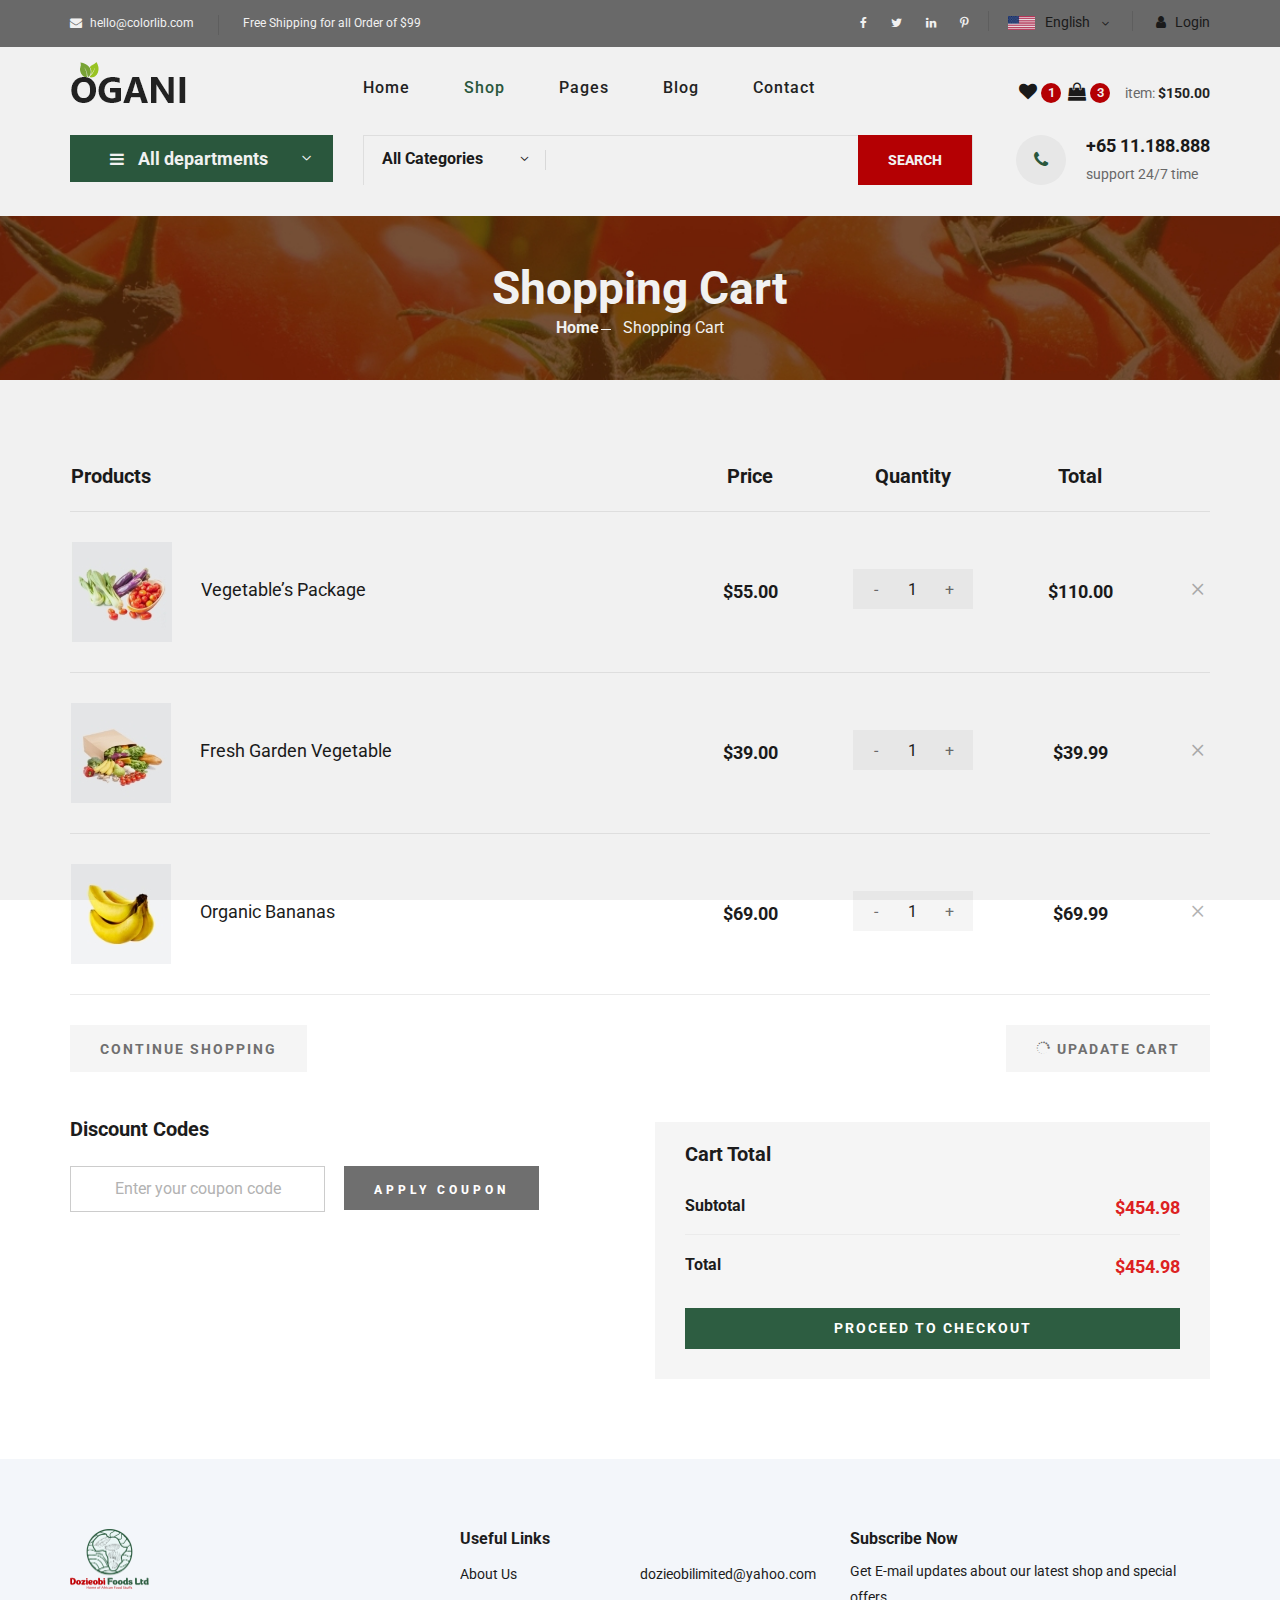
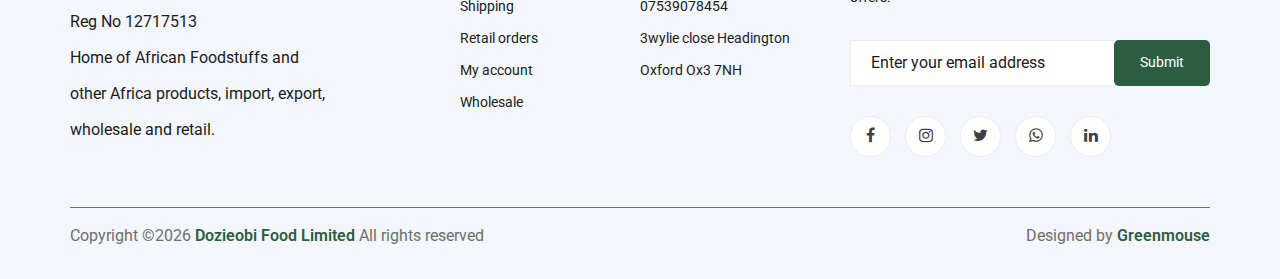
<file: shoping-cart.html>
<!DOCTYPE html>
<html lang="zxx">

    <head>
        <meta charset="UTF-8">
        <meta name="description" content="Ogani Template">
        <meta name="keywords" content="Ogani, unica, creative, html">
        <meta name="viewport" content="width=device-width, initial-scale=1.0">
        <meta http-equiv="X-UA-Compatible" content="ie=edge">
        <title>Dozieobo Foods Ltd. | Home of African Foodstuffs</title>
    
        <link rel="shortcut icon" href="img/Dozieobo Logo.png">
    
        <!-- Google Font -->
        <link rel="preconnect" href="https://fonts.gstatic.com">
        <link href="https://fonts.googleapis.com/css2?family=Work+Sans:ital,wght@0,300;0,400;0,700;1,600&display=swap" rel="stylesheet">
        <link href="https://fonts.googleapis.com/css2?family=Roboto:wght@300;400;500;700;900&display=swap" rel="stylesheet">
    
    
        <!-- Css Styles -->
        <link rel="stylesheet" href="css/bootstrap.min.css" type="text/css">
        <link rel="stylesheet" href="css/font-awesome.min.css" type="text/css">
        <link rel="stylesheet" href="css/elegant-icons.css" type="text/css">
        <link rel="stylesheet" href="css/nice-select.css" type="text/css">
        <link rel="stylesheet" href="css/jquery-ui.min.css" type="text/css">
        <link rel="stylesheet" href="css/owl.carousel.min.css" type="text/css">
        <link rel="stylesheet" href="css/slicknav.min.css" type="text/css">
        <link rel="stylesheet" href="css/style.css" type="text/css">
    </head>

<body>
    <!-- Page Preloder -->
    <div id="preloder">
        <div class="loader"></div>
    </div>

    <!-- Humberger Begin -->
    <div class="humberger__menu__overlay"></div>
    <div class="humberger__menu__wrapper">
        <div class="humberger__menu__logo">
            <a href="#"><img src="img/logo.png" alt=""></a>
        </div>
        <div class="humberger__menu__cart">
            <ul>
                <li><a href="#"><i class="fa fa-heart"></i> <span>1</span></a></li>
                <li><a href="#"><i class="fa fa-shopping-bag"></i> <span>3</span></a></li>
            </ul>
            <div class="header__cart__price">item: <span>$150.00</span></div>
        </div>
        <div class="humberger__menu__widget">
            <div class="header__top__right__language">
                <img src="img/language.png" alt="">
                <div>English</div>
                <span class="arrow_carrot-down"></span>
                <ul>
                    <li><a href="#">Spanis</a></li>
                    <li><a href="#">English</a></li>
                </ul>
            </div>
            <div class="header__top__right__auth">
                <a href="#"><i class="fa fa-user"></i> Login</a>
            </div>
        </div>
        <nav class="humberger__menu__nav mobile-menu">
            <ul>
                <li class="active"><a href="./index.html">Home</a></li>
                <li><a href="./shop-grid.html">Shop</a></li>
                <li><a href="#">Pages</a>
                    <ul class="header__menu__dropdown">
                        <li><a href="./shop-details.html">Shop Details</a></li>
                        <li><a href="./shoping-cart.html">Shoping Cart</a></li>
                        <li><a href="./checkout.html">Check Out</a></li>
                        <li><a href="./blog-details.html">Blog Details</a></li>
                    </ul>
                </li>
                <li><a href="./blog.html">Blog</a></li>
                <li><a href="./contact.html">Contact</a></li>
            </ul>
        </nav>
        <div id="mobile-menu-wrap"></div>
        <div class="header__top__right__social">
            <a href="#"><i class="fa fa-facebook"></i></a>
            <a href="#"><i class="fa fa-twitter"></i></a>
            <a href="#"><i class="fa fa-linkedin"></i></a>
            <a href="#"><i class="fa fa-pinterest-p"></i></a>
        </div>
        <div class="humberger__menu__contact">
            <ul>
                <li><i class="fa fa-envelope"></i> hello@colorlib.com</li>
                <li>Free Shipping for all Order of $99</li>
            </ul>
        </div>
    </div>
    <!-- Humberger End -->

    <!-- Header Section Begin -->
    <header class="header">
        <div class="header__top">
            <div class="container">
                <div class="row">
                    <div class="col-lg-6">
                        <div class="header__top__left">
                            <ul>
                                <li><i class="fa fa-envelope"></i> hello@colorlib.com</li>
                                <li>Free Shipping for all Order of $99</li>
                            </ul>
                        </div>
                    </div>
                    <div class="col-lg-6">
                        <div class="header__top__right">
                            <div class="header__top__right__social">
                                <a href="#"><i class="fa fa-facebook"></i></a>
                                <a href="#"><i class="fa fa-twitter"></i></a>
                                <a href="#"><i class="fa fa-linkedin"></i></a>
                                <a href="#"><i class="fa fa-pinterest-p"></i></a>
                            </div>
                            <div class="header__top__right__language">
                                <img src="img/language.png" alt="">
                                <div>English</div>
                                <span class="arrow_carrot-down"></span>
                                <ul>
                                    <li><a href="#">Spanis</a></li>
                                    <li><a href="#">English</a></li>
                                </ul>
                            </div>
                            <div class="header__top__right__auth">
                                <a href="#"><i class="fa fa-user"></i> Login</a>
                            </div>
                        </div>
                    </div>
                </div>
            </div>
        </div>
        <div class="container">
            <div class="row">
                <div class="col-lg-3">
                    <div class="header__logo">
                        <a href="./index.html"><img src="img/logo.png" alt=""></a>
                    </div>
                </div>
                <div class="col-lg-6">
                    <nav class="header__menu">
                        <ul>
                            <li><a href="./index.html">Home</a></li>
                            <li class="active"><a href="./shop-grid.html">Shop</a></li>
                            <li><a href="#">Pages</a>
                                <ul class="header__menu__dropdown">
                                    <li><a href="./shop-details.html">Shop Details</a></li>
                                    <li><a href="./shoping-cart.html">Shoping Cart</a></li>
                                    <li><a href="./checkout.html">Check Out</a></li>
                                    <li><a href="./blog-details.html">Blog Details</a></li>
                                </ul>
                            </li>
                            <li><a href="./blog.html">Blog</a></li>
                            <li><a href="./contact.html">Contact</a></li>
                        </ul>
                    </nav>
                </div>
                <div class="col-lg-3">
                    <div class="header__cart">
                        <ul>
                            <li><a href="#"><i class="fa fa-heart"></i> <span>1</span></a></li>
                            <li><a href="#"><i class="fa fa-shopping-bag"></i> <span>3</span></a></li>
                        </ul>
                        <div class="header__cart__price">item: <span>$150.00</span></div>
                    </div>
                </div>
            </div>
            <div class="humberger__open">
                <i class="fa fa-bars"></i>
            </div>
        </div>
    </header>
    <!-- Header Section End -->

    <!-- Hero Section Begin -->
    <section class="hero hero-normal">
        <div class="container">
            <div class="row">
                <div class="col-lg-3">
                    <div class="hero__categories">
                        <div class="hero__categories__all">
                            <i class="fa fa-bars"></i>
                            <span>All departments</span>
                        </div>
                        <ul>
                            <li><a href="#">Fresh Meat</a></li>
                            <li><a href="#">Vegetables</a></li>
                            <li><a href="#">Fruit & Nut Gifts</a></li>
                            <li><a href="#">Fresh Berries</a></li>
                            <li><a href="#">Ocean Foods</a></li>
                            <li><a href="#">Butter & Eggs</a></li>
                            <li><a href="#">Fastfood</a></li>
                            <li><a href="#">Fresh Onion</a></li>
                            <li><a href="#">Papayaya & Crisps</a></li>
                            <li><a href="#">Oatmeal</a></li>
                            <li><a href="#">Fresh Bananas</a></li>
                        </ul>
                    </div>
                </div>
                <div class="col-lg-9">
                    <div class="hero__search">
                        <div class="hero__search__form">
                            <form action="#">
                                <div class="hero__search__categories">
                                    All Categories
                                    <span class="arrow_carrot-down"></span>
                                </div>
                                <input type="text" placeholder="What do yo u need?">
                                <button type="submit" class="site-btn">SEARCH</button>
                            </form>
                        </div>
                        <div class="hero__search__phone">
                            <div class="hero__search__phone__icon">
                                <i class="fa fa-phone"></i>
                            </div>
                            <div class="hero__search__phone__text">
                                <h5>+65 11.188.888</h5>
                                <span>support 24/7 time</span>
                            </div>
                        </div>
                    </div>
                </div>
            </div>
        </div>
    </section>
    <!-- Hero Section End -->

    <!-- Breadcrumb Section Begin -->
    <section class="breadcrumb-section set-bg" data-setbg="img/breadcrumb.jpg">
        <div class="container">
            <div class="row">
                <div class="col-lg-12 text-center">
                    <div class="breadcrumb__text">
                        <h2>Shopping Cart</h2>
                        <div class="breadcrumb__option">
                            <a href="./index.html">Home</a>
                            <span>Shopping Cart</span>
                        </div>
                    </div>
                </div>
            </div>
        </div>
    </section>
    <!-- Breadcrumb Section End -->

    <!-- Shoping Cart Section Begin -->
    <section class="shoping-cart spad">
        <div class="container">
            <div class="row">
                <div class="col-lg-12">
                    <div class="shoping__cart__table">
                        <table>
                            <thead>
                                <tr>
                                    <th class="shoping__product">Products</th>
                                    <th>Price</th>
                                    <th>Quantity</th>
                                    <th>Total</th>
                                    <th></th>
                                </tr>
                            </thead>
                            <tbody>
                                <tr>
                                    <td class="shoping__cart__item">
                                        <img src="img/cart/cart-1.jpg" alt="">
                                        <h5>Vegetable’s Package</h5>
                                    </td>
                                    <td class="shoping__cart__price">
                                        $55.00
                                    </td>
                                    <td class="shoping__cart__quantity">
                                        <div class="quantity">
                                            <div class="pro-qty">
                                                <input type="text" value="1">
                                            </div>
                                        </div>
                                    </td>
                                    <td class="shoping__cart__total">
                                        $110.00
                                    </td>
                                    <td class="shoping__cart__item__close">
                                        <span class="icon_close"></span>
                                    </td>
                                </tr>
                                <tr>
                                    <td class="shoping__cart__item">
                                        <img src="img/cart/cart-2.jpg" alt="">
                                        <h5>Fresh Garden Vegetable</h5>
                                    </td>
                                    <td class="shoping__cart__price">
                                        $39.00
                                    </td>
                                    <td class="shoping__cart__quantity">
                                        <div class="quantity">
                                            <div class="pro-qty">
                                                <input type="text" value="1">
                                            </div>
                                        </div>
                                    </td>
                                    <td class="shoping__cart__total">
                                        $39.99
                                    </td>
                                    <td class="shoping__cart__item__close">
                                        <span class="icon_close"></span>
                                    </td>
                                </tr>
                                <tr>
                                    <td class="shoping__cart__item">
                                        <img src="img/cart/cart-3.jpg" alt="">
                                        <h5>Organic Bananas</h5>
                                    </td>
                                    <td class="shoping__cart__price">
                                        $69.00
                                    </td>
                                    <td class="shoping__cart__quantity">
                                        <div class="quantity">
                                            <div class="pro-qty">
                                                <input type="text" value="1">
                                            </div>
                                        </div>
                                    </td>
                                    <td class="shoping__cart__total">
                                        $69.99
                                    </td>
                                    <td class="shoping__cart__item__close">
                                        <span class="icon_close"></span>
                                    </td>
                                </tr>
                            </tbody>
                        </table>
                    </div>
                </div>
            </div>
            <div class="row">
                <div class="col-lg-12">
                    <div class="shoping__cart__btns">
                        <a href="#" class="primary-btn cart-btn">CONTINUE SHOPPING</a>
                        <a href="#" class="primary-btn cart-btn cart-btn-right"><span class="icon_loading"></span>
                            Upadate Cart</a>
                    </div>
                </div>
                <div class="col-lg-6">
                    <div class="shoping__continue">
                        <div class="shoping__discount">
                            <h5>Discount Codes</h5>
                            <form action="#">
                                <input type="text" placeholder="Enter your coupon code">
                                <button type="submit" class="site-btn">APPLY COUPON</button>
                            </form>
                        </div>
                    </div>
                </div>
                <div class="col-lg-6">
                    <div class="shoping__checkout">
                        <h5>Cart Total</h5>
                        <ul>
                            <li>Subtotal <span>$454.98</span></li>
                            <li>Total <span>$454.98</span></li>
                        </ul>
                        <a href="#" class="primary-btn">PROCEED TO CHECKOUT</a>
                    </div>
                </div>
            </div>
        </div>
    </section>
    <!-- Shoping Cart Section End -->

      <!-- Footer Section Begin -->
      <footer class="footer spad">
        <div class="container">
            <div class="row">
                <div class="col-lg-3 col-md-3 col-sm-6">
                    <div class="footer__about">
                        <div class="footer__about__logo">
                            <a href="./index.html"><img src="img/Dozieobo Logo.png" alt="" style="width: 50%;"></a>
                        </div>
                        <ul>
                            <li>Reg No 12717513</li>
                            <li>Home of African Foodstuffs and other Africa products, import, export, wholesale and retail.</li>
                        </ul>
                    </div>
                </div>
                <div class="col-lg-4 col-md-6 col-sm-6 offset-lg-1">
                    <div class="footer__widget">
                        <h6>Useful Links</h6>
                        <ul>
                            <li><a href="../#about">About Us</a></li>
                            <li><a href="#">Shipping</a></li>
                            <li><a href="#">Retail orders</a></li>
                            <li><a href="#">My account</a></li>
                            <li><a href="#">Wholesale</a></li>
                        </ul>
                        <ul>
                            <li><a href="contact.html">dozieobilimited@yahoo.com</a></li>
                            <li><a href="contact.html">07539078454</a></li>
                            <li><a href="contact.html">3wylie close Headington Oxford Ox3 7NH</a></li>
                        </ul>
                    </div>
                </div>
                <div class="col-lg-4 col-md-12">
                    <div class="footer__widget">
                        <h6>Subscribe Now</h6>
                        <p>Get E-mail updates about our latest shop and special offers.</p>
                        <form action="#">
                            <input type="text" placeholder="Enter your email address">
                            <button type="submit" class="sub-btn">Submit</button>
                        </form>
                        <div class="footer__widget__social">
                            <a href="#"><i class="fa fa-facebook"></i></a>
                            <a href="#"><i class="fa fa-instagram"></i></a>
                            <a href="#"><i class="fa fa-twitter"></i></a>
                            <a href="#"><i class="fa fa-whatsapp"></i></a>
                            <a href="#"><i class="fa fa-linkedin"></i></a>
                        </div>
                    </div>
                </div>
            </div>
            <div class="row">
                <div class="col-lg-12">
                    <div class="footer__copyright">
                        <div class="footer__copyright__text"><p>
  Copyright &copy;<script>document.write(new Date().getFullYear());</script> <a href="#" target="_blank" class="greenmouse">Dozieobi Food Limited</a> All rights reserved</p></div>
  <div class="footer__copyright__payment"><p>Designed by <a class="greenmouse" href="https://greenmouseonline.com" target="_blank">Greenmouse</a></p></div>
                    </div>
                </div>
            </div>
        </div>
    </footer>
    <!-- Footer Section End -->


    <!-- Js Plugins -->
    <script src="js/jquery-3.3.1.min.js"></script>
    <script src="js/bootstrap.min.js"></script>
    <script src="js/jquery.nice-select.min.js"></script>
    <script src="js/jquery-ui.min.js"></script>
    <script src="js/jquery.slicknav.js"></script>
    <script src="js/mixitup.min.js"></script>
    <script src="js/owl.carousel.min.js"></script>
    <script src="js/main.js"></script>


</body>

</html>
</file>
<file: css/elegant-icons.css>
@font-face {
	font-family: 'ElegantIcons';
	src:url('../fonts/ElegantIcons.eot');
	src:url('../fonts/ElegantIcons.eot?#iefix') format('embedded-opentype'),
		url('../fonts/ElegantIcons.woff') format('woff'),
		url('../fonts/ElegantIcons.ttf') format('truetype'),
		url('../fonts/ElegantIcons.svg#ElegantIcons') format('svg');
	font-weight: normal;
	font-style: normal;
}

/* Use the following CSS code if you want to use data attributes for inserting your icons */
[data-icon]:before {
	font-family: 'ElegantIcons';
	content: attr(data-icon);
	speak: none;
	font-weight: normal;
	font-variant: normal;
	text-transform: none;
	line-height: 1;
	-webkit-font-smoothing: antialiased;
	-moz-osx-font-smoothing: grayscale;
}

/* Use the following CSS code if you want to have a class per icon */
/*
Instead of a list of all class selectors,
you can use the generic selector below, but it's slower:
[class*="your-class-prefix"] {
*/
.arrow_up, .arrow_down, .arrow_left, .arrow_right, .arrow_left-up, .arrow_right-up, .arrow_right-down, .arrow_left-down, .arrow-up-down, .arrow_up-down_alt, .arrow_left-right_alt, .arrow_left-right, .arrow_expand_alt2, .arrow_expand_alt, .arrow_condense, .arrow_expand, .arrow_move, .arrow_carrot-up, .arrow_carrot-down, .arrow_carrot-left, .arrow_carrot-right, .arrow_carrot-2up, .arrow_carrot-2down, .arrow_carrot-2left, .arrow_carrot-2right, .arrow_carrot-up_alt2, .arrow_carrot-down_alt2, .arrow_carrot-left_alt2, .arrow_carrot-right_alt2, .arrow_carrot-2up_alt2, .arrow_carrot-2down_alt2, .arrow_carrot-2left_alt2, .arrow_carrot-2right_alt2, .arrow_triangle-up, .arrow_triangle-down, .arrow_triangle-left, .arrow_triangle-right, .arrow_triangle-up_alt2, .arrow_triangle-down_alt2, .arrow_triangle-left_alt2, .arrow_triangle-right_alt2, .arrow_back, .icon_minus-06, .icon_plus, .icon_close, .icon_check, .icon_minus_alt2, .icon_plus_alt2, .icon_close_alt2, .icon_check_alt2, .icon_zoom-out_alt, .icon_zoom-in_alt, .icon_search, .icon_box-empty, .icon_box-selected, .icon_minus-box, .icon_plus-box, .icon_box-checked, .icon_circle-empty, .icon_circle-slelected, .icon_stop_alt2, .icon_stop, .icon_pause_alt2, .icon_pause, .icon_menu, .icon_menu-square_alt2, .icon_menu-circle_alt2, .icon_ul, .icon_ol, .icon_adjust-horiz, .icon_adjust-vert, .icon_document_alt, .icon_documents_alt, .icon_pencil, .icon_pencil-edit_alt, .icon_pencil-edit, .icon_folder-alt, .icon_folder-open_alt, .icon_folder-add_alt, .icon_info_alt, .icon_error-oct_alt, .icon_error-circle_alt, .icon_error-triangle_alt, .icon_question_alt2, .icon_question, .icon_comment_alt, .icon_chat_alt, .icon_vol-mute_alt, .icon_volume-low_alt, .icon_volume-high_alt, .icon_quotations, .icon_quotations_alt2, .icon_clock_alt, .icon_lock_alt, .icon_lock-open_alt, .icon_key_alt, .icon_cloud_alt, .icon_cloud-upload_alt, .icon_cloud-download_alt, .icon_image, .icon_images, .icon_lightbulb_alt, .icon_gift_alt, .icon_house_alt, .icon_genius, .icon_mobile, .icon_tablet, .icon_laptop, .icon_desktop, .icon_camera_alt, .icon_mail_alt, .icon_cone_alt, .icon_ribbon_alt, .icon_bag_alt, .icon_creditcard, .icon_cart_alt, .icon_paperclip, .icon_tag_alt, .icon_tags_alt, .icon_trash_alt, .icon_cursor_alt, .icon_mic_alt, .icon_compass_alt, .icon_pin_alt, .icon_pushpin_alt, .icon_map_alt, .icon_drawer_alt, .icon_toolbox_alt, .icon_book_alt, .icon_calendar, .icon_film, .icon_table, .icon_contacts_alt, .icon_headphones, .icon_lifesaver, .icon_piechart, .icon_refresh, .icon_link_alt, .icon_link, .icon_loading, .icon_blocked, .icon_archive_alt, .icon_heart_alt, .icon_star_alt, .icon_star-half_alt, .icon_star, .icon_star-half, .icon_tools, .icon_tool, .icon_cog, .icon_cogs, .arrow_up_alt, .arrow_down_alt, .arrow_left_alt, .arrow_right_alt, .arrow_left-up_alt, .arrow_right-up_alt, .arrow_right-down_alt, .arrow_left-down_alt, .arrow_condense_alt, .arrow_expand_alt3, .arrow_carrot_up_alt, .arrow_carrot-down_alt, .arrow_carrot-left_alt, .arrow_carrot-right_alt, .arrow_carrot-2up_alt, .arrow_carrot-2dwnn_alt, .arrow_carrot-2left_alt, .arrow_carrot-2right_alt, .arrow_triangle-up_alt, .arrow_triangle-down_alt, .arrow_triangle-left_alt, .arrow_triangle-right_alt, .icon_minus_alt, .icon_plus_alt, .icon_close_alt, .icon_check_alt, .icon_zoom-out, .icon_zoom-in, .icon_stop_alt, .icon_menu-square_alt, .icon_menu-circle_alt, .icon_document, .icon_documents, .icon_pencil_alt, .icon_folder, .icon_folder-open, .icon_folder-add, .icon_folder_upload, .icon_folder_download, .icon_info, .icon_error-circle, .icon_error-oct, .icon_error-triangle, .icon_question_alt, .icon_comment, .icon_chat, .icon_vol-mute, .icon_volume-low, .icon_volume-high, .icon_quotations_alt, .icon_clock, .icon_lock, .icon_lock-open, .icon_key, .icon_cloud, .icon_cloud-upload, .icon_cloud-download, .icon_lightbulb, .icon_gift, .icon_house, .icon_camera, .icon_mail, .icon_cone, .icon_ribbon, .icon_bag, .icon_cart, .icon_tag, .icon_tags, .icon_trash, .icon_cursor, .icon_mic, .icon_compass, .icon_pin, .icon_pushpin, .icon_map, .icon_drawer, .icon_toolbox, .icon_book, .icon_contacts, .icon_archive, .icon_heart, .icon_profile, .icon_group, .icon_grid-2x2, .icon_grid-3x3, .icon_music, .icon_pause_alt, .icon_phone, .icon_upload, .icon_download, .social_facebook, .social_twitter, .social_pinterest, .social_googleplus, .social_tumblr, .social_tumbleupon, .social_wordpress, .social_instagram, .social_dribbble, .social_vimeo, .social_linkedin, .social_rss, .social_deviantart, .social_share, .social_myspace, .social_skype, .social_youtube, .social_picassa, .social_googledrive, .social_flickr, .social_blogger, .social_spotify, .social_delicious, .social_facebook_circle, .social_twitter_circle, .social_pinterest_circle, .social_googleplus_circle, .social_tumblr_circle, .social_stumbleupon_circle, .social_wordpress_circle, .social_instagram_circle, .social_dribbble_circle, .social_vimeo_circle, .social_linkedin_circle, .social_rss_circle, .social_deviantart_circle, .social_share_circle, .social_myspace_circle, .social_skype_circle, .social_youtube_circle, .social_picassa_circle, .social_googledrive_alt2, .social_flickr_circle, .social_blogger_circle, .social_spotify_circle, .social_delicious_circle, .social_facebook_square, .social_twitter_square, .social_pinterest_square, .social_googleplus_square, .social_tumblr_square, .social_stumbleupon_square, .social_wordpress_square, .social_instagram_square, .social_dribbble_square, .social_vimeo_square, .social_linkedin_square, .social_rss_square, .social_deviantart_square, .social_share_square, .social_myspace_square, .social_skype_square, .social_youtube_square, .social_picassa_square, .social_googledrive_square, .social_flickr_square, .social_blogger_square, .social_spotify_square, .social_delicious_square, .icon_printer, .icon_calulator, .icon_building, .icon_floppy, .icon_drive, .icon_search-2, .icon_id, .icon_id-2, .icon_puzzle, .icon_like, .icon_dislike, .icon_mug, .icon_currency, .icon_wallet, .icon_pens, .icon_easel, .icon_flowchart, .icon_datareport, .icon_briefcase, .icon_shield, .icon_percent, .icon_globe, .icon_globe-2, .icon_target, .icon_hourglass, .icon_balance, .icon_rook, .icon_printer-alt, .icon_calculator_alt, .icon_building_alt, .icon_floppy_alt, .icon_drive_alt, .icon_search_alt, .icon_id_alt, .icon_id-2_alt, .icon_puzzle_alt, .icon_like_alt, .icon_dislike_alt, .icon_mug_alt, .icon_currency_alt, .icon_wallet_alt, .icon_pens_alt, .icon_easel_alt, .icon_flowchart_alt, .icon_datareport_alt, .icon_briefcase_alt, .icon_shield_alt, .icon_percent_alt, .icon_globe_alt, .icon_clipboard {
	font-family: 'ElegantIcons';
	speak: none;
	font-style: normal;
	font-weight: normal;
	font-variant: normal;
	text-transform: none;
	line-height: 1;
	-webkit-font-smoothing: antialiased;
}
.arrow_up:before {
	content: "\21";
}
.arrow_down:before {
	content: "\22";
}
.arrow_left:before {
	content: "\23";
}
.arrow_right:before {
	content: "\24";
}
.arrow_left-up:before {
	content: "\25";
}
.arrow_right-up:before {
	content: "\26";
}
.arrow_right-down:before {
	content: "\27";
}
.arrow_left-down:before {
	content: "\28";
}
.arrow-up-down:before {
	content: "\29";
}
.arrow_up-down_alt:before {
	content: "\2a";
}
.arrow_left-right_alt:before {
	content: "\2b";
}
.arrow_left-right:before {
	content: "\2c";
}
.arrow_expand_alt2:before {
	content: "\2d";
}
.arrow_expand_alt:before {
	content: "\2e";
}
.arrow_condense:before {
	content: "\2f";
}
.arrow_expand:before {
	content: "\30";
}
.arrow_move:before {
	content: "\31";
}
.arrow_carrot-up:before {
	content: "\32";
}
.arrow_carrot-down:before {
	content: "\33";
}
.arrow_carrot-left:before {
	content: "\34";
}
.arrow_carrot-right:before {
	content: "\35";
}
.arrow_carrot-2up:before {
	content: "\36";
}
.arrow_carrot-2down:before {
	content: "\37";
}
.arrow_carrot-2left:before {
	content: "\38";
}
.arrow_carrot-2right:before {
	content: "\39";
}
.arrow_carrot-up_alt2:before {
	content: "\3a";
}
.arrow_carrot-down_alt2:before {
	content: "\3b";
}
.arrow_carrot-left_alt2:before {
	content: "\3c";
}
.arrow_carrot-right_alt2:before {
	content: "\3d";
}
.arrow_carrot-2up_alt2:before {
	content: "\3e";
}
.arrow_carrot-2down_alt2:before {
	content: "\3f";
}
.arrow_carrot-2left_alt2:before {
	content: "\40";
}
.arrow_carrot-2right_alt2:before {
	content: "\41";
}
.arrow_triangle-up:before {
	content: "\42";
}
.arrow_triangle-down:before {
	content: "\43";
}
.arrow_triangle-left:before {
	content: "\44";
}
.arrow_triangle-right:before {
	content: "\45";
}
.arrow_triangle-up_alt2:before {
	content: "\46";
}
.arrow_triangle-down_alt2:before {
	content: "\47";
}
.arrow_triangle-left_alt2:before {
	content: "\48";
}
.arrow_triangle-right_alt2:before {
	content: "\49";
}
.arrow_back:before {
	content: "\4a";
}
.icon_minus-06:before {
	content: "\4b";
}
.icon_plus:before {
	content: "\4c";
}
.icon_close:before {
	content: "\4d";
}
.icon_check:before {
	content: "\4e";
}
.icon_minus_alt2:before {
	content: "\4f";
}
.icon_plus_alt2:before {
	content: "\50";
}
.icon_close_alt2:before {
	content: "\51";
}
.icon_check_alt2:before {
	content: "\52";
}
.icon_zoom-out_alt:before {
	content: "\53";
}
.icon_zoom-in_alt:before {
	content: "\54";
}
.icon_search:before {
	content: "\55";
}
.icon_box-empty:before {
	content: "\56";
}
.icon_box-selected:before {
	content: "\57";
}
.icon_minus-box:before {
	content: "\58";
}
.icon_plus-box:before {
	content: "\59";
}
.icon_box-checked:before {
	content: "\5a";
}
.icon_circle-empty:before {
	content: "\5b";
}
.icon_circle-slelected:before {
	content: "\5c";
}
.icon_stop_alt2:before {
	content: "\5d";
}
.icon_stop:before {
	content: "\5e";
}
.icon_pause_alt2:before {
	content: "\5f";
}
.icon_pause:before {
	content: "\60";
}
.icon_menu:before {
	content: "\61";
}
.icon_menu-square_alt2:before {
	content: "\62";
}
.icon_menu-circle_alt2:before {
	content: "\63";
}
.icon_ul:before {
	content: "\64";
}
.icon_ol:before {
	content: "\65";
}
.icon_adjust-horiz:before {
	content: "\66";
}
.icon_adjust-vert:before {
	content: "\67";
}
.icon_document_alt:before {
	content: "\68";
}
.icon_documents_alt:before {
	content: "\69";
}
.icon_pencil:before {
	content: "\6a";
}
.icon_pencil-edit_alt:before {
	content: "\6b";
}
.icon_pencil-edit:before {
	content: "\6c";
}
.icon_folder-alt:before {
	content: "\6d";
}
.icon_folder-open_alt:before {
	content: "\6e";
}
.icon_folder-add_alt:before {
	content: "\6f";
}
.icon_info_alt:before {
	content: "\70";
}
.icon_error-oct_alt:before {
	content: "\71";
}
.icon_error-circle_alt:before {
	content: "\72";
}
.icon_error-triangle_alt:before {
	content: "\73";
}
.icon_question_alt2:before {
	content: "\74";
}
.icon_question:before {
	content: "\75";
}
.icon_comment_alt:before {
	content: "\76";
}
.icon_chat_alt:before {
	content: "\77";
}
.icon_vol-mute_alt:before {
	content: "\78";
}
.icon_volume-low_alt:before {
	content: "\79";
}
.icon_volume-high_alt:before {
	content: "\7a";
}
.icon_quotations:before {
	content: "\7b";
}
.icon_quotations_alt2:before {
	content: "\7c";
}
.icon_clock_alt:before {
	content: "\7d";
}
.icon_lock_alt:before {
	content: "\7e";
}
.icon_lock-open_alt:before {
	content: "\e000";
}
.icon_key_alt:before {
	content: "\e001";
}
.icon_cloud_alt:before {
	content: "\e002";
}
.icon_cloud-upload_alt:before {
	content: "\e003";
}
.icon_cloud-download_alt:before {
	content: "\e004";
}
.icon_image:before {
	content: "\e005";
}
.icon_images:before {
	content: "\e006";
}
.icon_lightbulb_alt:before {
	content: "\e007";
}
.icon_gift_alt:before {
	content: "\e008";
}
.icon_house_alt:before {
	content: "\e009";
}
.icon_genius:before {
	content: "\e00a";
}
.icon_mobile:before {
	content: "\e00b";
}
.icon_tablet:before {
	content: "\e00c";
}
.icon_laptop:before {
	content: "\e00d";
}
.icon_desktop:before {
	content: "\e00e";
}
.icon_camera_alt:before {
	content: "\e00f";
}
.icon_mail_alt:before {
	content: "\e010";
}
.icon_cone_alt:before {
	content: "\e011";
}
.icon_ribbon_alt:before {
	content: "\e012";
}
.icon_bag_alt:before {
	content: "\e013";
}
.icon_creditcard:before {
	content: "\e014";
}
.icon_cart_alt:before {
	content: "\e015";
}
.icon_paperclip:before {
	content: "\e016";
}
.icon_tag_alt:before {
	content: "\e017";
}
.icon_tags_alt:before {
	content: "\e018";
}
.icon_trash_alt:before {
	content: "\e019";
}
.icon_cursor_alt:before {
	content: "\e01a";
}
.icon_mic_alt:before {
	content: "\e01b";
}
.icon_compass_alt:before {
	content: "\e01c";
}
.icon_pin_alt:before {
	content: "\e01d";
}
.icon_pushpin_alt:before {
	content: "\e01e";
}
.icon_map_alt:before {
	content: "\e01f";
}
.icon_drawer_alt:before {
	content: "\e020";
}
.icon_toolbox_alt:before {
	content: "\e021";
}
.icon_book_alt:before {
	content: "\e022";
}
.icon_calendar:before {
	content: "\e023";
}
.icon_film:before {
	content: "\e024";
}
.icon_table:before {
	content: "\e025";
}
.icon_contacts_alt:before {
	content: "\e026";
}
.icon_headphones:before {
	content: "\e027";
}
.icon_lifesaver:before {
	content: "\e028";
}
.icon_piechart:before {
	content: "\e029";
}
.icon_refresh:before {
	content: "\e02a";
}
.icon_link_alt:before {
	content: "\e02b";
}
.icon_link:before {
	content: "\e02c";
}
.icon_loading:before {
	content: "\e02d";
}
.icon_blocked:before {
	content: "\e02e";
}
.icon_archive_alt:before {
	content: "\e02f";
}
.icon_heart_alt:before {
	content: "\e030";
}
.icon_star_alt:before {
	content: "\e031";
}
.icon_star-half_alt:before {
	content: "\e032";
}
.icon_star:before {
	content: "\e033";
}
.icon_star-half:before {
	content: "\e034";
}
.icon_tools:before {
	content: "\e035";
}
.icon_tool:before {
	content: "\e036";
}
.icon_cog:before {
	content: "\e037";
}
.icon_cogs:before {
	content: "\e038";
}
.arrow_up_alt:before {
	content: "\e039";
}
.arrow_down_alt:before {
	content: "\e03a";
}
.arrow_left_alt:before {
	content: "\e03b";
}
.arrow_right_alt:before {
	content: "\e03c";
}
.arrow_left-up_alt:before {
	content: "\e03d";
}
.arrow_right-up_alt:before {
	content: "\e03e";
}
.arrow_right-down_alt:before {
	content: "\e03f";
}
.arrow_left-down_alt:before {
	content: "\e040";
}
.arrow_condense_alt:before {
	content: "\e041";
}
.arrow_expand_alt3:before {
	content: "\e042";
}
.arrow_carrot_up_alt:before {
	content: "\e043";
}
.arrow_carrot-down_alt:before {
	content: "\e044";
}
.arrow_carrot-left_alt:before {
	content: "\e045";
}
.arrow_carrot-right_alt:before {
	content: "\e046";
}
.arrow_carrot-2up_alt:before {
	content: "\e047";
}
.arrow_carrot-2dwnn_alt:before {
	content: "\e048";
}
.arrow_carrot-2left_alt:before {
	content: "\e049";
}
.arrow_carrot-2right_alt:before {
	content: "\e04a";
}
.arrow_triangle-up_alt:before {
	content: "\e04b";
}
.arrow_triangle-down_alt:before {
	content: "\e04c";
}
.arrow_triangle-left_alt:before {
	content: "\e04d";
}
.arrow_triangle-right_alt:before {
	content: "\e04e";
}
.icon_minus_alt:before {
	content: "\e04f";
}
.icon_plus_alt:before {
	content: "\e050";
}
.icon_close_alt:before {
	content: "\e051";
}
.icon_check_alt:before {
	content: "\e052";
}
.icon_zoom-out:before {
	content: "\e053";
}
.icon_zoom-in:before {
	content: "\e054";
}
.icon_stop_alt:before {
	content: "\e055";
}
.icon_menu-square_alt:before {
	content: "\e056";
}
.icon_menu-circle_alt:before {
	content: "\e057";
}
.icon_document:before {
	content: "\e058";
}
.icon_documents:before {
	content: "\e059";
}
.icon_pencil_alt:before {
	content: "\e05a";
}
.icon_folder:before {
	content: "\e05b";
}
.icon_folder-open:before {
	content: "\e05c";
}
.icon_folder-add:before {
	content: "\e05d";
}
.icon_folder_upload:before {
	content: "\e05e";
}
.icon_folder_download:before {
	content: "\e05f";
}
.icon_info:before {
	content: "\e060";
}
.icon_error-circle:before {
	content: "\e061";
}
.icon_error-oct:before {
	content: "\e062";
}
.icon_error-triangle:before {
	content: "\e063";
}
.icon_question_alt:before {
	content: "\e064";
}
.icon_comment:before {
	content: "\e065";
}
.icon_chat:before {
	content: "\e066";
}
.icon_vol-mute:before {
	content: "\e067";
}
.icon_volume-low:before {
	content: "\e068";
}
.icon_volume-high:before {
	content: "\e069";
}
.icon_quotations_alt:before {
	content: "\e06a";
}
.icon_clock:before {
	content: "\e06b";
}
.icon_lock:before {
	content: "\e06c";
}
.icon_lock-open:before {
	content: "\e06d";
}
.icon_key:before {
	content: "\e06e";
}
.icon_cloud:before {
	content: "\e06f";
}
.icon_cloud-upload:before {
	content: "\e070";
}
.icon_cloud-download:before {
	content: "\e071";
}
.icon_lightbulb:before {
	content: "\e072";
}
.icon_gift:before {
	content: "\e073";
}
.icon_house:before {
	content: "\e074";
}
.icon_camera:before {
	content: "\e075";
}
.icon_mail:before {
	content: "\e076";
}
.icon_cone:before {
	content: "\e077";
}
.icon_ribbon:before {
	content: "\e078";
}
.icon_bag:before {
	content: "\e079";
}
.icon_cart:before {
	content: "\e07a";
}
.icon_tag:before {
	content: "\e07b";
}
.icon_tags:before {
	content: "\e07c";
}
.icon_trash:before {
	content: "\e07d";
}
.icon_cursor:before {
	content: "\e07e";
}
.icon_mic:before {
	content: "\e07f";
}
.icon_compass:before {
	content: "\e080";
}
.icon_pin:before {
	content: "\e081";
}
.icon_pushpin:before {
	content: "\e082";
}
.icon_map:before {
	content: "\e083";
}
.icon_drawer:before {
	content: "\e084";
}
.icon_toolbox:before {
	content: "\e085";
}
.icon_book:before {
	content: "\e086";
}
.icon_contacts:before {
	content: "\e087";
}
.icon_archive:before {
	content: "\e088";
}
.icon_heart:before {
	content: "\e089";
}
.icon_profile:before {
	content: "\e08a";
}
.icon_group:before {
	content: "\e08b";
}
.icon_grid-2x2:before {
	content: "\e08c";
}
.icon_grid-3x3:before {
	content: "\e08d";
}
.icon_music:before {
	content: "\e08e";
}
.icon_pause_alt:before {
	content: "\e08f";
}
.icon_phone:before {
	content: "\e090";
}
.icon_upload:before {
	content: "\e091";
}
.icon_download:before {
	content: "\e092";
}
.social_facebook:before {
	content: "\e093";
}
.social_twitter:before {
	content: "\e094";
}
.social_pinterest:before {
	content: "\e095";
}
.social_googleplus:before {
	content: "\e096";
}
.social_tumblr:before {
	content: "\e097";
}
.social_tumbleupon:before {
	content: "\e098";
}
.social_wordpress:before {
	content: "\e099";
}
.social_instagram:before {
	content: "\e09a";
}
.social_dribbble:before {
	content: "\e09b";
}
.social_vimeo:before {
	content: "\e09c";
}
.social_linkedin:before {
	content: "\e09d";
}
.social_rss:before {
	content: "\e09e";
}
.social_deviantart:before {
	content: "\e09f";
}
.social_share:before {
	content: "\e0a0";
}
.social_myspace:before {
	content: "\e0a1";
}
.social_skype:before {
	content: "\e0a2";
}
.social_youtube:before {
	content: "\e0a3";
}
.social_picassa:before {
	content: "\e0a4";
}
.social_googledrive:before {
	content: "\e0a5";
}
.social_flickr:before {
	content: "\e0a6";
}
.social_blogger:before {
	content: "\e0a7";
}
.social_spotify:before {
	content: "\e0a8";
}
.social_delicious:before {
	content: "\e0a9";
}
.social_facebook_circle:before {
	content: "\e0aa";
}
.social_twitter_circle:before {
	content: "\e0ab";
}
.social_pinterest_circle:before {
	content: "\e0ac";
}
.social_googleplus_circle:before {
	content: "\e0ad";
}
.social_tumblr_circle:before {
	content: "\e0ae";
}
.social_stumbleupon_circle:before {
	content: "\e0af";
}
.social_wordpress_circle:before {
	content: "\e0b0";
}
.social_instagram_circle:before {
	content: "\e0b1";
}
.social_dribbble_circle:before {
	content: "\e0b2";
}
.social_vimeo_circle:before {
	content: "\e0b3";
}
.social_linkedin_circle:before {
	content: "\e0b4";
}
.social_rss_circle:before {
	content: "\e0b5";
}
.social_deviantart_circle:before {
	content: "\e0b6";
}
.social_share_circle:before {
	content: "\e0b7";
}
.social_myspace_circle:before {
	content: "\e0b8";
}
.social_skype_circle:before {
	content: "\e0b9";
}
.social_youtube_circle:before {
	content: "\e0ba";
}
.social_picassa_circle:before {
	content: "\e0bb";
}
.social_googledrive_alt2:before {
	content: "\e0bc";
}
.social_flickr_circle:before {
	content: "\e0bd";
}
.social_blogger_circle:before {
	content: "\e0be";
}
.social_spotify_circle:before {
	content: "\e0bf";
}
.social_delicious_circle:before {
	content: "\e0c0";
}
.social_facebook_square:before {
	content: "\e0c1";
}
.social_twitter_square:before {
	content: "\e0c2";
}
.social_pinterest_square:before {
	content: "\e0c3";
}
.social_googleplus_square:before {
	content: "\e0c4";
}
.social_tumblr_square:before {
	content: "\e0c5";
}
.social_stumbleupon_square:before {
	content: "\e0c6";
}
.social_wordpress_square:before {
	content: "\e0c7";
}
.social_instagram_square:before {
	content: "\e0c8";
}
.social_dribbble_square:before {
	content: "\e0c9";
}
.social_vimeo_square:before {
	content: "\e0ca";
}
.social_linkedin_square:before {
	content: "\e0cb";
}
.social_rss_square:before {
	content: "\e0cc";
}
.social_deviantart_square:before {
	content: "\e0cd";
}
.social_share_square:before {
	content: "\e0ce";
}
.social_myspace_square:before {
	content: "\e0cf";
}
.social_skype_square:before {
	content: "\e0d0";
}
.social_youtube_square:before {
	content: "\e0d1";
}
.social_picassa_square:before {
	content: "\e0d2";
}
.social_googledrive_square:before {
	content: "\e0d3";
}
.social_flickr_square:before {
	content: "\e0d4";
}
.social_blogger_square:before {
	content: "\e0d5";
}
.social_spotify_square:before {
	content: "\e0d6";
}
.social_delicious_square:before {
	content: "\e0d7";
}
.icon_printer:before {
	content: "\e103";
}
.icon_calulator:before {
	content: "\e0ee";
}
.icon_building:before {
	content: "\e0ef";
}
.icon_floppy:before {
	content: "\e0e8";
}
.icon_drive:before {
	content: "\e0ea";
}
.icon_search-2:before {
	content: "\e101";
}
.icon_id:before {
	content: "\e107";
}
.icon_id-2:before {
	content: "\e108";
}
.icon_puzzle:before {
	content: "\e102";
}
.icon_like:before {
	content: "\e106";
}
.icon_dislike:before {
	content: "\e0eb";
}
.icon_mug:before {
	content: "\e105";
}
.icon_currency:before {
	content: "\e0ed";
}
.icon_wallet:before {
	content: "\e100";
}
.icon_pens:before {
	content: "\e104";
}
.icon_easel:before {
	content: "\e0e9";
}
.icon_flowchart:before {
	content: "\e109";
}
.icon_datareport:before {
	content: "\e0ec";
}
.icon_briefcase:before {
	content: "\e0fe";
}
.icon_shield:before {
	content: "\e0f6";
}
.icon_percent:before {
	content: "\e0fb";
}
.icon_globe:before {
	content: "\e0e2";
}
.icon_globe-2:before {
	content: "\e0e3";
}
.icon_target:before {
	content: "\e0f5";
}
.icon_hourglass:before {
	content: "\e0e1";
}
.icon_balance:before {
	content: "\e0ff";
}
.icon_rook:before {
	content: "\e0f8";
}
.icon_printer-alt:before {
	content: "\e0fa";
}
.icon_calculator_alt:before {
	content: "\e0e7";
}
.icon_building_alt:before {
	content: "\e0fd";
}
.icon_floppy_alt:before {
	content: "\e0e4";
}
.icon_drive_alt:before {
	content: "\e0e5";
}
.icon_search_alt:before {
	content: "\e0f7";
}
.icon_id_alt:before {
	content: "\e0e0";
}
.icon_id-2_alt:before {
	content: "\e0fc";
}
.icon_puzzle_alt:before {
	content: "\e0f9";
}
.icon_like_alt:before {
	content: "\e0dd";
}
.icon_dislike_alt:before {
	content: "\e0f1";
}
.icon_mug_alt:before {
	content: "\e0dc";
}
.icon_currency_alt:before {
	content: "\e0f3";
}
.icon_wallet_alt:before {
	content: "\e0d8";
}
.icon_pens_alt:before {
	content: "\e0db";
}
.icon_easel_alt:before {
	content: "\e0f0";
}
.icon_flowchart_alt:before {
	content: "\e0df";
}
.icon_datareport_alt:before {
	content: "\e0f2";
}
.icon_briefcase_alt:before {
	content: "\e0f4";
}
.icon_shield_alt:before {
	content: "\e0d9";
}
.icon_percent_alt:before {
	content: "\e0da";
}
.icon_globe_alt:before {
	content: "\e0de";
}
.icon_clipboard:before {
	content: "\e0e6";
}


	.glyph {
		float: left;
		text-align: center;
		padding: .75em;
		margin: .4em 1.5em .75em 0;
		width: 6em;
text-shadow: none;
	}
        .glyph_big {
        font-size: 128px;
        color: #59c5dc;
        float: left;
        margin-right: 20px;
        }

        .glyph div { padding-bottom: 10px;}

	.glyph input {
		font-family: consolas, monospace;
		font-size: 12px;
		width: 100%;
		text-align: center;
		border: 0;
		box-shadow: 0 0 0 1px #ccc;
		padding: .2em;
                -moz-border-radius: 5px;
                -webkit-border-radius: 5px;
	}
	.centered {
		margin-left: auto;
		margin-right: auto;
	}
	.glyph .fs1 {
		font-size: 2em;
	}
</file>
<file: css/nice-select.css>
.nice-select {
  -webkit-tap-highlight-color: transparent;
  background-color: #fff;
  border-radius: 5px;
  border: solid 1px #e8e8e8;
  box-sizing: border-box;
  clear: both;
  cursor: pointer;
  display: block;
  float: left;
  font-family: inherit;
  font-size: 14px;
  font-weight: normal;
  height: 42px;
  line-height: 40px;
  outline: none;
  padding-left: 18px;
  padding-right: 30px;
  position: relative;
  text-align: left !important;
  -webkit-transition: all 0.2s ease-in-out;
  transition: all 0.2s ease-in-out;
  -webkit-user-select: none;
     -moz-user-select: none;
      -ms-user-select: none;
          user-select: none;
  white-space: nowrap;
  width: auto; }
  .nice-select:hover {
    border-color: #dbdbdb; }
  .nice-select:active, .nice-select.open, .nice-select:focus {
    border-color: #999; }
  .nice-select:after {
    border-bottom: 2px solid #999;
    border-right: 2px solid #999;
    content: '';
    display: block;
    height: 5px;
    margin-top: -4px;
    pointer-events: none;
    position: absolute;
    right: 12px;
    top: 50%;
    -webkit-transform-origin: 66% 66%;
        -ms-transform-origin: 66% 66%;
            transform-origin: 66% 66%;
    -webkit-transform: rotate(45deg);
        -ms-transform: rotate(45deg);
            transform: rotate(45deg);
    -webkit-transition: all 0.15s ease-in-out;
    transition: all 0.15s ease-in-out;
    width: 5px; }
  .nice-select.open:after {
    -webkit-transform: rotate(-135deg);
        -ms-transform: rotate(-135deg);
            transform: rotate(-135deg); }
  .nice-select.open .list {
    opacity: 1;
    pointer-events: auto;
    -webkit-transform: scale(1) translateY(0);
        -ms-transform: scale(1) translateY(0);
            transform: scale(1) translateY(0); }
  .nice-select.disabled {
    border-color: #ededed;
    color: #999;
    pointer-events: none; }
    .nice-select.disabled:after {
      border-color: #cccccc; }
  .nice-select.wide {
    width: 100%; }
    .nice-select.wide .list {
      left: 0 !important;
      right: 0 !important; }
  .nice-select.right {
    float: right; }
    .nice-select.right .list {
      left: auto;
      right: 0; }
  .nice-select.small {
    font-size: 12px;
    height: 36px;
    line-height: 34px; }
    .nice-select.small:after {
      height: 4px;
      width: 4px; }
    .nice-select.small .option {
      line-height: 34px;
      min-height: 34px; }
  .nice-select .list {
    background-color: #fff;
    border-radius: 5px;
    box-shadow: 0 0 0 1px rgba(68, 68, 68, 0.11);
    box-sizing: border-box;
    margin-top: 4px;
    opacity: 0;
    overflow: hidden;
    padding: 0;
    pointer-events: none;
    position: absolute;
    top: 100%;
    left: 0;
    -webkit-transform-origin: 50% 0;
        -ms-transform-origin: 50% 0;
            transform-origin: 50% 0;
    -webkit-transform: scale(0.75) translateY(-21px);
        -ms-transform: scale(0.75) translateY(-21px);
            transform: scale(0.75) translateY(-21px);
    -webkit-transition: all 0.2s cubic-bezier(0.5, 0, 0, 1.25), opacity 0.15s ease-out;
    transition: all 0.2s cubic-bezier(0.5, 0, 0, 1.25), opacity 0.15s ease-out;
    z-index: 9; }
    .nice-select .list:hover .option:not(:hover) {
      background-color: transparent !important; }
  .nice-select .option {
    cursor: pointer;
    font-weight: 400;
    line-height: 40px;
    list-style: none;
    min-height: 40px;
    outline: none;
    padding-left: 18px;
    padding-right: 29px;
    text-align: left;
    -webkit-transition: all 0.2s;
    transition: all 0.2s; }
    .nice-select .option:hover, .nice-select .option.focus, .nice-select .option.selected.focus {
      background-color: #f6f6f6; }
    .nice-select .option.selected {
      font-weight: bold; }
    .nice-select .option.disabled {
      background-color: transparent;
      color: #999;
      cursor: default; }

.no-csspointerevents .nice-select .list {
  display: none; }

.no-csspointerevents .nice-select.open .list {
  display: block; }
</file>
<file: css/style.css>
/******************************************************************
  Template Name: Ogani
  Description:  Ogani eCommerce  HTML Template
  Author: Colorlib
  Author URI: https://colorlib.com
  Version: 1.0
  Created: Colorlib
******************************************************************/

/*------------------------------------------------------------------
[Table of contents]

1.  Template default CSS
	1.1	Variables
	1.2	Mixins
	1.3	Flexbox
	1.4	Reset
2.  Helper Css
3.  Header Section
4.  Hero Section
5.  Service Section
6.  Categories Section
7.  Featured Section
8.  Latest Product Section
9.  Contact
10.  Footer Style
-------------------------------------------------------------------*/

/*----------------------------------------*/
/* Template default CSS
/*----------------------------------------*/

html,
body {
	height: 100%;
	/* font-family: 'Work Sans', sans-serif; */
	font-family: 'Roboto', sans-serif;
	-webkit-font-smoothing: antialiased;
	font-smoothing: antialiased;
	scroll-behavior: smooth;
}

h1,
h2,
h3,
h4,
h5,
h6 {
	margin: 0;
	color: #111111;
	font-weight: 400;
	/* font-family: 'Work Sans', sans-serif; */
	font-family: 'Roboto', sans-serif;
}

h1 {
	font-size: 70px;
}

h2 {
	font-size: 36px;
}

h3 {
	font-size: 30px;
}

h4 {
	font-size: 24px;
}

h5 {
	font-size: 18px;
}

h6 {
	font-size: 16px;
}

p {
	font-size: 16px;
	/* font-family: 'Work Sans', sans-serif; */
	font-family: 'Roboto', sans-serif;
	color: #6f6f6f;
	font-weight: 400;
	line-height: 26px;
	margin: 0 0 15px 0;
}

img {
	max-width: 100%;
}

input:focus,
select:focus,
button:focus,
textarea:focus {
	outline: none;
}

a:hover,
a:focus {
	text-decoration: none;
	outline: none;
	color: #ffffff;
}

ul,
ol {
	padding: 0;
	margin: 0;
}

/*---------------------
  Helper CSS
-----------------------*/

.section-title {
	margin-bottom: 50px;
	text-align: center;
}

.section-title h2 {
	color: #2d5d41;
	font-weight: 700;
	position: relative;
	padding-bottom: 20px;

}

.section-title h2:after {
	position: absolute;
	left: 0;
	bottom: -15px;
	right: 0;
	height: 4px;
	width: 80px;
	content: "";
	margin: 0 auto;
}

.set-bg {
	background-repeat: no-repeat;
	background-size: cover;
	background-position: top center;
}

.spad {
	padding-top: 100px;
	padding-bottom: 100px;
}

.text-white h1,
.text-white h2,
.text-white h3,
.text-white h4,
.text-white h5,
.text-white h6,
.text-white p,
.text-white span,
.text-white li,
.text-white a {
	color: #fff;
}

/* buttons */

.primary-btn {
	display: inline-block;
	font-size: 14px;
	padding: 10px 28px 10px;
	color: #ffffff;
	text-transform: uppercase;
	font-weight: 700;
	background: #2d5d41;
	letter-spacing: 2px;
}

.site-btn {
	font-size: 14px;
	color: #ffffff;
	font-weight: 800;
	text-transform: uppercase;
	display: inline-block;
	padding: 13px 30px 12px;
	background: #bf0004;
	border: none;
}

/* Preloder */

#preloder {
	position: fixed;
	width: 100%;
	height: 100%;
	top: 0;
	left: 0;
	z-index: 999999;
	background: #000;
}

.loader {
	width: 40px;
	height: 40px;
	position: absolute;
	top: 50%;
	left: 50%;
	margin-top: -13px;
	margin-left: -13px;
	border-radius: 60px;
	animation: loader 0.8s linear infinite;
	-webkit-animation: loader 0.8s linear infinite;
}

@keyframes loader {
	0% {
		-webkit-transform: rotate(0deg);
		transform: rotate(0deg);
		border: 4px solid #f44336;
		border-left-color: transparent;
	}
	50% {
		-webkit-transform: rotate(180deg);
		transform: rotate(180deg);
		border: 4px solid #673ab7;
		border-left-color: transparent;
	}
	100% {
		-webkit-transform: rotate(360deg);
		transform: rotate(360deg);
		border: 4px solid #f44336;
		border-left-color: transparent;
	}
}

@-webkit-keyframes loader {
	0% {
		-webkit-transform: rotate(0deg);
		border: 4px solid #f44336;
		border-left-color: transparent;
	}
	50% {
		-webkit-transform: rotate(180deg);
		border: 4px solid #673ab7;
		border-left-color: transparent;
	}
	100% {
		-webkit-transform: rotate(360deg);
		border: 4px solid #f44336;
		border-left-color: transparent;
	}
}

/*---------------------
  Header
-----------------------*/

.header__top {
	background: #707070;
}

.header__top__left {
	padding: 10px 0 13px;
}

.header__top__left ul li {
	font-size: 12px;
	color: #ffffff;
	display: inline-block;
	margin-right: 45px;
	position: relative;
}

.header__top__left ul li:after {
	position: absolute;
	right: -25px;
	top: 1px;
	height: 20px;
	width: 1px;
	background: #000000;
	opacity: 0.1;
	content: "";
}

.header__top__left ul li:last-child {
	margin-right: 0;
}

.header__top__left ul li:last-child:after {
	display: none;
}

.header__top__left ul li i {
	color: #ffffff;
	margin-right: 5px;
}

.header__top__right {
	text-align: right;
	padding: 10px 0 13px;
}

.header__top__right__social {
	position: relative;
	display: inline-block;
	margin-right: 35px;
}

.header__top__right__social:after {
	position: absolute;
	right: -20px;
	top: 1px;
	height: 20px;
	width: 1px;
	background: #000000;
	opacity: 0.1;
	content: "";
}

.header__top__right__social a {
	font-size: 12px;
	display: inline-block;
	color: #ffffff;
	margin-right: 20px;
}

.header__top__right__social a:last-child {
	margin-right: 0;
}

.header__top__right__language {
	position: relative;
	display: inline-block;
	margin-right: 40px;
	cursor: pointer;
}

.header__top__right__language:hover ul {
	top: 23px;
	opacity: 1;
	visibility: visible;
}

.header__top__right__language:after {
	position: absolute;
	right: -21px;
	top: 1px;
	height: 20px;
	width: 1px;
	background: #000000;
	opacity: 0.1;
	content: "";
}

.header__top__right__language img {
	margin-right: 6px;
}

.header__top__right__language div {
	font-size: 14px;
	color: #1c1c1c;
	display: inline-block;
	margin-right: 4px;
}

.header__top__right__language span {
	font-size: 14px;
	color: #1c1c1c;
	position: relative;
	top: 2px;
}

.header__top__right__language ul {
	background: #222222;
	width: 100px;
	text-align: left;
	padding: 5px 0;
	position: absolute;
	left: 0;
	top: 43px;
	z-index: 9;
	opacity: 0;
	visibility: hidden;
	-webkit-transition: all, 0.3s;
	-moz-transition: all, 0.3s;
	-ms-transition: all, 0.3s;
	-o-transition: all, 0.3s;
	transition: all, 0.3s;
}

.header__top__right__language ul li {
	list-style: none;
}

.header__top__right__language ul li a {
	font-size: 14px;
	color: #ffffff;
	padding: 5px 10px;
}

.header__top__right__auth {
	display: inline-block;
}

.header__top__right__auth a {
	display: block;
	font-size: 14px;
	color: #1c1c1c;
}

.header__top__right__auth a i {
	margin-right: 6px;
}

.header__logo {
	padding: 15px 0;
}

.header__logo a {
	display: inline-block;
}

.header__menu {
	padding: 24px 0;
}

.header__menu ul li {
	list-style: none;
	display: inline-block;
	margin-right: 50px;
	position: relative;
}

.header__menu ul li .header__menu__dropdown {
	position: absolute;
	left: 0;
	top: 50px;
	background: #222222;
	width: 180px;
	z-index: 9;
	padding: 5px 0;
	-webkit-transition: all, 0.3s;
	-moz-transition: all, 0.3s;
	-ms-transition: all, 0.3s;
	-o-transition: all, 0.3s;
	transition: all, 0.3s;
	opacity: 0;
	visibility: hidden;
}

.header__menu ul li .header__menu__dropdown li {
	margin-right: 0;
	display: block;
}

.header__menu ul li .header__menu__dropdown li:hover>a {
	color: #2d5d41;
}

.header__menu ul li .header__menu__dropdown li a {
	text-transform: capitalize;
	color: #ffffff;
	font-weight: 400;
	padding: 5px 15px;
}

.header__menu ul li.active a {
	color: #2d5d41;
}

.header__menu ul li:hover .header__menu__dropdown {
	top: 30px;
	opacity: 1;
	visibility: visible;
}

.header__menu ul li:hover>a {
	color: #2d5d41;
}

.header__menu ul li:last-child {
	margin-right: 0;
}

.header__menu ul li a {
	font-size: 16px;
	color: #252525;
	text-transform: capitalize;
	font-weight: 500;
	letter-spacing: 1px;
	-webkit-transition: all, 0.3s;
	-moz-transition: all, 0.3s;
	-ms-transition: all, 0.3s;
	-o-transition: all, 0.3s;
	transition: all, 0.3s;
	padding: 5px 0;
	display: block;
}

.header__cart {
	text-align: right;
	padding: 24px 0;
}

.header__cart ul {
	display: inline-block;
	margin-right: 25px;
}

.header__cart ul li {
	list-style: none;
	display: inline-block;
	margin-right: 15px;
}

.header__cart ul li:last-child {
	margin-right: 0;
	background: #fff;
	padding: 10px;
	border-radius: 50%;
	height: 40px;
	width: 40px;
}

.header__cart ul li a {
	position: relative;
}

.header__cart ul li a i {
	font-size: 18px;
	color: #1c1c1c;
}

.header__cart ul li a span {
	height: 20px;
	width: 20px;
	background: #bf0004;
	font-size: 13px;
	color: #ffffff;
	line-height: 20px;
	text-align: center;
	font-weight: 600;
	display: inline-block;
	border-radius: 50%;
	position: absolute;
	top: 0;
	right: -24px;
}

.header__cart .header__cart__price {
	font-size: 14px;
	color: #6f6f6f;
	display: inline-block;
}

.header__cart .header__cart__price span {
	color: #252525;
	font-weight: 700;
}

.humberger__menu__wrapper {
	display: none;
}

.humberger__open {
	display: none;
}

/*---------------------
  Hero
-----------------------*/

.hero {
	padding-bottom: 50px;
}

.hero.hero-normal {
	padding-bottom: 30px;
}

.hero.hero-normal .hero__categories {
	position: relative;
}

.hero.hero-normal .hero__categories ul {
	display: none;
	position: absolute;
	left: 0;
	top: 46px;
	width: 100%;
	z-index: 9;
	background: #ffffff;
}

.hero.hero-normal .hero__search {
	margin-bottom: 0;
}

.hero__categories__all {
	background: #2d5d41;
	position: relative;
	padding: 10px 25px 10px 40px;
	cursor: pointer;
}

.hero__categories__all i {
	font-size: 16px;
	color: #ffffff;
	margin-right: 10px;
}

.hero__categories__all span {
	font-size: 18px;
	font-weight: 700;
	color: #ffffff;
}

.hero__categories__all:after {
	position: absolute;
	right: 18px;
	top: 9px;
	content: "3";
	font-family: "ElegantIcons";
	font-size: 18px;
	color: #ffffff;
}

.hero__categories ul {
	border: 1px solid #ebebeb;
	padding-left: 40px;
	padding-top: 10px;
	padding-bottom: 12px;
}

.hero__categories ul li {
	list-style: none;
}

.hero__categories ul li a {
	font-size: 16px;
	color: #1c1c1c;
	line-height: 39px;
	display: block;
}

.hero__search {
	overflow: hidden;
	margin-bottom: 30px;
}

.hero__search__form {
	width: 610px;
	height: 50px;
	border: 1px solid #ebebeb;
	position: relative;
	float: left;
}

.hero__search__form form .hero__search__categories {
	width: 30%;
	float: left;
	font-size: 16px;
	color: #1c1c1c;
	font-weight: 700;
	padding-left: 18px;
	padding-top: 11px;
	position: relative;
}

.hero__search__form form .hero__search__categories:after {
	position: absolute;
	right: 0;
	top: 14px;
	height: 20px;
	width: 1px;
	background: #000000;
	opacity: 0.1;
	content: "";
}

.hero__search__form form .hero__search__categories span {
	position: absolute;
	right: 14px;
	top: 14px;
}

.hero__search__form form input {
	width: 90%;
	border: none;
	height: 48px;
	font-size: 16px;
	color: #b2b2b2;
	padding-left: 20px;
}

.hero__search__form form input::placeholder {
	color: #b2b2b2;
}

.hero__search__form form button {
	position: absolute;
	right: 0;
	top: -1px;
	height: 50px;
}

.hero__search__phone {
	float: right;
}

.hero__search__phone__icon {
	font-size: 18px;
	color: #2d5d41;
	height: 50px;
	width: 50px;
	background: #f5f5f5;
	line-height: 50px;
	text-align: center;
	border-radius: 50%;
	float: left;
	margin-right: 20px;
}

.hero__search__phone__text {
	overflow: hidden;
}

.hero__search__phone__text h5 {
	color: #1c1c1c;
	font-weight: 700;
	margin-bottom: 5px;
}

.hero__search__phone__text span {
	font-size: 14px;
	color: #6f6f6f;
}

.hero__item {
	height: 431px;
	display: flex;
	align-items: center;
	padding-left: 75px;
}

.hero__text span {
	font-size: 14px;
	text-transform: uppercase;
	font-weight: 700;
	letter-spacing: 4px;
	color: #2d5d41;
}

.hero__text h2 {
	font-size: 46px;
	color: #252525;
	line-height: 52px;
	font-weight: 700;
	margin: 10px 0;
}

.hero__text p {
	margin-bottom: 35px;
}

/*---------------------
  Categories
-----------------------*/

.categories__item {
	height: 270px;
	position: relative;
}

.categories__item h5 {
	position: absolute;
	left: 0;
	width: 100%;
	padding: 0 20px;
	bottom: 20px;
	text-align: center;
}

.categories__item h5 a {
	font-size: 18px;
	color: #1c1c1c;
	font-weight: 700;
	text-transform: uppercase;
	letter-spacing: 2px;
	padding: 12px 0 10px;
	background: #ffffff;
	display: block;
}

.categories__slider .col-lg-3 {
	max-width: 100%;
}

.categories__slider.owl-carousel .owl-nav button {
	font-size: 18px;
	color: #1c1c1c;
	height: 70px;
	width: 30px;
	line-height: 70px;
	text-align: center;
	border: 1px solid #ebebeb;
	position: absolute;
	left: -35px;
	top: 50%;
	-webkit-transform: translateY(-35px);
	background: #ffffff;
}

.categories__slider.owl-carousel .owl-nav button.owl-next {
	left: auto;
	right: -35px;
}

/*---------------------
  Featured
-----------------------*/

.featured {
	padding-top: 80px;
	padding-bottom: 40px;
}

.featured__controls {
	text-align: center;
	margin-bottom: 50px;
}

.featured__controls ul li {
	list-style: none;
	font-size: 18px;
	color: #1c1c1c;
	display: inline-block;
	margin-right: 25px;
	position: relative;
	cursor: pointer;
}

.featured__controls ul li.active:after {
	opacity: 1;
}

.featured__controls ul li:after {
	position: absolute;
	left: 0;
	bottom: -2px;
	width: 100%;
	height: 2px;
	background: #2d5d41;
	content: "";
	opacity: 0;
}

.featured__controls ul li:last-child {
	margin-right: 0;
}

.featured__item {
	margin-bottom: 50px;
}

.featured__item:hover .featured__item__pic .featured__item__pic__hover {
	bottom: 20px;
}

.featured__item__pic {
	height: 270px;
	position: relative;
	overflow: hidden;
	background-position: center center;
}

.featured__item__pic__hover {
	position: absolute;
	left: 0;
	bottom: -50px;
	width: 100%;
	text-align: center;
	-webkit-transition: all, 0.5s;
	-moz-transition: all, 0.5s;
	-ms-transition: all, 0.5s;
	-o-transition: all, 0.5s;
	transition: all, 0.5s;
}

.featured__item__pic__hover li {
	list-style: none;
	display: inline-block;
	margin-right: 6px;
}

.featured__item__pic__hover li:last-child {
	margin-right: 0;
}

.featured__item__pic__hover li:hover a {
	background: #2d5d41;
	border-color: #2d5d41;
}

.featured__item__pic__hover li:hover a i {
	color: #ffffff;
	transform: rotate(360deg);
}

.featured__item__pic__hover li a {
	font-size: 16px;
	color: #1c1c1c;
	height: 40px;
	width: 40px;
	line-height: 40px;
	text-align: center;
	border: 1px solid #ebebeb;
	background: #ffffff;
	display: block;
	border-radius: 50%;
	-webkit-transition: all, 0.5s;
	-moz-transition: all, 0.5s;
	-ms-transition: all, 0.5s;
	-o-transition: all, 0.5s;
	transition: all, 0.5s;
}

.featured__item__pic__hover li a i {
	position: relative;
	transform: rotate(0);
	-webkit-transition: all, 0.3s;
	-moz-transition: all, 0.3s;
	-ms-transition: all, 0.3s;
	-o-transition: all, 0.3s;
	transition: all, 0.3s;
}

.featured__item__text {
	text-align: center;
	padding-top: 15px;
}

.featured__item__text h6 {
	margin-bottom: 10px;
}

.featured__item__text h6 a {
	color: #252525;
}

.featured__item__text h5 {
	color: #252525;
	font-weight: 700;
}

/*---------------------
  Latest Product
-----------------------*/

.latest-product {
	padding-top: 80px;
	padding-bottom: 0;
}

.latest-product__text h4 {
	font-weight: 700;
	color: #1c1c1c;
	margin-bottom: 45px;
}

.latest-product__slider.owl-carousel .owl-nav {
	position: absolute;
	right: 20px;
	top: -75px;
}

.latest-product__slider.owl-carousel .owl-nav button {
	height: 30px;
	width: 30px;
	background: #F3F6FA;
	border: 1px solid #e6e6e6;
	font-size: 14px;
	color: #636363;
	margin-right: 10px;
	line-height: 30px;
	text-align: center;
}

.latest-product__slider.owl-carousel .owl-nav button span {
	font-weight: 700;
}

.latest-product__slider.owl-carousel .owl-nav button:last-child {
	margin-right: 0;
}

.latest-product__item {
	margin-bottom: 20px;
	overflow: hidden;
	display: block;
}

.latest-product__item__pic {
	float: left;
	margin-right: 26px;
}

.latest-product__item__pic img {
	height: 110px;
	width: 110px;
}

.latest-product__item__text {
	overflow: hidden;
	padding-top: 10px;
}

.latest-product__item__text h6 {
	color: #252525;
	margin-bottom: 8px;
}

.latest-product__item__text span {
	font-size: 18px;
	display: block;
	color: #252525;
	font-weight: 700;
}

/*---------------------
  Form BLog
-----------------------*/

.from-blog {
	padding-top: 50px;
	padding-bottom: 50px;
}

.from-blog .blog__item {
	margin-bottom: 30px;
}

.from-blog__title {
	margin-bottom: 70px;
}

/*---------------------
  Breadcrumb
-----------------------*/

.breadcrumb-section {
	display: flex;
	align-items: center;
	padding: 45px 0 40px;
}

.breadcrumb__text h2 {
	font-size: 46px;
	color: #ffffff;
	font-weight: 700;
}

.breadcrumb__option a {
	display: inline-block;
	font-size: 16px;
	color: #ffffff;
	font-weight: 700;
	margin-right: 20px;
	position: relative;
}

.breadcrumb__option a:after {
	position: absolute;
	right: -12px;
	top: 13px;
	height: 1px;
	width: 10px;
	background: #ffffff;
	content: "";
}

.breadcrumb__option span {
	display: inline-block;
	font-size: 16px;
	color: #ffffff;
}

/*---------------------
  Sidebar
-----------------------*/

.sidebar__item {
	margin-bottom: 35px;
}

.sidebar__item.sidebar__item__color--option {
	overflow: hidden;
}

.sidebar__item h4 {
	color: #1c1c1c;
	font-weight: 700;
	margin-bottom: 25px;
}

.sidebar__item ul li {
	list-style: none;
}

.sidebar__item ul li a {
	font-size: 16px;
	color: #1c1c1c;
	line-height: 39px;
	display: block;
}

.sidebar__item .latest-product__text {
	position: relative;
}

.sidebar__item .latest-product__text h4 {
	margin-bottom: 45px;
}

.sidebar__item .latest-product__text .owl-carousel .owl-nav {
	right: 0;
}

.price-range-wrap .range-slider {
	margin-top: 20px;
}

.price-range-wrap .range-slider .price-input {
	position: relative;
}

.price-range-wrap .range-slider .price-input:after {
	position: absolute;
	left: 38px;
	top: 13px;
	height: 1px;
	width: 5px;
	background: #dd2222;
	content: "";
}

.price-range-wrap .range-slider .price-input input {
	font-size: 16px;
	color: #dd2222;
	font-weight: 700;
	max-width: 20%;
	border: none;
	display: inline-block;
}

.price-range-wrap .price-range {
	border-radius: 0;
}

.price-range-wrap .price-range.ui-widget-content {
	border: none;
	background: #ebebeb;
	height: 5px;
}

.price-range-wrap .price-range.ui-widget-content .ui-slider-handle {
	height: 13px;
	width: 13px;
	border-radius: 50%;
	background: #ffffff;
	border: none;
	-webkit-box-shadow: 0px 1px 10px rgba(0, 0, 0, 0.2);
	box-shadow: 0px 1px 10px rgba(0, 0, 0, 0.2);
	outline: none;
	cursor: pointer;
}

.price-range-wrap .price-range .ui-slider-range {
	background: #dd2222;
	border-radius: 0;
}

.price-range-wrap .price-range .ui-slider-range.ui-corner-all.ui-widget-header:last-child {
	background: #dd2222;
}

.sidebar__item__color {
	float: left;
	width: 40%;
}

.sidebar__item__color.sidebar__item__color--white label:after {
	border: 2px solid #333333;
	background: transparent;
}

.sidebar__item__color.sidebar__item__color--gray label:after {
	background: #E9A625;
}

.sidebar__item__color.sidebar__item__color--red label:after {
	background: #D62D2D;
}

.sidebar__item__color.sidebar__item__color--black label:after {
	background: #252525;
}

.sidebar__item__color.sidebar__item__color--blue label:after {
	background: #249BC8;
}

.sidebar__item__color.sidebar__item__color--green label:after {
	background: #3CC032;
}

.sidebar__item__color label {
	font-size: 16px;
	color: #333333;
	position: relative;
	padding-left: 32px;
	cursor: pointer;
}

.sidebar__item__color label input {
	position: absolute;
	visibility: hidden;
}

.sidebar__item__color label:after {
	position: absolute;
	left: 0;
	top: 5px;
	height: 14px;
	width: 14px;
	background: #222;
	content: "";
	border-radius: 50%;
}

.sidebar__item__size {
	display: inline-block;
	margin-right: 16px;
	margin-bottom: 10px;
}

.sidebar__item__size label {
	font-size: 12px;
	color: #6f6f6f;
	display: inline-block;
	padding: 8px 25px 6px;
	background: #f5f5f5;
	cursor: pointer;
	margin-bottom: 0;
}

.sidebar__item__size label input {
	position: absolute;
	visibility: hidden;
}

/*---------------------
  Shop Grid
-----------------------*/

.product {
	padding-top: 80px;
	padding-bottom: 80px;
}

.product__discount {
	padding-bottom: 50px;
}

.product__discount__title {
	text-align: left;
	margin-bottom: 65px;
}

.product__discount__title h2 {
	display: inline-block;
}

.product__discount__title h2:after {
	margin: 0;
	width: 100%;
}

.product__discount__item:hover .product__discount__item__pic .product__item__pic__hover {
	bottom: 20px;
}

.product__discount__item__pic {
	height: 270px;
	position: relative;
	overflow: hidden;
}

.product__discount__item__pic .product__discount__percent {
	height: 45px;
	width: 45px;
	background: #dd2222;
	border-radius: 50%;
	font-size: 14px;
	color: #ffffff;
	line-height: 45px;
	text-align: center;
	position: absolute;
	left: 15px;
	top: 15px;
}

.product__item__pic__hover {
	position: absolute;
	left: 0;
	bottom: -50px;
	width: 100%;
	text-align: center;
	-webkit-transition: all, 0.5s;
	-moz-transition: all, 0.5s;
	-ms-transition: all, 0.5s;
	-o-transition: all, 0.5s;
	transition: all, 0.5s;
}

.product__item__pic__hover li {
	list-style: none;
	display: inline-block;
	margin-right: 6px;
}

.product__item__pic__hover li:last-child {
	margin-right: 0;
}

.product__item__pic__hover li:hover a {
	background: #2d5d41;
	border-color: #2d5d41;
}

.product__item__pic__hover li:hover a i {
	color: #ffffff;
	transform: rotate(360deg);
}

.product__item__pic__hover li a {
	font-size: 16px;
	color: #1c1c1c;
	height: 40px;
	width: 40px;
	line-height: 40px;
	text-align: center;
	border: 1px solid #ebebeb;
	background: #ffffff;
	display: block;
	border-radius: 50%;
	-webkit-transition: all, 0.5s;
	-moz-transition: all, 0.5s;
	-ms-transition: all, 0.5s;
	-o-transition: all, 0.5s;
	transition: all, 0.5s;
}

.product__item__pic__hover li a i {
	position: relative;
	transform: rotate(0);
	-webkit-transition: all, 0.3s;
	-moz-transition: all, 0.3s;
	-ms-transition: all, 0.3s;
	-o-transition: all, 0.3s;
	transition: all, 0.3s;
}

.product__discount__item__text {
	text-align: center;
	padding-top: 20px;
}

.product__discount__item__text span {
	font-size: 14px;
	color: #b2b2b2;
	display: block;
	margin-bottom: 4px;
}

.product__discount__item__text h5 {
	margin-bottom: 6px;
}

.product__discount__item__text h5 a {
	color: #1c1c1c;
}

.product__discount__item__text .product__item__price {
	font-size: 18px;
	color: #1c1c1c;
	font-weight: 700;
}

.product__discount__item__text .product__item__price span {
	display: inline-block;
	font-weight: 400;
	text-decoration: line-through;
	margin-left: 10px;
}

.product__discount__slider .col-lg-4 {
	max-width: 100%;
}

.product__discount__slider.owl-carousel .owl-dots {
	text-align: center;
	margin-top: 30px;
}

.product__discount__slider.owl-carousel .owl-dots button {
	height: 12px;
	width: 12px;
	border: 1px solid #b2b2b2;
	border-radius: 50%;
	margin-right: 12px;
}

.product__discount__slider.owl-carousel .owl-dots button.active {
	background: #707070;
	border-color: #6f6f6f;
}

.product__discount__slider.owl-carousel .owl-dots button:last-child {
	margin-right: 0;
}

.filter__item {
	padding-top: 45px;
	border-top: 1px solid #ebebeb;
	padding-bottom: 20px;
}

.filter__sort {
	margin-bottom: 15px;
}

.filter__sort span {
	font-size: 16px;
	color: #6f6f6f;
	display: inline-block;
}

.filter__sort .nice-select {
	background-color: #fff;
	border-radius: 0;
	border: none;
	display: inline-block;
	float: none;
	height: 0;
	line-height: 0;
	padding-left: 18px;
	padding-right: 30px;
	font-size: 16px;
	color: #1c1c1c;
	font-weight: 700;
	cursor: pointer;
}

.filter__sort .nice-select span {
	color: #1c1c1c;
}

.filter__sort .nice-select:after {
	border-bottom: 1.5px solid #1c1c1c;
	border-right: 1.5px solid #1c1c1c;
	height: 8px;
	margin-top: 0;
	right: 16px;
	width: 8px;
	top: -5px;
}

.filter__sort .nice-select.open .list {
	opacity: 1;
	pointer-events: auto;
	-webkit-transform: scale(1) translateY(0);
	-ms-transform: scale(1) translateY(0);
	transform: scale(1) translateY(0);
}

.filter__sort .nice-select .list {
	border-radius: 0;
	margin-top: 0;
	top: 15px;
}

.filter__sort .nice-select .option {
	line-height: 30px;
	min-height: 30px;
}

.filter__found {
	text-align: center;
	margin-bottom: 15px;
}

.filter__found h6 {
	font-size: 16px;
	color: #b2b2b2;
}

.filter__found h6 span {
	color: #1c1c1c;
	font-weight: 700;
	margin-right: 5px;
}

.filter__option {
	text-align: right;
	margin-bottom: 15px;
}

.filter__option span {
	font-size: 24px;
	color: #b2b2b2;
	margin-right: 10px;
	cursor: pointer;
	-webkit-transition: all, 0.3s;
	-moz-transition: all, 0.3s;
	-ms-transition: all, 0.3s;
	-o-transition: all, 0.3s;
	transition: all, 0.3s;
}

.filter__option span:last-child {
	margin: 0;
}

.filter__option span:hover {
	color: #2d5d41;
}

.product__item {
	margin-bottom: 50px;
}

.product__item:hover .product__item__pic .product__item__pic__hover {
	bottom: 20px;
}

.product__item__pic {
	height: 270px;
	position: relative;
	overflow: hidden;
}

.product__item__pic__hover {
	position: absolute;
	left: 0;
	bottom: -50px;
	width: 100%;
	text-align: center;
	-webkit-transition: all, 0.5s;
	-moz-transition: all, 0.5s;
	-ms-transition: all, 0.5s;
	-o-transition: all, 0.5s;
	transition: all, 0.5s;
}

.product__item__pic__hover li {
	list-style: none;
	display: inline-block;
	margin-right: 6px;
}

.product__item__pic__hover li:last-child {
	margin-right: 0;
}

.product__item__pic__hover li:hover a {
	background: #2d5d41;
	border-color: #2d5d41;
}

.product__item__pic__hover li:hover a i {
	color: #ffffff;
	transform: rotate(360deg);
}

.product__item__pic__hover li a {
	font-size: 16px;
	color: #1c1c1c;
	height: 40px;
	width: 40px;
	line-height: 40px;
	text-align: center;
	border: 1px solid #ebebeb;
	background: #ffffff;
	display: block;
	border-radius: 50%;
	-webkit-transition: all, 0.5s;
	-moz-transition: all, 0.5s;
	-ms-transition: all, 0.5s;
	-o-transition: all, 0.5s;
	transition: all, 0.5s;
}

.product__item__pic__hover li a i {
	position: relative;
	transform: rotate(0);
	-webkit-transition: all, 0.3s;
	-moz-transition: all, 0.3s;
	-ms-transition: all, 0.3s;
	-o-transition: all, 0.3s;
	transition: all, 0.3s;
}

.product__item__text {
	text-align: center;
	padding-top: 15px;
}

.product__item__text h6 {
	margin-bottom: 10px;
}

.product__item__text h6 a {
	color: #252525;
}

.product__item__text h5 {
	color: #252525;
	font-weight: 700;
}

.product__pagination,
.blog__pagination {
	padding-top: 10px;
}

.product__pagination a,
.blog__pagination a {
	display: inline-block;
	width: 30px;
	height: 30px;
	border: 1px solid #b2b2b2;
	font-size: 14px;
	color: #b2b2b2;
	font-weight: 700;
	line-height: 28px;
	text-align: center;
	margin-right: 16px;
	-webkit-transition: all, 0.3s;
	-moz-transition: all, 0.3s;
	-ms-transition: all, 0.3s;
	-o-transition: all, 0.3s;
	transition: all, 0.3s;
}

.product__pagination a:hover,
.blog__pagination a:hover {
	background: #2d5d41;
	border-color: #2d5d41;
	color: #ffffff;
}

.product__pagination a:last-child,
.blog__pagination a:last-child {
	margin-right: 0;
}

/*---------------------
  Shop Details
-----------------------*/

.product-details {
	padding-top: 80px;
}

.product__details__pic__item {
	margin-bottom: 20px;
}

.product__details__pic__item img {
	min-width: 100%;
}

.product__details__pic__slider img {
	cursor: pointer;
}

.product__details__pic__slider.owl-carousel .owl-item img {
	width: auto;
}

.product__details__text h3 {
	color: #252525;
	font-weight: 700;
	margin-bottom: 16px;
}

.product__details__text .product__details__rating {
	font-size: 14px;
	margin-bottom: 12px;
}

.product__details__text .product__details__rating i {
	margin-right: -2px;
	color: #EDBB0E;
}

.product__details__text .product__details__rating span {
	color: #dd2222;
	margin-left: 4px;
}

.product__details__text .product__details__price {
	font-size: 30px;
	color: #dd2222;
	font-weight: 600;
	margin-bottom: 15px;
}

.product__details__text p {
	margin-bottom: 45px;
}

.product__details__text .primary-btn {
	padding: 16px 28px 14px;
	margin-right: 6px;
	margin-bottom: 5px;
}

.product__details__text .heart-icon {
	display: inline-block;
	font-size: 16px;
	color: #6f6f6f;
	padding: 13px 16px 13px;
	background: #f5f5f5;
}

.product__details__text ul {
	border-top: 1px solid #ebebeb;
	padding-top: 40px;
	margin-top: 50px;
}

.product__details__text ul li {
	font-size: 16px;
	color: #1c1c1c;
	list-style: none;
	line-height: 36px;
}

.product__details__text ul li b {
	font-weight: 700;
	width: 170px;
	display: inline-block;
}

.product__details__text ul li span samp {
	color: #dd2222;
}

.product__details__text ul li .share {
	display: inline-block;
}

.product__details__text ul li .share a {
	display: inline-block;
	font-size: 15px;
	color: #1c1c1c;
	margin-right: 25px;
}

.product__details__text ul li .share a:last-child {
	margin-right: 0;
}

.product__details__quantity {
	display: inline-block;
	margin-right: 6px;
}

.pro-qty {
	width: 140px;
	height: 50px;
	display: inline-block;
	position: relative;
	text-align: center;
	background: #f5f5f5;
	margin-bottom: 5px;
}

.pro-qty input {
	height: 100%;
	width: 100%;
	font-size: 16px;
	color: #6f6f6f;
	width: 50px;
	border: none;
	background: #f5f5f5;
	text-align: center;
}

.pro-qty .qtybtn {
	width: 35px;
	font-size: 16px;
	color: #6f6f6f;
	cursor: pointer;
	display: inline-block;
}

.product__details__tab {
	padding-top: 85px;
}

.product__details__tab .nav-tabs {
	border-bottom: none;
	justify-content: center;
	position: relative;
}

.product__details__tab .nav-tabs:before {
	position: absolute;
	left: 0;
	top: 12px;
	height: 1px;
	width: 370px;
	background: #ebebeb;
	content: "";
}

.product__details__tab .nav-tabs:after {
	position: absolute;
	right: 0;
	top: 12px;
	height: 1px;
	width: 370px;
	background: #ebebeb;
	content: "";
}

.product__details__tab .nav-tabs li {
	margin-bottom: 0;
	margin-right: 65px;
}

.product__details__tab .nav-tabs li:last-child {
	margin-right: 0;
}

.product__details__tab .nav-tabs li a {
	font-size: 16px;
	color: #999999;
	font-weight: 700;
	border: none;
	border-top-left-radius: 0;
	border-top-right-radius: 0;
	padding: 0;
}

.product__details__tab .product__details__tab__desc {
	padding-top: 44px;
}

.product__details__tab .product__details__tab__desc h6 {
	font-weight: 700;
	color: #333333;
	margin-bottom: 26px;
}

.product__details__tab .product__details__tab__desc p {
	color: #666666;
}

/*---------------------
  Shop Details
-----------------------*/

.related-product {
	padding-bottom: 30px;
}

.related__product__title {
	margin-bottom: 70px;
}

/*---------------------
  Shop Cart
-----------------------*/

.shoping-cart {
	padding-top: 80px;
	padding-bottom: 80px;
}

.shoping__cart__table {
	margin-bottom: 30px;
}

.shoping__cart__table table {
	width: 100%;
	text-align: center;
}

.shoping__cart__table table thead tr {
	border-bottom: 1px solid #ebebeb;
}

.shoping__cart__table table thead th {
	font-size: 20px;
	font-weight: 700;
	color: #1c1c1c;
	padding-bottom: 20px;
}

.shoping__cart__table table thead th.shoping__product {
	text-align: left;
}

.shoping__cart__table table tbody tr td {
	padding-top: 30px;
	padding-bottom: 30px;
	border-bottom: 1px solid #ebebeb;
}

.shoping__cart__table table tbody tr td.shoping__cart__item {
	width: 630px;
	text-align: left;
}

.shoping__cart__table table tbody tr td.shoping__cart__item img {
	display: inline-block;
	margin-right: 25px;
}

.shoping__cart__table table tbody tr td.shoping__cart__item h5 {
	color: #1c1c1c;
	display: inline-block;
}

.shoping__cart__table table tbody tr td.shoping__cart__price {
	font-size: 18px;
	color: #1c1c1c;
	font-weight: 700;
	width: 100px;
}

.shoping__cart__table table tbody tr td.shoping__cart__total {
	font-size: 18px;
	color: #1c1c1c;
	font-weight: 700;
	width: 110px;
}

.shoping__cart__table table tbody tr td.shoping__cart__item__close {
	text-align: right;
}

.shoping__cart__table table tbody tr td.shoping__cart__item__close span {
	font-size: 24px;
	color: #b2b2b2;
	cursor: pointer;
}

.shoping__cart__table table tbody tr td.shoping__cart__quantity {
	width: 225px;
}

.shoping__cart__table table tbody tr td.shoping__cart__quantity .pro-qty {
	width: 120px;
	height: 40px;
}

.shoping__cart__table table tbody tr td.shoping__cart__quantity .pro-qty input {
	color: #1c1c1c;
}

.shoping__cart__table table tbody tr td.shoping__cart__quantity .pro-qty input::placeholder {
	color: #1c1c1c;
}

.shoping__cart__table table tbody tr td.shoping__cart__quantity .pro-qty .qtybtn {
	width: 15px;
}

.primary-btn.cart-btn {
	color: #6f6f6f;
	padding: 14px 30px 12px;
	background: #f5f5f5;
}

.primary-btn.cart-btn span {
	font-size: 14px;
}

.primary-btn.cart-btn.cart-btn-right {
	float: right;
}

.shoping__discount {
	margin-top: 45px;
}

.shoping__discount h5 {
	font-size: 20px;
	color: #1c1c1c;
	font-weight: 700;
	margin-bottom: 25px;
}

.shoping__discount form input {
	width: 255px;
	height: 46px;
	border: 1px solid #cccccc;
	font-size: 16px;
	color: #b2b2b2;
	text-align: center;
	display: inline-block;
	margin-right: 15px;
}

.shoping__discount form input::placeholder {
	color: #b2b2b2;
}

.shoping__discount form button {
	padding: 15px 30px 11px;
	font-size: 12px;
	letter-spacing: 4px;
	background: #6f6f6f;
}

.shoping__checkout {
	background: #f5f5f5;
	padding: 30px;
	padding-top: 20px;
	margin-top: 50px;
}

.shoping__checkout h5 {
	color: #1c1c1c;
	font-weight: 700;
	font-size: 20px;
	margin-bottom: 28px;
}

.shoping__checkout ul {
	margin-bottom: 28px;
}

.shoping__checkout ul li {
	font-size: 16px;
	color: #1c1c1c;
	font-weight: 700;
	list-style: none;
	overflow: hidden;
	border-bottom: 1px solid #ebebeb;
	padding-bottom: 13px;
	margin-bottom: 18px;
}

.shoping__checkout ul li:last-child {
	padding-bottom: 0;
	border-bottom: none;
	margin-bottom: 0;
}

.shoping__checkout ul li span {
	font-size: 18px;
	color: #dd2222;
	float: right;
}

.shoping__checkout .primary-btn {
	display: block;
	text-align: center;
}

/*---------------------
  Checkout
-----------------------*/

.checkout {
	padding-top: 80px;
	padding-bottom: 60px;
}

.checkout h6 {
	color: #999999;
	text-align: center;
	background: #f5f5f5;
	border-top: 1px solid #6AB963;
	padding: 12px 0 12px;
	margin-bottom: 75px;
}

.checkout h6 span {
	font-size: 16px;
	color: #6AB963;
	margin-right: 5px;
}

.checkout h6 a {
	text-decoration: underline;
	color: #999999;
}

.checkout__form h4 {
	color: #1c1c1c;
	font-weight: 700;
	border-bottom: 1px solid #e1e1e1;
	padding-bottom: 20px;
	margin-bottom: 25px;
}

.checkout__form p {
	column-rule: #b2b2b2;
}

.checkout__input {
	margin-bottom: 24px;
}

.checkout__input p {
	color: #1c1c1c;
	margin-bottom: 20px;
}

.checkout__input p span {
	color: #dd2222;
}

.checkout__input input {
	width: 100%;
	height: 46px;
	border: 1px solid #ebebeb;
	padding-left: 20px;
	font-size: 16px;
	color: #b2b2b2;
	border-radius: 4px;
}

.checkout__input input.checkout__input__add {
	margin-bottom: 20px;
}

.checkout__input input::placeholder {
	color: #b2b2b2;
}

.checkout__input__checkbox {
	margin-bottom: 10px;
}

.checkout__input__checkbox label {
	position: relative;
	font-size: 16px;
	color: #1c1c1c;
	padding-left: 40px;
	cursor: pointer;
}

.checkout__input__checkbox label input {
	position: absolute;
	visibility: hidden;
}

.checkout__input__checkbox label input:checked~.checkmark {
	background: #2d5d41;
	border-color: #2d5d41;
}

.checkout__input__checkbox label input:checked~.checkmark:after {
	opacity: 1;
}

.checkout__input__checkbox label .checkmark {
	position: absolute;
	left: 0;
	top: 4px;
	height: 16px;
	width: 14px;
	border: 1px solid #a6a6a6;
	content: "";
	border-radius: 4px;
}

.checkout__input__checkbox label .checkmark:after {
	position: absolute;
	left: 1px;
	top: 1px;
	width: 10px;
	height: 8px;
	border: solid white;
	border-width: 3px 3px 0px 0px;
	-webkit-transform: rotate(127deg);
	-ms-transform: rotate(127deg);
	transform: rotate(127deg);
	content: "";
	opacity: 0;
}

.checkout__order {
	background: #f5f5f5;
	padding: 40px;
	padding-top: 30px;
}

.checkout__order h4 {
	color: #1c1c1c;
	font-weight: 700;
	border-bottom: 1px solid #e1e1e1;
	padding-bottom: 20px;
	margin-bottom: 20px;
}

.checkout__order .checkout__order__products {
	font-size: 18px;
	color: #1c1c1c;
	font-weight: 700;
	margin-bottom: 10px;
}

.checkout__order .checkout__order__products span {
	float: right;
}

.checkout__order ul {
	margin-bottom: 12px;
}

.checkout__order ul li {
	font-size: 16px;
	color: #6f6f6f;
	line-height: 40px;
	list-style: none;
}

.checkout__order ul li span {
	font-weight: 700;
	float: right;
}

.checkout__order .checkout__order__subtotal {
	font-size: 18px;
	color: #1c1c1c;
	font-weight: 700;
	border-bottom: 1px solid #e1e1e1;
	border-top: 1px solid #e1e1e1;
	padding-bottom: 15px;
	margin-bottom: 15px;
	padding-top: 15px;
}

.checkout__order .checkout__order__subtotal span {
	float: right;
}

.checkout__order .checkout__input__checkbox label {
	padding-left: 20px;
}

.checkout__order .checkout__order__total {
	font-size: 18px;
	color: #1c1c1c;
	font-weight: 700;
	border-bottom: 1px solid #e1e1e1;
	padding-bottom: 15px;
	margin-bottom: 25px;
}

.checkout__order .checkout__order__total span {
	float: right;
	color: #dd2222;
}

.checkout__order button {
	font-size: 18px;
	letter-spacing: 2px;
	width: 100%;
	margin-top: 10px;
}

/*---------------------
  Blog
-----------------------*/

.blog__item {
	margin-bottom: 60px;
}

.blog__item__pic img {
	min-width: 100%;
}

.blog__item__text {
	padding-top: 25px;
}

.blog__item__text ul {
	margin-bottom: 15px;
}

.blog__item__text ul li {
	font-size: 16px;
	color: #b2b2b2;
	list-style: none;
	display: inline-block;
	margin-right: 15px;
}

.blog__item__text ul li:last-child {
	margin-right: 0;
}

.blog__item__text h5 {
	margin-bottom: 12px;
}

.blog__item__text h5 a {
	font-size: 20px;
	color: #1c1c1c;
	font-weight: 700;
}

.blog__item__text p {
	margin-bottom: 25px;
}

.blog__item__text .blog__btn {
	display: inline-block;
	font-size: 14px;
	color: #1c1c1c;
	text-transform: uppercase;
	letter-spacing: 1px;
	border: 1px solid #b2b2b2;
	padding: 14px 20px 12px;
	border-radius: 25px;
}

.blog__item__text .blog__btn span {
	position: relative;
	top: 1px;
	margin-left: 5px;
}

.blog__pagination {
	padding-top: 5px;
	position: relative;
}

.blog__pagination:before {
	position: absolute;
	left: 0;
	top: -29px;
	height: 1px;
	width: 100%;
	background: #000000;
	opacity: 0.1;
	content: "";
}

/*---------------------
  Blog Sidebar
-----------------------*/

.blog__sidebar {
	padding-top: 50px;
}

.blog__sidebar__item {
	margin-bottom: 50px;
}

.blog__sidebar__item h4 {
	color: #1c1c1c;
	font-weight: 700;
	margin-bottom: 25px;
}

.blog__sidebar__item ul li {
	list-style: none;
}

.blog__sidebar__item ul li a {
	font-size: 16px;
	color: #666666;
	line-height: 48px;
	-webkit-transition: all, 0.3s;
	-moz-transition: all, 0.3s;
	-ms-transition: all, 0.3s;
	-o-transition: all, 0.3s;
	transition: all, 0.3s;
}

.blog__sidebar__item ul li a:hover {
	color: #2d5d41;
}

.blog__sidebar__search {
	margin-bottom: 50px;
}

.blog__sidebar__search form {
	position: relative;
}

.blog__sidebar__search form input {
	width: 100%;
	height: 46px;
	font-size: 16px;
	color: #6f6f6f;
	padding-left: 15px;
	border: 1px solid #e1e1e1;
	border-radius: 20px;
}

.blog__sidebar__search form input::placeholder {
	color: #6f6f6f;
}

.blog__sidebar__search form button {
	font-size: 16px;
	color: #6f6f6f;
	background: transparent;
	border: none;
	position: absolute;
	right: 0;
	top: 0;
	height: 100%;
	padding: 0px 18px;
}

.blog__sidebar__recent .blog__sidebar__recent__item {
	display: block;
}

.blog__sidebar__recent .blog__sidebar__recent__item:last-child {
	margin-bottom: 0;
}

.blog__sidebar__recent__item {
	overflow: hidden;
	margin-bottom: 20px;
}

.blog__sidebar__recent__item__pic {
	float: left;
	margin-right: 20px;
}

.blog__sidebar__recent__item__text {
	overflow: hidden;
}

.blog__sidebar__recent__item__text h6 {
	font-weight: 700;
	color: #333333;
	line-height: 20px;
	margin-bottom: 5px;
}

.blog__sidebar__recent__item__text span {
	font-size: 12px;
	color: #999999;
	text-transform: uppercase;
}

.blog__sidebar__item__tags a {
	font-size: 16px;
	color: #6f6f6f;
	background: #f5f5f5;
	display: inline-block;
	padding: 7px 26px 5px;
	margin-right: 6px;
	margin-bottom: 10px;
}

/*---------------------
  Blog Details Hero
-----------------------*/

.blog-details-hero {
	height: 350px;
	display: flex;
	align-items: center;
}

.blog__details__hero__text {
	text-align: center;
}

.blog__details__hero__text h2 {
	font-size: 46px;
	color: #ffffff;
	font-weight: 700;
	margin-bottom: 10px;
}

.blog__details__hero__text ul li {
	font-size: 16px;
	color: #ffffff;
	list-style: none;
	display: inline-block;
	margin-right: 45px;
	position: relative;
}

.blog__details__hero__text ul li:after {
	position: absolute;
	right: -26px;
	top: 0;
	content: "|";
}

.blog__details__hero__text ul li:last-child {
	margin-right: 0;
}

.blog__details__hero__text ul li:last-child:after {
	display: none;
}

/*---------------------
  Blog Details
-----------------------*/

.related-blog {
	padding-top: 70px;
	padding-bottom: 10px;
}

.related-blog-title {
	margin-bottom: 70px;
}

.blog-details {
	padding-bottom: 75px;
	border-bottom: 1px solid #e1e1e1;
}

.blog__details__text {
	margin-bottom: 45px;
}

.blog__details__text img {
	margin-bottom: 30px;
}

.blog__details__text p {
	font-size: 18px;
	line-height: 30px;
}

.blog__details__text h3 {
	color: #333333;
	font-weight: 700;
	line-height: 30px;
	margin-bottom: 30px;
}

.blog__details__author__pic {
	float: left;
	margin-right: 15px;
}

.blog__details__author__pic img {
	height: 92px;
	width: 92px;
	border-radius: 50%;
}

.blog__details__author__text {
	overflow: hidden;
	padding-top: 30px;
}

.blog__details__author__text h6 {
	color: #1c1c1c;
	font-weight: 700;
}

.blog__details__author__text span {
	font-size: 16px;
	color: #6f6f6f;
}

.blog__details__widget ul {
	margin-bottom: 5px;
}

.blog__details__widget ul li {
	font-size: 16px;
	color: #6f6f6f;
	list-style: none;
	line-height: 30px;
}

.blog__details__widget ul li span {
	color: #1c1c1c;
	font-weight: 700;
}

.blog__details__widget .blog__details__social a {
	display: inline-block;
	font-size: 20px;
	color: #6f6f6f;
	margin-right: 24px;
	-webkit-transition: all, 0.3s;
	-moz-transition: all, 0.3s;
	-ms-transition: all, 0.3s;
	-o-transition: all, 0.3s;
	transition: all, 0.3s;
}

.blog__details__widget .blog__details__social a:hover {
	color: #2d5d41;
}

.blog__details__widget .blog__details__social a:last-child {
	margin-right: 0;
}

/*---------------------
  Footer
-----------------------*/

.footer {
	background: #F3F6FA;
	padding-top: 70px;
	padding-bottom: 0;
}

.footer__about {
	margin-bottom: 30px;
}

.footer__about ul li {
	font-size: 16px;
	color: #1c1c1c;
	line-height: 36px;
	list-style: none;
}

.footer__about__logo {
	margin-bottom: 15px;
}

.footer__about__logo a {
	display: inline-block;
}

.footer__widget {
	margin-bottom: 30px;
	overflow: hidden;
}

.footer__widget h6 {
	color: #1c1c1c;
	font-weight: 700;
	margin-bottom: 10px;
}

.footer__widget ul {
	width: 50%;
	float: left;
}

.footer__widget ul li {
	list-style: none;
}

.footer__widget ul li a {
	color: #1c1c1c;
	font-size: 14px;
	line-height: 32px;
}

.footer__widget p {
	font-size: 14px;
	color: #1c1c1c;
	margin-bottom: 30px;
}

.footer__widget form {
	position: relative;
	margin-bottom: 30px;
}

.footer__widget form input {
	width: 100%;
	font-size: 16px;
	padding-left: 20px;
	color: #1c1c1c;
	height: 46px;
	border: 1px solid #ededed;
}

.footer__widget form input::placeholder {
	color: #1c1c1c;
}

.footer__widget form button {
	position: absolute;
	right: 0;
	top: 0;
	padding: 0 26px;
	height: 100%;
}

.footer__widget .footer__widget__social a {
	display: inline-block;
	height: 41px;
	width: 41px;
	font-size: 16px;
	color: #404040;
	border: 1px solid #ededed;
	border-radius: 50%;
	line-height: 38px;
	text-align: center;
	background: #ffffff;
	-webkit-transition: all, 0.3s;
	-moz-transition: all, 0.3s;
	-ms-transition: all, 0.3s;
	-o-transition: all, 0.3s;
	transition: all, 0.3s;
	margin-right: 10px;
}

.footer__widget .footer__widget__social a:last-child {
	margin-right: 0;
}

.footer__widget .footer__widget__social a:hover {
	background: #2d5d41;
	color: #ffffff;
	border-color: #ffffff;
}

.footer__copyright {
	border-top: 1px solid #707070;
	padding: 15px 0;
	overflow: hidden;
	margin-top: 20px;
}

.footer__copyright__text {
	font-size: 14px;
	color: #1c1c1c;
	float: left;
	line-height: 25px;
}

.footer__copyright__payment {
	float: right;
}

/*---------------------
  Contact
-----------------------*/

.contact {
	padding-top: 80px;
	padding-bottom: 50px;
}

.contact__widget {
	margin-bottom: 30px;
}

.contact__widget span {
	font-size: 36px;
	color: #2d5d41;
}

.contact__widget h4 {
	color: #1c1c1c;
	font-weight: 700;
	margin-bottom: 6px;
	margin-top: 18px;
}

.contact__widget p {
	color: #666666;
	margin-bottom: 0;
}

/*---------------------
  Map
-----------------------*/

.map {
	height: 500px;
	position: relative;
}

.map iframe {
	width: 100%;
}

.map .map-inside {
	position: absolute;
	left: 50%;
	top: 160px;
	-webkit-transform: translateX(-175px);
	-ms-transform: translateX(-175px);
	transform: translateX(-175px);
}

.map .map-inside i {
	font-size: 48px;
	color: #2d5d41;
	position: absolute;
	bottom: -75px;
	left: 50%;
	-webkit-transform: translateX(-18px);
	-ms-transform: translateX(-18px);
	transform: translateX(-18px);
}

.map .map-inside .inside-widget {
	width: 350px;
	background: #ffffff;
	text-align: center;
	padding: 23px 0;
	position: relative;
	z-index: 1;
	-webkit-box-shadow: 0 0 20px 5px rgba(12, 7, 26, 0.15);
	box-shadow: 0 0 20px 5px rgba(12, 7, 26, 0.15);
}

.map .map-inside .inside-widget:after {
	position: absolute;
	left: 50%;
	bottom: -30px;
	-webkit-transform: translateX(-6px);
	-ms-transform: translateX(-6px);
	transform: translateX(-6px);
	border: 12px solid transparent;
	border-top: 30px solid #ffffff;
	content: "";
	z-index: -1;
}

.map .map-inside .inside-widget h4 {
	font-size: 22px;
	font-weight: 700;
	color: #1c1c1c;
	margin-bottom: 4px;
}

.map .map-inside .inside-widget ul li {
	list-style: none;
	font-size: 16px;
	color: #666666;
	line-height: 26px;
}

/*---------------------
  Contact Form
-----------------------*/

.contact__form__title {
	margin-bottom: 50px;
	text-align: center;
}

.contact__form__title h2 {
	color: #1c1c1c;
	font-weight: 700;
}

.contact-form {
	padding-top: 80px;
	padding-bottom: 80px;
}

.contact-form form input {
	width: 100%;
	height: 50px;
	font-size: 16px;
	color: #6f6f6f;
	padding-left: 20px;
	margin-bottom: 30px;
	border: 1px solid #ebebeb;
	border-radius: 4px;
}

.contact-form form input::placeholder {
	color: #6f6f6f;
}

.contact-form form textarea {
	width: 100%;
	height: 150px;
	font-size: 16px;
	color: #6f6f6f;
	padding-left: 20px;
	margin-bottom: 24px;
	border: 1px solid #ebebeb;
	border-radius: 4px;
	padding-top: 12px;
	resize: none;
}

.contact-form form textarea::placeholder {
	color: #6f6f6f;
}

.contact-form form button {
	font-size: 18px;
	letter-spacing: 2px;
}

/*--------------------------------- Responsive Media Quaries -----------------------------*/

@media only screen and (min-width: 1200px) {
	.container {
		max-width: 1170px;
	}
}

/* Medium Device = 1200px */

@media only screen and (min-width: 992px) and (max-width: 1199px) {
	.header__menu ul li {
		margin-right: 45px;
	}
	.hero__search__form {
		width: 490px;
	}
	.hero__categories__all {
		padding: 10px 25px 10px 20px;
	}
	.hero__categories ul {
		padding-left: 20px;
	}
	.latest-product__slider.owl-carousel .owl-nav {
		right: 0;
	}
	.product__details__tab .nav-tabs:before {
		width: 265px;
	}
	.product__details__tab .nav-tabs:after {
		width: 265px;
	}
	.shoping__discount form input {
		width: 240px;
	}
}

/* Tablet Device = 768px */

@media only screen and (min-width: 768px) and (max-width: 991px) {
	.hero__categories {
		margin-bottom: 30px;
	}
	.hero__search__form {
		width: 485px;
	}
	.categories__slider.owl-carousel .owl-nav button {
		left: -20px;
	}
	.categories__slider.owl-carousel .owl-nav button.owl-next {
		right: -20px;
	}
	.filter__sort .nice-select {
		padding-left: 5px;
		padding-right: 28px;
	}
	.product__details__quantity {
		margin-bottom: 10px;
	}
	.product__details__text .primary-btn {
		margin-bottom: 10px;
	}
	.product__details__tab .nav-tabs:before {
		width: 150px;
	}
	.product__details__tab .nav-tabs:after {
		width: 150px;
	}
	.blog__details__author {
		overflow: hidden;
		margin-bottom: 25px;
	}
	.humberger__open {
		display: block;
		font-size: 22px;
		color: #1c1c1c;
		height: 35px;
		width: 35px;
		line-height: 33px;
		text-align: center;
		border: 1px solid #1c1c1c;
		cursor: pointer;
		position: absolute;
		right: 15px;
		top: 22px;
	}
	.header .container {
		position: relative;
	}
	.humberger__menu__wrapper {
		width: 300px;
		background: #ffffff;
		position: fixed;
		left: -300px;
		top: 0;
		height: 100%;
		overflow-y: auto;
		z-index: 99;
		padding: 30px;
		padding-top: 50px;
		opacity: 0;
		display: block;
		-webkit-transition: all, 0.6s;
		-moz-transition: all, 0.6s;
		-ms-transition: all, 0.6s;
		-o-transition: all, 0.6s;
		transition: all, 0.6s;
	}
	.humberger__menu__wrapper.show__humberger__menu__wrapper {
		opacity: 1;
		left: 0;
	}
	.humberger__menu__logo {
		margin-bottom: 30px;
	}
	.humberger__menu__logo a {
		display: inline-block;
	}
	.humberger__menu__contact {
		padding: 10px 0 13px;
	}
	.humberger__menu__contact ul li {
		font-size: 14px;
		color: #1c1c1c;
		position: relative;
		line-height: 30px;
		list-style: none;
	}
	.humberger__menu__contact ul li i {
		color: #252525;
		margin-right: 5px;
	}
	.humberger__menu__cart ul {
		display: inline-block;
		margin-right: 25px;
	}
	.humberger__menu__cart ul li {
		list-style: none;
		display: inline-block;
		margin-right: 15px;
	}
	.humberger__menu__cart ul li:last-child {
		margin-right: 0;
	}
	.humberger__menu__cart ul li a {
		position: relative;
	}
	.humberger__menu__cart ul li a i {
		font-size: 18px;
		color: #1c1c1c;
	}
	.humberger__menu__cart ul li a span {
		height: 13px;
		width: 13px;
		background: #2d5d41;
		font-size: 10px;
		color: #ffffff;
		line-height: 13px;
		text-align: center;
		font-weight: 700;
		display: inline-block;
		border-radius: 50%;
		position: absolute;
		top: 0;
		right: -12px;
	}
	.humberger__menu__cart .header__cart__price {
		font-size: 14px;
		color: #6f6f6f;
		display: inline-block;
	}
	.humberger__menu__cart .header__cart__price span {
		color: #252525;
		font-weight: 700;
	}
	.humberger__menu__cart {
		margin-bottom: 25px;
	}
	.humberger__menu__widget {
		margin-bottom: 20px;
	}
	.humberger__menu__widget .header__top__right__language {
		margin-right: 20px;
	}
	.humberger__menu__nav {
		display: none;
	}
	.humberger__menu__wrapper .header__top__right__social {
		display: block;
		margin-right: 0;
		margin-bottom: 20px;
	}
	.humberger__menu__wrapper .slicknav_btn {
		display: none;
	}
	.humberger__menu__wrapper .slicknav_nav .slicknav_item a {
		border-bottom: none !important;
	}
	.humberger__menu__wrapper .slicknav_nav {
		display: block !important;
	}
	.humberger__menu__wrapper .slicknav_menu {
		background: transparent;
		padding: 0;
		margin-bottom: 30px;
	}
	.humberger__menu__wrapper .slicknav_nav ul {
		margin: 0;
	}
	.humberger__menu__wrapper .slicknav_nav a {
		color: #1c1c1c;
		font-size: 16px;
		font-weight: 600;
		margin: 0;
		border-bottom: 1px solid #e1e1e1;
	}
	.humberger__menu__wrapper .slicknav_nav a:hover {
		-webkit-border-radius: 0;
		border-radius: 0;
		background: transparent;
		color: #2d5d41;
	}
	.humberger__menu__wrapper .slicknav_nav .slicknav_row,
	.humberger__menu__wrapper .slicknav_nav a {
		padding: 8px 0;
	}
	.humberger__menu__overlay {
		position: fixed;
		left: 0;
		top: 0;
		height: 100%;
		width: 100%;
		background: rgba(0, 0, 0, 0.5);
		content: "";
		z-index: 98;
		visibility: hidden;
		-webkit-transition: all, 0.6s;
		-moz-transition: all, 0.6s;
		-ms-transition: all, 0.6s;
		-o-transition: all, 0.6s;
		transition: all, 0.6s;
	}
	.humberger__menu__overlay.active {
		visibility: visible;
	}
	.header__top {
		display: none;
	}
	.header__menu {
		display: none;
	}
	.header__cart {
		text-align: center;
		padding: 10px 0 24px;
	}
	.over_hid {
		overflow: hidden;
	}
}

/* Wide Mobile = 480px */

@media only screen and (max-width: 767px) {
	.hero__categories {
		margin-bottom: 30px;
	}
	.hero__search {
		margin-bottom: 30px;
	}
	.hero__search__form {
		width: 100%;
	}
	.hero__search__form form input {
		width: 100%;
	}
	.hero__search__form form .hero__search__categories {
		display: none;
	}
	.hero__search__phone {
		float: left;
		margin-top: 30px;
	}
	.categories__slider.owl-carousel .owl-nav {
		text-align: center;
		margin-top: 40px;
	}
	.categories__slider.owl-carousel .owl-nav button {
		position: relative;
		left: 0;
		top: 0;
		-webkit-transform: translateY(0);
	}
	.categories__slider.owl-carousel .owl-nav button.owl-next {
		right: -10px;
	}
	.footer__copyright {
		text-align: center;
	}
	.footer__copyright__text {
		float: none;
		margin-bottom: 25px;
	}
	.footer__copyright__payment {
		float: none;
	}
	.filter__item {
		text-align: center;
	}
	.filter__option {
		text-align: center;
	}
	.product__details__pic {
		margin-bottom: 40px;
	}
	.product__details__tab .nav-tabs:before {
		display: none;
	}
	.product__details__tab .nav-tabs:after {
		display: none;
	}
	.shoping__cart__table {
		overflow-y: auto;
	}
	.shoping__discount form input {
		margin-bottom: 15px;
	}
	.blog__details__author {
		overflow: hidden;
		margin-bottom: 25px;
	}
	.humberger__open {
		display: block;
		font-size: 22px;
		color: #1c1c1c;
		height: 35px;
		width: 35px;
		line-height: 33px;
		text-align: center;
		border: 1px solid #1c1c1c;
		cursor: pointer;
		position: absolute;
		right: 15px;
		top: 22px;
	}
	.header .container {
		position: relative;
	}
	.humberger__menu__wrapper {
		width: 300px;
		background: #ffffff;
		position: fixed;
		left: -300px;
		top: 0;
		height: 100%;
		overflow-y: auto;
		z-index: 99;
		padding: 30px;
		padding-top: 50px;
		opacity: 0;
		display: block;
		-webkit-transition: all, 0.6s;
		-moz-transition: all, 0.6s;
		-ms-transition: all, 0.6s;
		-o-transition: all, 0.6s;
		transition: all, 0.6s;
	}
	.humberger__menu__wrapper.show__humberger__menu__wrapper {
		opacity: 1;
		left: 0;
	}
	.humberger__menu__logo {
		margin-bottom: 30px;
	}
	.humberger__menu__logo a {
		display: inline-block;
	}
	.humberger__menu__contact {
		padding: 10px 0 13px;
	}
	.humberger__menu__contact ul li {
		font-size: 14px;
		color: #1c1c1c;
		position: relative;
		line-height: 30px;
		list-style: none;
	}
	.humberger__menu__contact ul li i {
		color: #252525;
		margin-right: 5px;
	}
	.humberger__menu__cart ul {
		display: inline-block;
		margin-right: 25px;
	}
	.humberger__menu__cart ul li {
		list-style: none;
		display: inline-block;
		margin-right: 15px;
	}
	.humberger__menu__cart ul li:last-child {
		margin-right: 0;
	}
	.humberger__menu__cart ul li a {
		position: relative;
	}
	.humberger__menu__cart ul li a i {
		font-size: 18px;
		color: #1c1c1c;
	}
	.humberger__menu__cart ul li a span {
		height: 13px;
		width: 13px;
		background: #2d5d41;
		font-size: 10px;
		color: #ffffff;
		line-height: 13px;
		text-align: center;
		font-weight: 700;
		display: inline-block;
		border-radius: 50%;
		position: absolute;
		top: 0;
		right: -12px;
	}
	.humberger__menu__cart .header__cart__price {
		font-size: 14px;
		color: #6f6f6f;
		display: inline-block;
	}
	.humberger__menu__cart .header__cart__price span {
		color: #252525;
		font-weight: 700;
	}
	.humberger__menu__cart {
		margin-bottom: 25px;
	}
	.humberger__menu__widget {
		margin-bottom: 20px;
	}
	.humberger__menu__widget .header__top__right__language {
		margin-right: 20px;
	}
	.humberger__menu__nav {
		display: none;
	}
	.humberger__menu__wrapper .header__top__right__social {
		display: block;
		margin-right: 0;
		margin-bottom: 20px;
	}
	.humberger__menu__wrapper .slicknav_btn {
		display: none;
	}
	.humberger__menu__wrapper .slicknav_nav .slicknav_item a {
		border-bottom: none !important;
	}
	.humberger__menu__wrapper .slicknav_nav {
		display: block !important;
	}
	.humberger__menu__wrapper .slicknav_menu {
		background: transparent;
		padding: 0;
		margin-bottom: 30px;
	}
	.humberger__menu__wrapper .slicknav_nav ul {
		margin: 0;
	}
	.humberger__menu__wrapper .slicknav_nav a {
		color: #1c1c1c;
		font-size: 16px;
		font-weight: 600;
		margin: 0;
		border-bottom: 1px solid #e1e1e1;
	}
	.humberger__menu__wrapper .slicknav_nav a:hover {
		-webkit-border-radius: 0;
		border-radius: 0;
		background: transparent;
		color: #2d5d41;
	}
	.humberger__menu__wrapper .slicknav_nav .slicknav_row,
	.humberger__menu__wrapper .slicknav_nav a {
		padding: 8px 0;
	}
	.humberger__menu__overlay {
		position: fixed;
		left: 0;
		top: 0;
		height: 100%;
		width: 100%;
		background: rgba(0, 0, 0, 0.5);
		content: "";
		z-index: 98;
		visibility: hidden;
		-webkit-transition: all, 0.6s;
		-moz-transition: all, 0.6s;
		-ms-transition: all, 0.6s;
		-o-transition: all, 0.6s;
		transition: all, 0.6s;
	}
	.humberger__menu__overlay.active {
		visibility: visible;
	}
	.header__top {
		display: none;
	}
	.header__menu {
		display: none;
	}
	.header__cart {
		text-align: center;
		padding: 10px 0 24px;
	}
	.over_hid {
		overflow: hidden;
	}
}

/* Small Device = 320px */

@media only screen and (max-width: 479px) {
	.hero__search__form form .hero__search__categories {
		display: none;
	}
	.featured__controls ul li {
		margin-bottom: 10px;
	}
	.product__details__text ul li b {
		width: 100px;
	}
	.product__details__tab .nav-tabs li {
		margin-right: 20px;
	}
	.shoping__cart__btns {
		text-align: center;
	}
	.primary-btn.cart-btn.cart-btn-right {
		float: none;
		margin-top: 10px;
	}
	.shoping__checkout .primary-btn {
		display: block;
		text-align: center;
		padding: 10px 15px 10px;
	}
	.map .map-inside {
		-webkit-transform: translateX(-125px);
		-ms-transform: translateX(-125px);
		transform: translateX(-125px);
	}
	.map .map-inside .inside-widget {
		width: 250px;
	}
	.product__details__tab .nav-tabs li {
		margin-right: 15px;
	}
	.shoping__discount form input {
		width: 100%;
	}
	.checkout__order {
		padding: 20px;
	}
	.blog__details__hero__text h2 {
		font-size: 24px;
	}
}

.head-sec {
	background-color: #E2F2E2;
}


.backgroundimg {
	background-image: url('../img/hero/Group\ 57\ \(5\).png');
	background-size: cover;
  background-repeat: no-repeat;
  background-position: top;
  background-position: center center;
	height: 80vh;
	width: 100%;
}

@media only screen and (max-width: 1024px) {
	.backgroundimg {
		height: 32vh;
	}
}

@media only screen and (max-width: 420px) {
	.backgroundimg {
		height: 20vh;
	}
}

.fresh {
	font-weight: 600;
	padding-bottom: 20px;
}

.sub-btn {
	font-size: 14px;
	color: #ffffff;
	font-weight: 400;
	text-transform: capitalize;
	display: inline-block;
	padding: 13px 30px 12px;
	background: #2d5d41;
	border: none;
	border-radius: 5px;
}

.delivery {
	color: #2d5d41;
	font-weight: 600;
}

.discount {
	background-color: #E2F2E2;
	width: 40px;
	padding: 4px;
	color: #2d5d41;
}

.item {
	color: #2d5d41;
	font-weight: 600;
}

.stock {
	color: #2d5d41;
}

s {
	color: #707070;
}

b {
	color: #000000;
}

.disc-cont {

	border-radius: 5px;
	padding: 20px;
	background-color: #ffffff;
	box-shadow: 2px 5px 18px #707070
}

.cart {
	border-radius: 50px;
	text-transform: none;
	font-weight: 500;
}

.off {
	background-color: #2d5d41;
	color: #ffffff;
	margin-left: 20px;
	padding: 5px 20px;
	border-radius: 5px;
}

.view-all {
	color: #bf0004;
	font-weight: 600;
}

.add {
	background-color: rgb(243, 191, 191);
	margin-right: 40px;
	margin-left: 40px;
	border-radius: 50px;
}

.minus {
	background-color: #ffffff;
	border-radius: 50%;
	font-size: 18px;
	font-weight: 600;
	width: 30px;
	border: none;

}

.img-height {
	height: 150px;
}

.greenmouse {
	color: #2d5d41;
	font-weight: 600;
}

.greenmouse:hover {
	color: #bf0004;
}


	.call {
		width: 100%;
	}

	@media only screen and (max-width: 770px) {
		.call {
			width: 20%;
		}
	}
</file>
